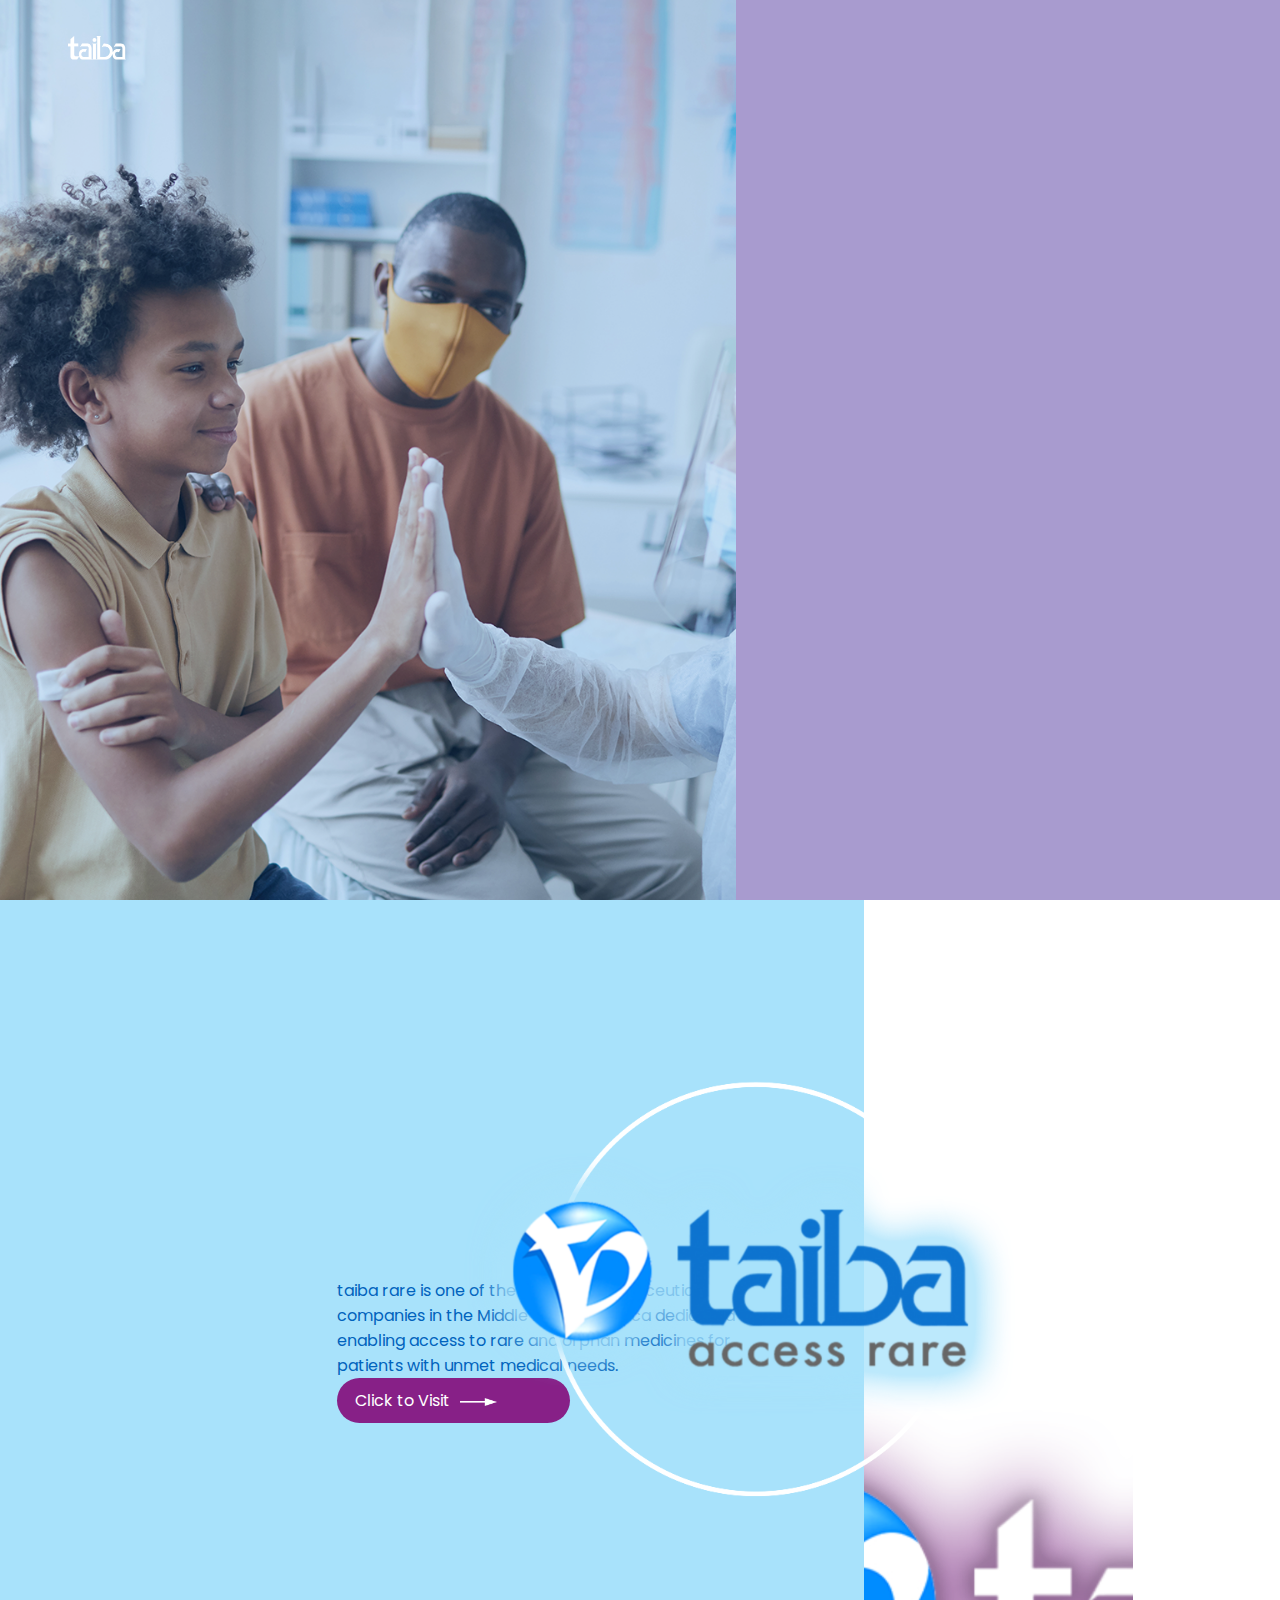
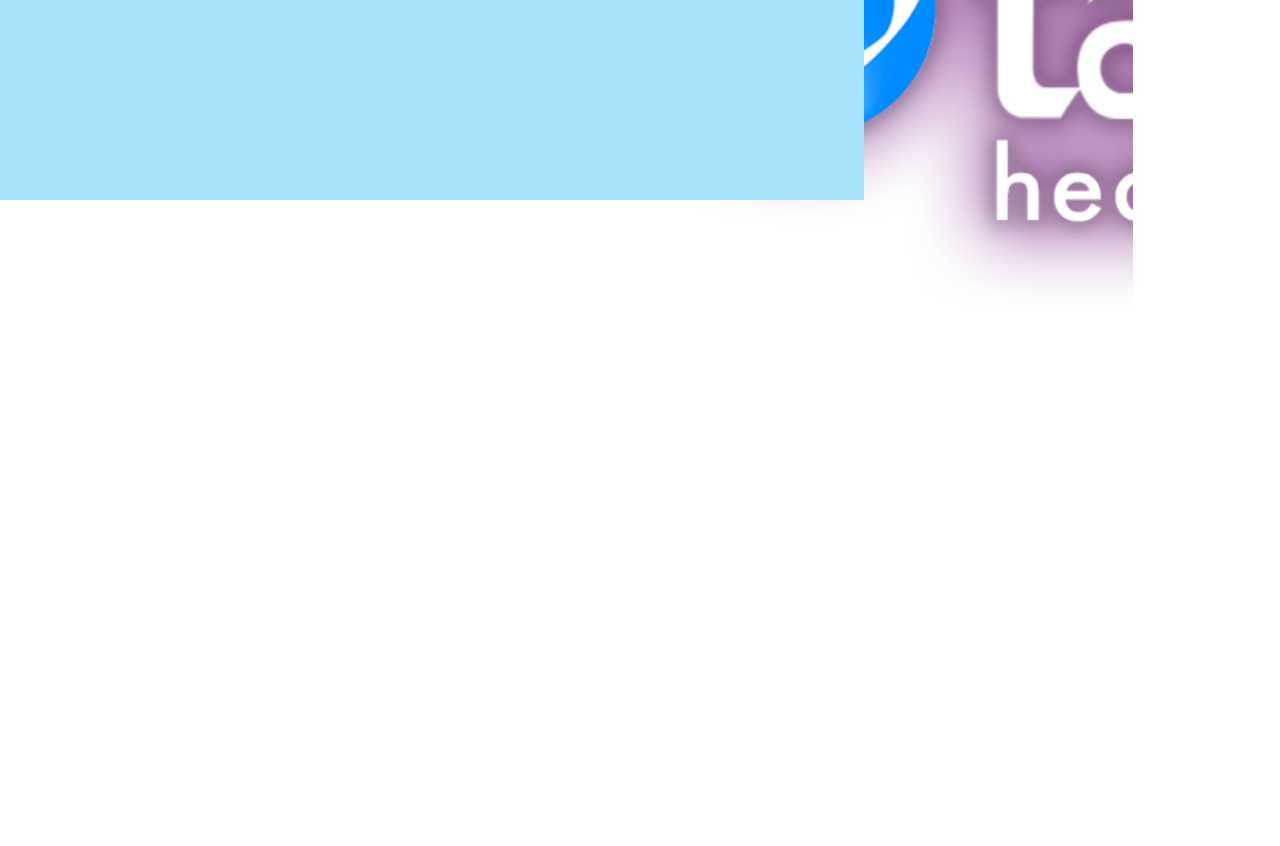
<file: index.html>
<!-- <!DOCTYPE html>
<html lang="en">
<head>
    <meta charset="utf-8">
    <meta name="viewport" content="width=device-width, initial-scale=1.0">
    <title>TAIBA | HOME</title> -->

    <!-- bootstrap cdn links -->
<!-- 
    <link
      rel="stylesheet"
      href="https://use.fontawesome.com/releases/v5.7.2/css/all.css"
      integrity="sha384-fnmOCqbTlWIlj8LyTjo7mOUStjsKC4pOpQbqyi7RrhN7udi9RwhKkMHpvLbHG9Sr"
      crossorigin="anonymous" -->
    <!-- /> -->
    <!-- CSS only -->
    <!-- <link href="https://cdn.jsdelivr.net/npm/bootstrap@5.0.1/dist/css/bootstrap.min.css" rel="stylesheet" integrity="sha384-+0n0xVW2eSR5OomGNYDnhzAbDsOXxcvSN1TPprVMTNDbiYZCxYbOOl7+AMvyTG2x" crossorigin="anonymous"> -->

    <!-- custom css stylesheet -->
    <!-- <link rel="stylesheet" href="assets/css/style.css">

    
</head>
<body> -->

    <!-- taiba access rare landing page -->
    <!-- <section class="taiba-access-rare"  style="display: none;">
        <div class="container-fluid">
            <div class="main-image">
                <div class="main-logo">
                  <a href="#"><img src="assets/img/png/TAIBA LOGO SIDE_.png"></a>
                </div>
                <div class="float-start left"> -->
                  <!-- overlay image -->
                  <!-- <img src="assets/img/OVERLAY1_.svg" alt="" class="overlay-one">
                </div>
                <div class="pattern">

                </div>
                <div class="circle">
                </div>
                <div class="float-end right">
                  <p class="main-text">taiba rare is one of the leading pharmaceutical companies in the Middle East and Africa
                    dedicated to enabling access to rare and orphan medicines for patients with unmet medical needs.</p>
                </div>
                  <a href="home.html" class="button" style="z-index: 99;">Click to Visit<img src="assets/img/png/ARROW_.png"> </a>
            </div>
        </div>
    </section> -->

    <!-- taiba healthcare landing page -->
    <!-- <section class="taiba-healthcare">
      <div class="container-fluid">
        <div class="healthcare-image">
          <div class="main-logo">
            <a href="#"><img src="assets/img/png/TAIBA LOGO SIDE_.png"></a>
          </div>
          <div class="float-start left"> -->
            <!-- overlay image -->
            <!-- <img src="assets/img/1x/OVERLAY_.svg" alt="" class="overlay-one">
          </div>
          <div class="circle">
          </div>
          <div class="float-end right">
            <p class="main-text">integrated healthcare companies founded in 1980 in Muscat, Sultanate of Oman</p> -->
          <!-- </div> -->

          <!-- <a href="home.html" class="button">Click to Visit<img src="assets/img/healthcare/ARROW_.png"> </a> -->
        <!-- </div>
      </div>
    </section> -->

    <!-- bootstrap js cdn link-->
    <!-- <script src="https://cdn.jsdelivr.net/npm/bootstrap@5.0.1/dist/js/bootstrap.bundle.min.js" integrity="sha384-gtEjrD/SeCtmISkJkNUaaKMoLD0//ElJ19smozuHV6z3Iehds+3Ulb9Bn9Plx0x4" crossorigin="anonymous"></script> -->

    <!-- jquery cdn link -->
    <!-- <script src="https://code.jquery.com/jquery-3.6.0.slim.min.js" integrity="sha256-u7e5khyithlIdTpu22PHhENmPcRdFiHRjhAuHcs05RI=" crossorigin="anonymous"></script> -->

      <!-- custom js link -->
      <!-- <script src="assets/js/script.js"></script>
</body>
</html> -->


<!DOCTYPE html>
<html lang="en">

<head>
  <meta charset="utf-8">
  <meta name="viewport" content="width=device-width, initial-scale=1.0">
  <title>TAIBA | HOME</title>

  <!-- bootstrap cdn links -->

  <link rel="stylesheet" href="https://use.fontawesome.com/releases/v5.7.2/css/all.css"
    integrity="sha384-fnmOCqbTlWIlj8LyTjo7mOUStjsKC4pOpQbqyi7RrhN7udi9RwhKkMHpvLbHG9Sr" crossorigin="anonymous" />
  <!-- CSS only -->
  <link href="https://cdn.jsdelivr.net/npm/bootstrap@5.0.1/dist/css/bootstrap.min.css" rel="stylesheet"
    integrity="sha384-+0n0xVW2eSR5OomGNYDnhzAbDsOXxcvSN1TPprVMTNDbiYZCxYbOOl7+AMvyTG2x" crossorigin="anonymous">

  <!-- custom css stylesheet -->
  <link rel="stylesheet" href="assets/css/style.css">


</head>

<body>

  <!-- taiba access rare landing page -->
  <section class="taiba-access-rare z-index-top desktop">
    <div class="container-fluid">
      <div class="main-image">
        <div class="main-logo">
          <a href="#"><img src="assets/img/png/TAIBA LOGO SIDE_.png"></a>
        </div>
        <div class="float-start left">
          
          <img src="assets/img/OVERLAY1_.svg" alt="" class="overlay-one">
        </div>
        <div class="circle">
        </div>
        <div class="float-end right">
          <p class="main-text">taiba rare is one of the leading pharmaceutical companies in the Middle East and Africa
            dedicated to enabling access to rare and orphan medicines for patients with unmet medical needs.</p>
          <a href="home.html" class="button">Click to Visit<img src="assets/img/png/ARROW_.png"> </a>
        </div>
      </div>
    </div>
  </section>

  <!-- taiba healthcare landing page -->
  <section class="taiba-healthcare z-index-below desktop">
    <div class="container-fluid">
      <div class="healthcare-image">
        <div class="main-logo">
          <a href="#"><img src="assets/img/png/TAIBA LOGO SIDE_.png"></a>
        </div>
        <div class="float-start left">
          
          <img src="assets/img/1x/OVERLAY_.svg" alt="" class="overlay-one">
        </div>
        <div class="circle">
        </div>
        <div class="float-end right">
          <p class="main-text">integrated healthcare companies founded in 1980 in Muscat, Sultanate of Oman</p>
          <a href="#" class="button">Click to Visit<img src="assets/img/healthcare/ARROW_.png"> </a>
        </div>
      </div>
    </div>
  </section>
  
  <section class="taiba-access-rare mobile">
    <div class="row kid-doctor" style="background-image: url('assets/img/png/IMAGE_.png');">
      <div class="taiba-logo">
        <a href="#"><img src="assets/img/png/TAIBA LOGO SIDE_.png"></a>
      </div>
      <img src="assets/img/png/OVERLAY_.png" alt="" class="main-image">
      <img src="assets/img/png/taiba acess rare.png" class="main-logo">
      <p class="main-text">integrated healthcare companies founded in 1980 in Muscat, Sultanate of Oman</p>
      <a href="home.html" class="button">Click to Visit<img src="assets/img/png/ARROW_.png"> </a>
    </div>
  </section>  
  <br><br>
  <section class="taiba-healthcare mobile">
    <div class="family-image" style="background-image: url('assets/img/healthcare/shutterstock_792334951.png');">
      
      <img src="assets/img/1x/OVERLAY_.svg" alt="" class="main-pink-image">
      <div class="taiba-logo">
        <a href="#"><img src="assets/img/png/TAIBA LOGO SIDE_.png"></a>
      </div>
      <img src="assets/img/healthcare/taiba health care.png" class="main-logo">
      <p class="main-text">integrated healthcare companies founded in 1980 in Muscat, Sultanate of Oman</p>
      <a href="#" class="button">Click to Visit<img src="assets/img/healthcare/ARROW_.png"> </a>
    </div>
  </section>  

  <!-- bootstrap js cdn link-->
  <script src="https://cdn.jsdelivr.net/npm/bootstrap@5.0.1/dist/js/bootstrap.bundle.min.js"
    integrity="sha384-gtEjrD/SeCtmISkJkNUaaKMoLD0//ElJ19smozuHV6z3Iehds+3Ulb9Bn9Plx0x4"
    crossorigin="anonymous"></script>

  <!-- jquery cdn link -->
  <script src="https://code.jquery.com/jquery-3.6.0.slim.min.js"
    integrity="sha256-u7e5khyithlIdTpu22PHhENmPcRdFiHRjhAuHcs05RI=" crossorigin="anonymous"></script>

  <!-- custom js link -->
  <script src="assets/js/script.js"></script>
</body>

</html>
</file>
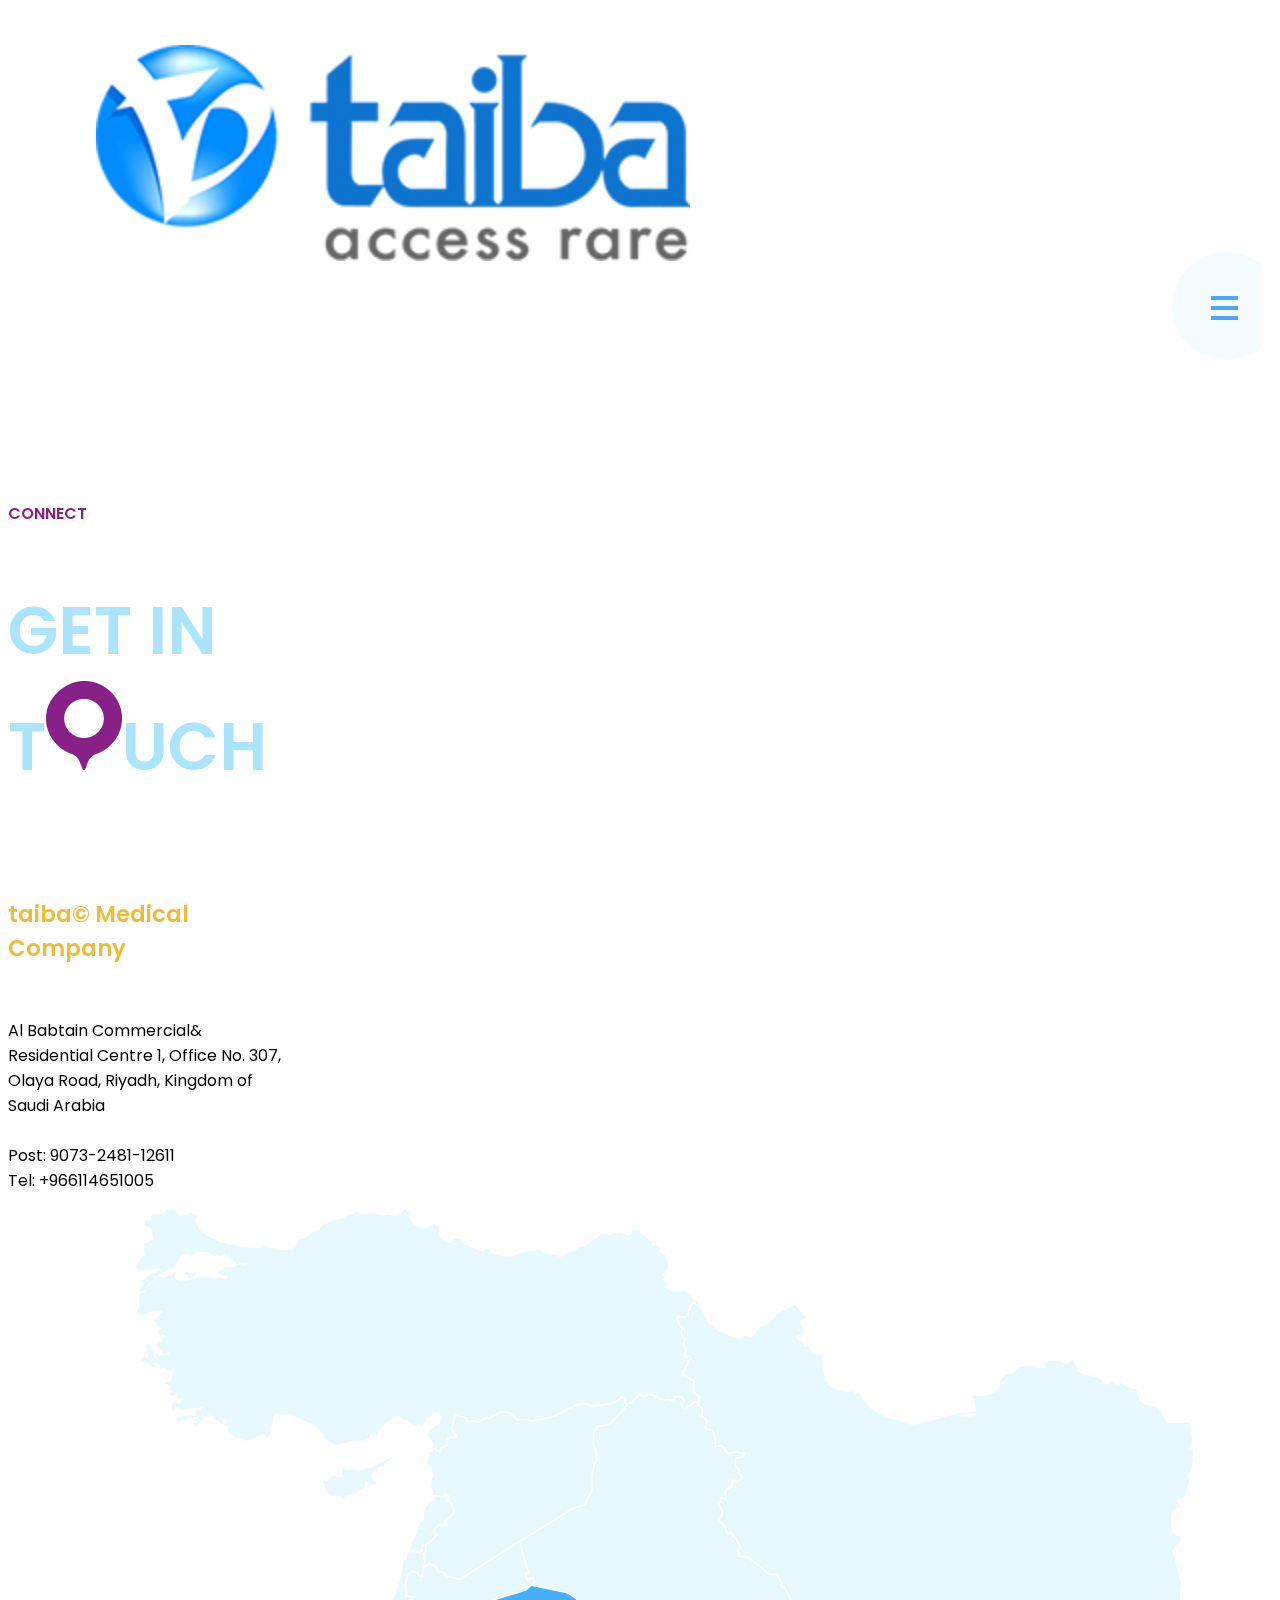
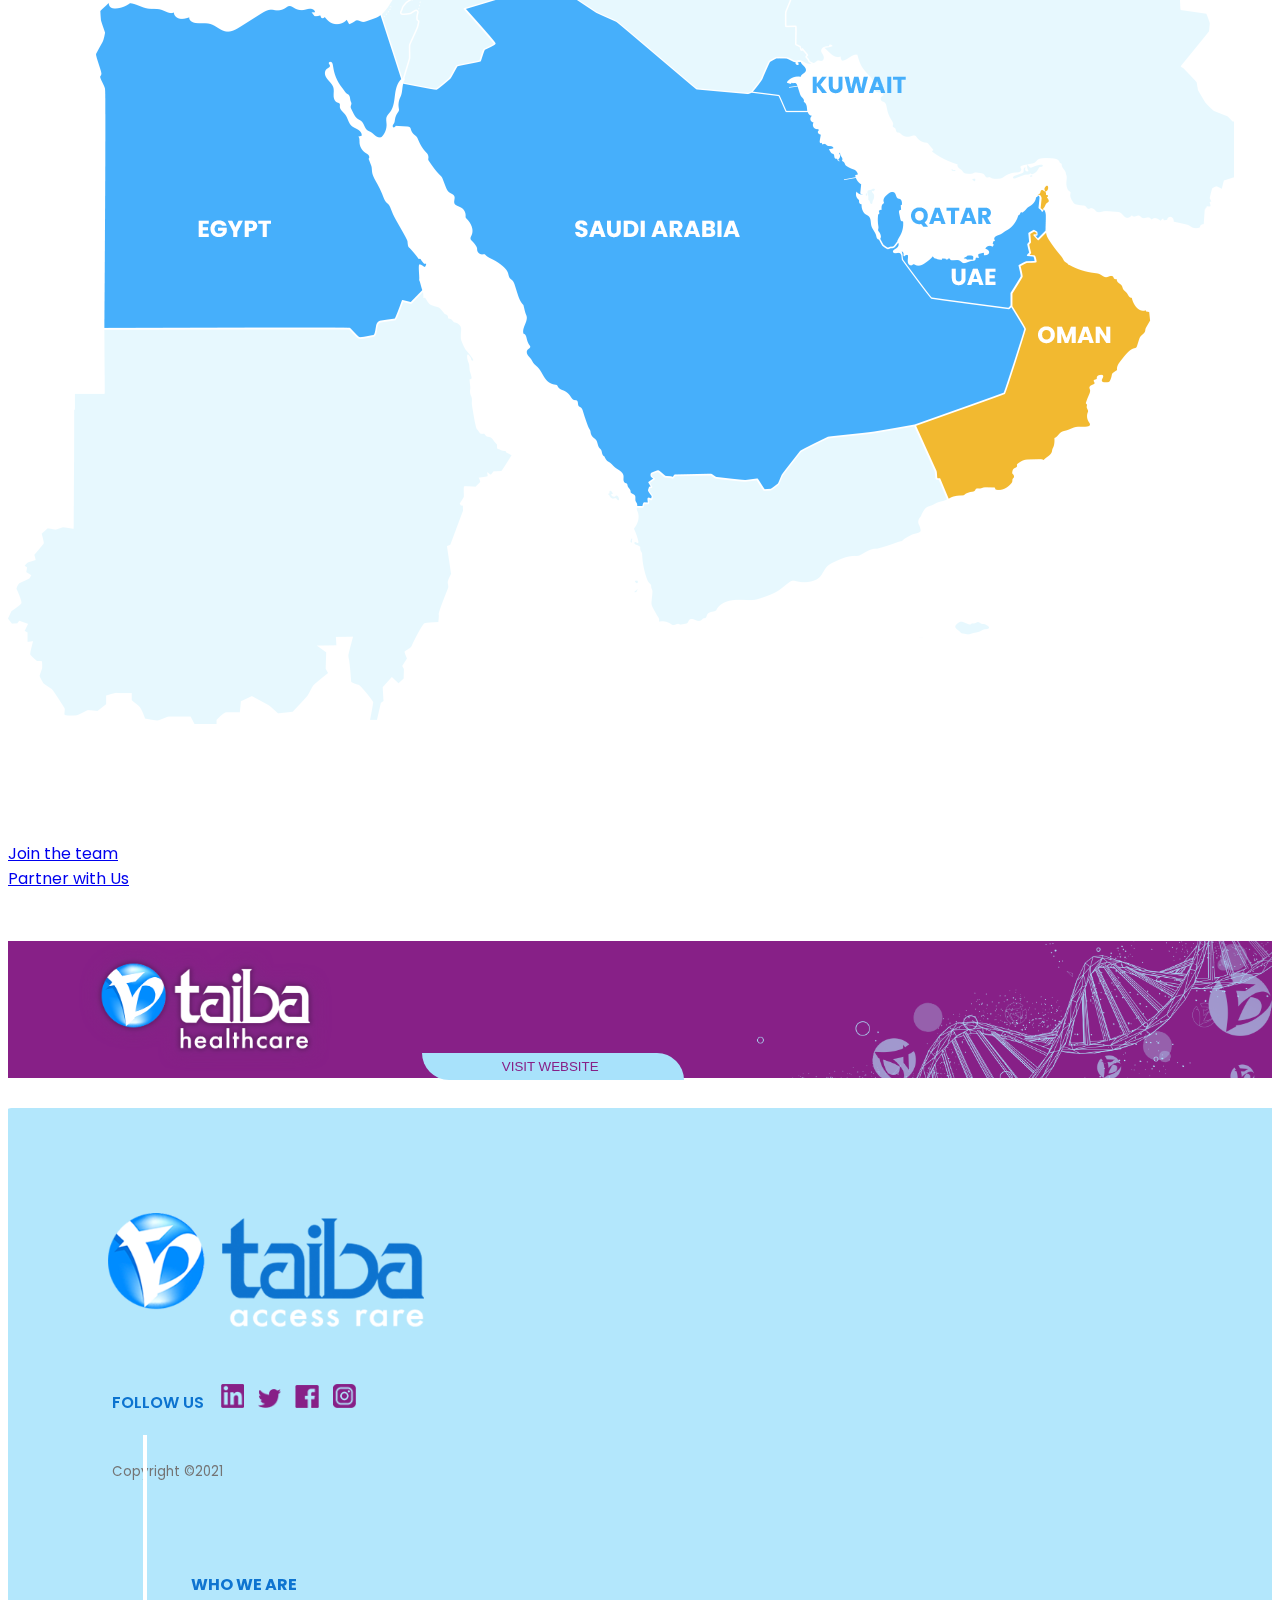
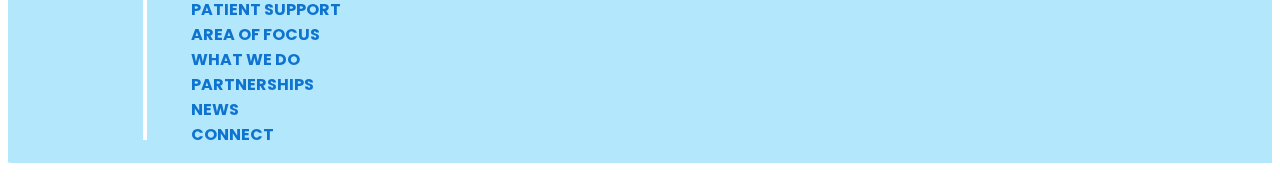
<file: connect.html>
<!DOCTYPE html>
<html lang="en">

<head>
  <meta charset="utf-8">
  <meta name="viewport" content="width=device-width, initial-scale=1.0">
  <title>TAIBA | HOME</title>

  <!-- bootstrap cdn links -->

    <!--poppins extrabold  -->
  <link rel="preconnect" href="https://fonts.gstatic.com">
<!-- <link href="https://fonts.googleapis.com/css2?family=Poppins:wght@100&display=swap" rel="stylesheet">  -->
  <link href="https://fonts.googleapis.com/css2?family=Poppins:wght@800&display=swap" rel="stylesheet"> 
       <!-- CSS only -->
       <link href="https://cdn.jsdelivr.net/npm/bootstrap@5.0.1/dist/css/bootstrap.min.css" rel="stylesheet" integrity="sha384-+0n0xVW2eSR5OomGNYDnhzAbDsOXxcvSN1TPprVMTNDbiYZCxYbOOl7+AMvyTG2x" crossorigin="anonymous">
  
       <!-- custom css stylesheet -->
       <link rel="stylesheet" href="assets/css/connect.css">
      <!-- aos library cdn link -->
      <link rel="stylesheet" href="https://unpkg.com/aos@next/dist/aos.css" />

</head>

<body>
    <section class="navigation">
    <nav class="navbar navbar-light" id="main-nav">
      <div class="container-fluid px-0">
        <a class="navbar-brand main-logo" href="#"><img src="assets/img/home/Menu/LOGO_.png"></a>
        <input type="checkbox" id="menustate" class="menu-checkbox">
          <div class="hamburger-menu">
            <label class="hamburger-menu__ctrl" for="menustate" id="menulabel">
              <div class="hamburger-menu__ctrl--button">
                <span></span>
                <span></span>
                <span></span>
              </div>
            </label>
          </div>
        <div class="menu_content no-scrollbar">
          <div class="menu_content__items">
            <div class="row ">
              <div class="col mx-5">
                <p style="margin-top: 50px;" class="social">FOLLOW US&nbsp;&nbsp;
                    <a href="#"><img src="assets/img/home/footer/LINKEDIN.png" alt="" class="social-icons"></a>
                    <a href="#"><img src="assets/img/home/footer/TWITTER_.png" alt="" class="social-icons"></a>
                    <a href="#"><img src="assets/img/home/footer/FB_.png" alt="" class="social-icons"></a>
                    <a href="#"><img src="assets/img/home/footer/IG_.png" alt="" class="social-icons"></a>
                  </p>
                <ul class="first-section">
                  <li>
                    <h6><a href="#">WHO WE ARE</a></h6>
                          <a href="#" class="sub-text">Our Story</a>
                       
                          <a href="#" class="sub-text">Letter from Our CEO</a>
                        
                          <a href="#" class="sub-text">Our People</a>
                        
                  </li>
                  <li>
                    <h6><a href="#">WHAT WE DO</a></h6>
                  </li>
                  <li>
                    <h6><a href="#">PATIENT SUPPORT</a></h6>
                  </li>
                  <li>
                    <h6><a href="#">AREA OF FOCUS</a></h6>
                    <a href="#" class="sub-text">Our People</a>
                  </li>
                </ul>
              </div>
              <div class="col mx-3">
                <ul>
                  <li>
                    <h6><a href="#">PARTNERSHIPS</a></h6>
                    <a href="#" class="sub-text">Partnering with Taiba</a>
                    <a href="#" class="sub-text">Our Areas of Interest</a>
                    <a href="#" class="sub-text">Partnership forms</a>
                    <a href="#" class="sub-text">Why Partner with Taiba?</a>
                  </li>
                  <li>
                    <h6><a href="#">NEWS</a></h6>
                    <a href="#" class="sub-text">Events & Announcements</a>
                  </li>
                  <li>
                    <h6><a href="#">CONNECT</a></h6>
                    
                  </li> 
                </ul>    
              </div>
              <div class="col mx-3">
                <a class="navbar-brand main-logo pt-3" href="#"><img src="assets/img/accessrare.png"></a>
                <img src="assets/img/PATTERN_.png" alt="" class="menu-pattern">
                <a href="#" class="menu-btn">Visit Taiba HealthCare<img src="assets/img/png/ARROW_.png">  </a>
              </div>
            </div>
          </div>
        </div>
      </div>
    </nav>
   </section>

   <section class="map">
     <div class="container">
       <div class="row">
         <div class="col-lg-4 address-pane">
            <h4 class="connect-text">CONNECT</h4>
            <h2 class="big-text">GET IN<br>T<img src="assets/img/connect/pin.png" class="pin-o">UCH</h2>
            <div class="address">
              <h6 class="taiba">taiba&copy; Medical <br> Company</h6>
              <p class="para">Al Babtain Commercial& <br>Residential Centre 1,
                
                Office No. 307, <br>
                
                Olaya Road, Riyadh, Kingdom of<br> Saudi Arabia<br><br>

                Post: 9073-2481-12611<br>
                
                Tel: +966114651005
                
                </p>
            </div>
         </div>
         <div class="col-lg-8">
          	<img src="assets/img/connect/map_one.png" alt="" class="map">
         </div>
       </div>
       <div class="row buttons">
         <div class="col-lg-6"><a href="#" class="btn one">Join the team</a></div>
         <div class="col-lg-6"><a href="#" class="btn two">Partner with Us</a></div>
       </div>
     </div>
   </section>

   <section class="footer">
    <div class="container-fluid">
      <div class="row bg-image">
        <div class="row">
          <img src="assets/img/healthcarenewlogo.png" alt="" class="healthcarefooter">
           <!-- <p style="color:#fff;" class="tag-line">integrated healthcare companies<br>founded in 1980 in Muscat,<br>Sultanance of Oman</p> -->
           <button class="outbtn"><a href="#" class="footer-btn">VISIT WEBSITE</a></button>
        </div>
      </div>
      <div class="row bg-second" style="background-image: url('assets/img/home/footer/SOLID\ BG_.png');">
         <div class="col-lg-8">
           <img src="assets/img/home/footer/TAIBA ACCESS RARE FOOTER LOGO_.png" alt="" class="accessrare">
           <p style="margin-top: 50px;" class="social">FOLLOW US&nbsp;&nbsp;
             <a href="#"><img src="assets/img/home/footer/LINKEDIN.png" alt="" class="social-icons"></a>
             <a href="#"><img src="assets/img/home/footer/TWITTER_.png" alt="" class="social-icons"></a>
             <a href="#"><img src="assets/img/home/footer/FB_.png" alt="" class="social-icons"></a>
             <a href="#"><img src="assets/img/home/footer/IG_.png" alt="" class="social-icons"></a>
           </p>
           <p class="copyright sheik-desktop">Copyright &copy;2021</p>
           </ul>
         </div>
         <div class="col-lg-4">
             <img src="assets/img/home/footer/LINE_.png" alt="" class="footer-line">
             <ul class="footer-links">
               <li>WHO WE ARE</li>
               <li>PATIENT SUPPORT</li>
               <li>AREA OF FOCUS</li>
               <li>WHAT WE DO</li>
               <li>PARTNERSHIPS</li>
               <li>NEWS</li>
               <li>CONNECT</li>
             </ul>
             
             <p class="copyright sheik-mobile">Copyright &copy;2021</p>
         </div>
      </div>
    </div>
  </section>
   <script> 
    var vid = document.getElementById("myVideo"); 
    var flag = 0;
    window.onload = playVid();
    
    
    function playVid() { 
      console.log("coming here");
      var ele = document.querySelector(".hamburger-menu__ctrl--button");
      
      var flag = 0;
      ele.onclick = function() {
        
        var x = document.getElementById("main-nav");
        x.classList.add('fixed-top');
        if(flag===0){
          console.log('menu');
          flag = 1;
        }
        else {
          x.classList.remove('fixed-top');
          flag = 0;
          console.log('no-menu')
        }
      };
    }; 

    function myFunction() {
      var dots = document.getElementById("dots");
      var moreText = document.getElementById("more");
      var btnText = document.getElementById("myBtn");

      if (dots.style.display === "none") {
        dots.style.display = "inline";
        btnText.innerHTML = "READ MORE"; 
        moreText.style.display = "none";
      } else {
        dots.style.display = "none";
        btnText.innerHTML = "READ LESS"; 
        moreText.style.display = "inline";
      }
    };
    </script> 
   <!-- bootstrap js cdn link-->
   <script src="https://cdn.jsdelivr.net/npm/bootstrap@5.0.1/dist/js/bootstrap.bundle.min.js" integrity="sha384-gtEjrD/SeCtmISkJkNUaaKMoLD0//ElJ19smozuHV6z3Iehds+3Ulb9Bn9Plx0x4" crossorigin="anonymous"></script>

   <!-- jquery cdn link -->
   <script src="https://code.jquery.com/jquery-3.6.0.slim.min.js" integrity="sha256-u7e5khyithlIdTpu22PHhENmPcRdFiHRjhAuHcs05RI=" crossorigin="anonymous"></script>

   <!-- aos library js cdn link -->
   <script src="https://unpkg.com/aos@next/dist/aos.js"></script>
   <script>
     AOS.init();
   </script>
</html>
</file>
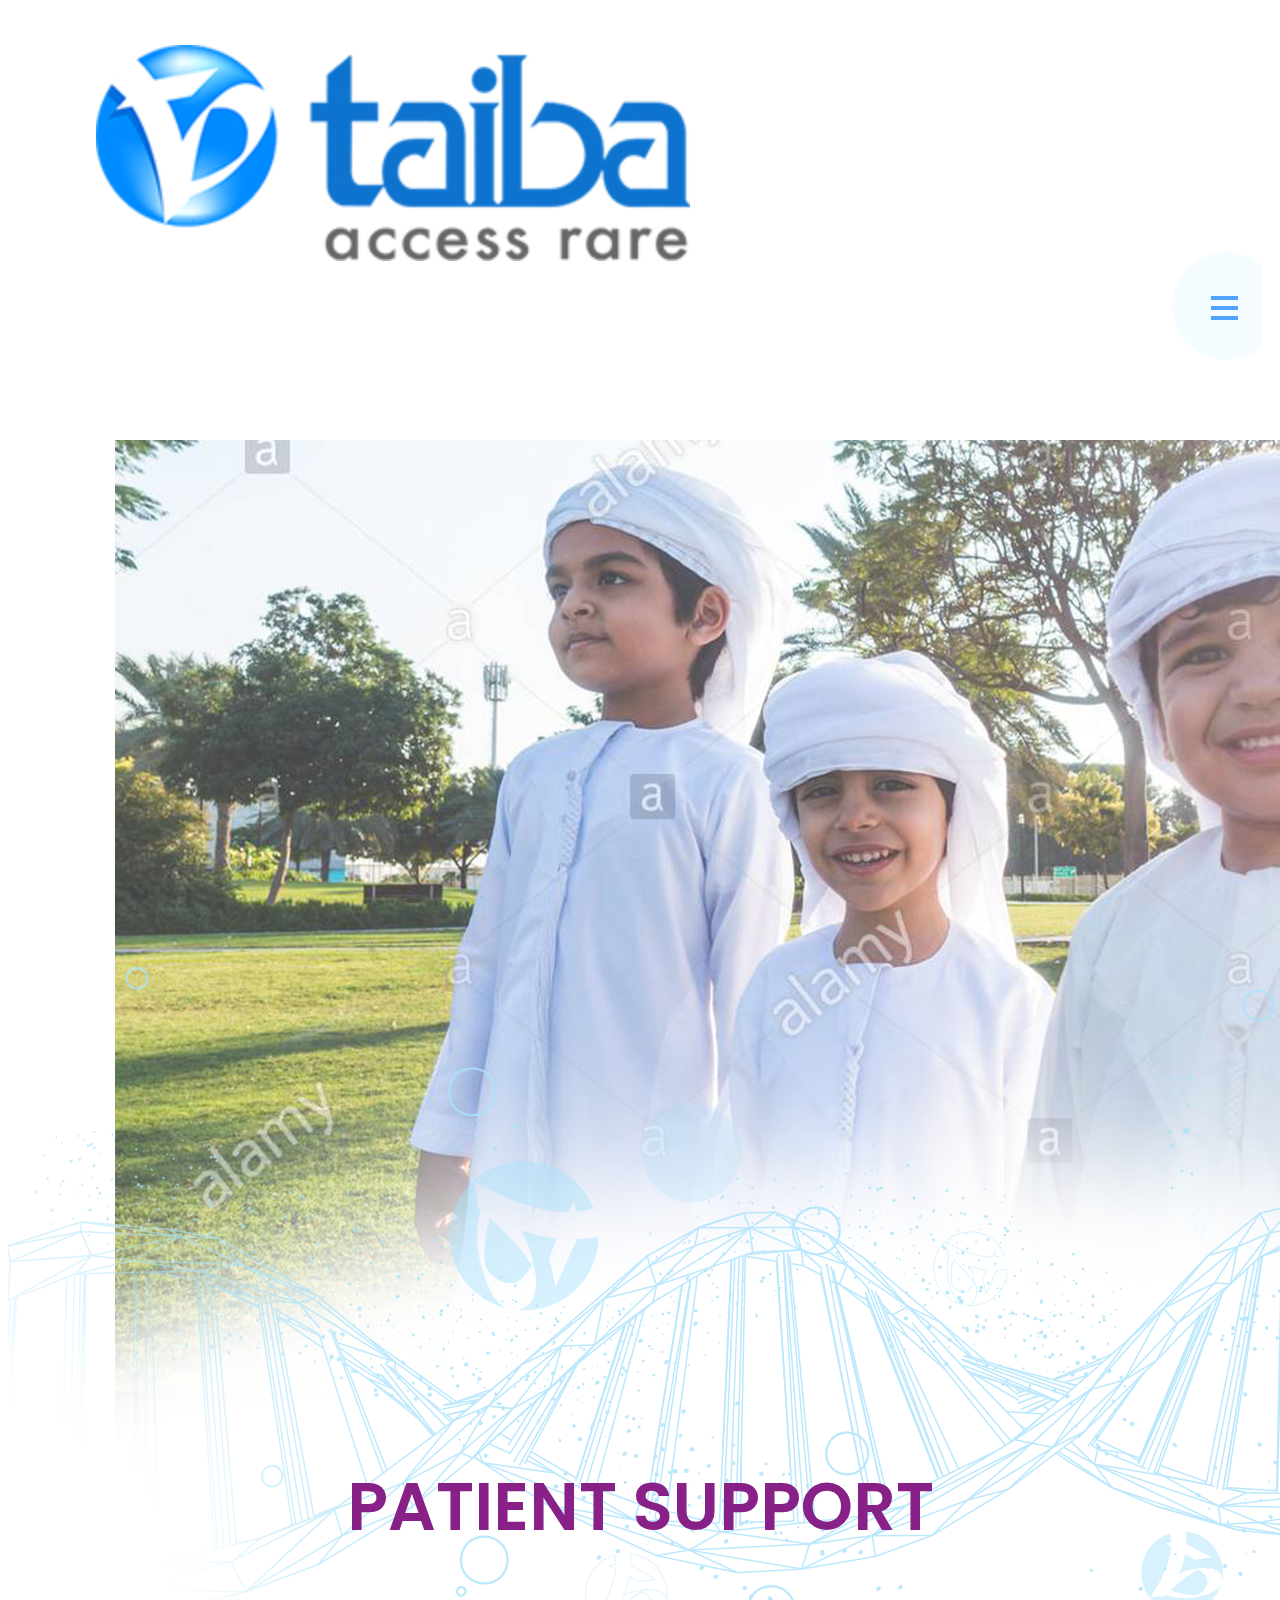
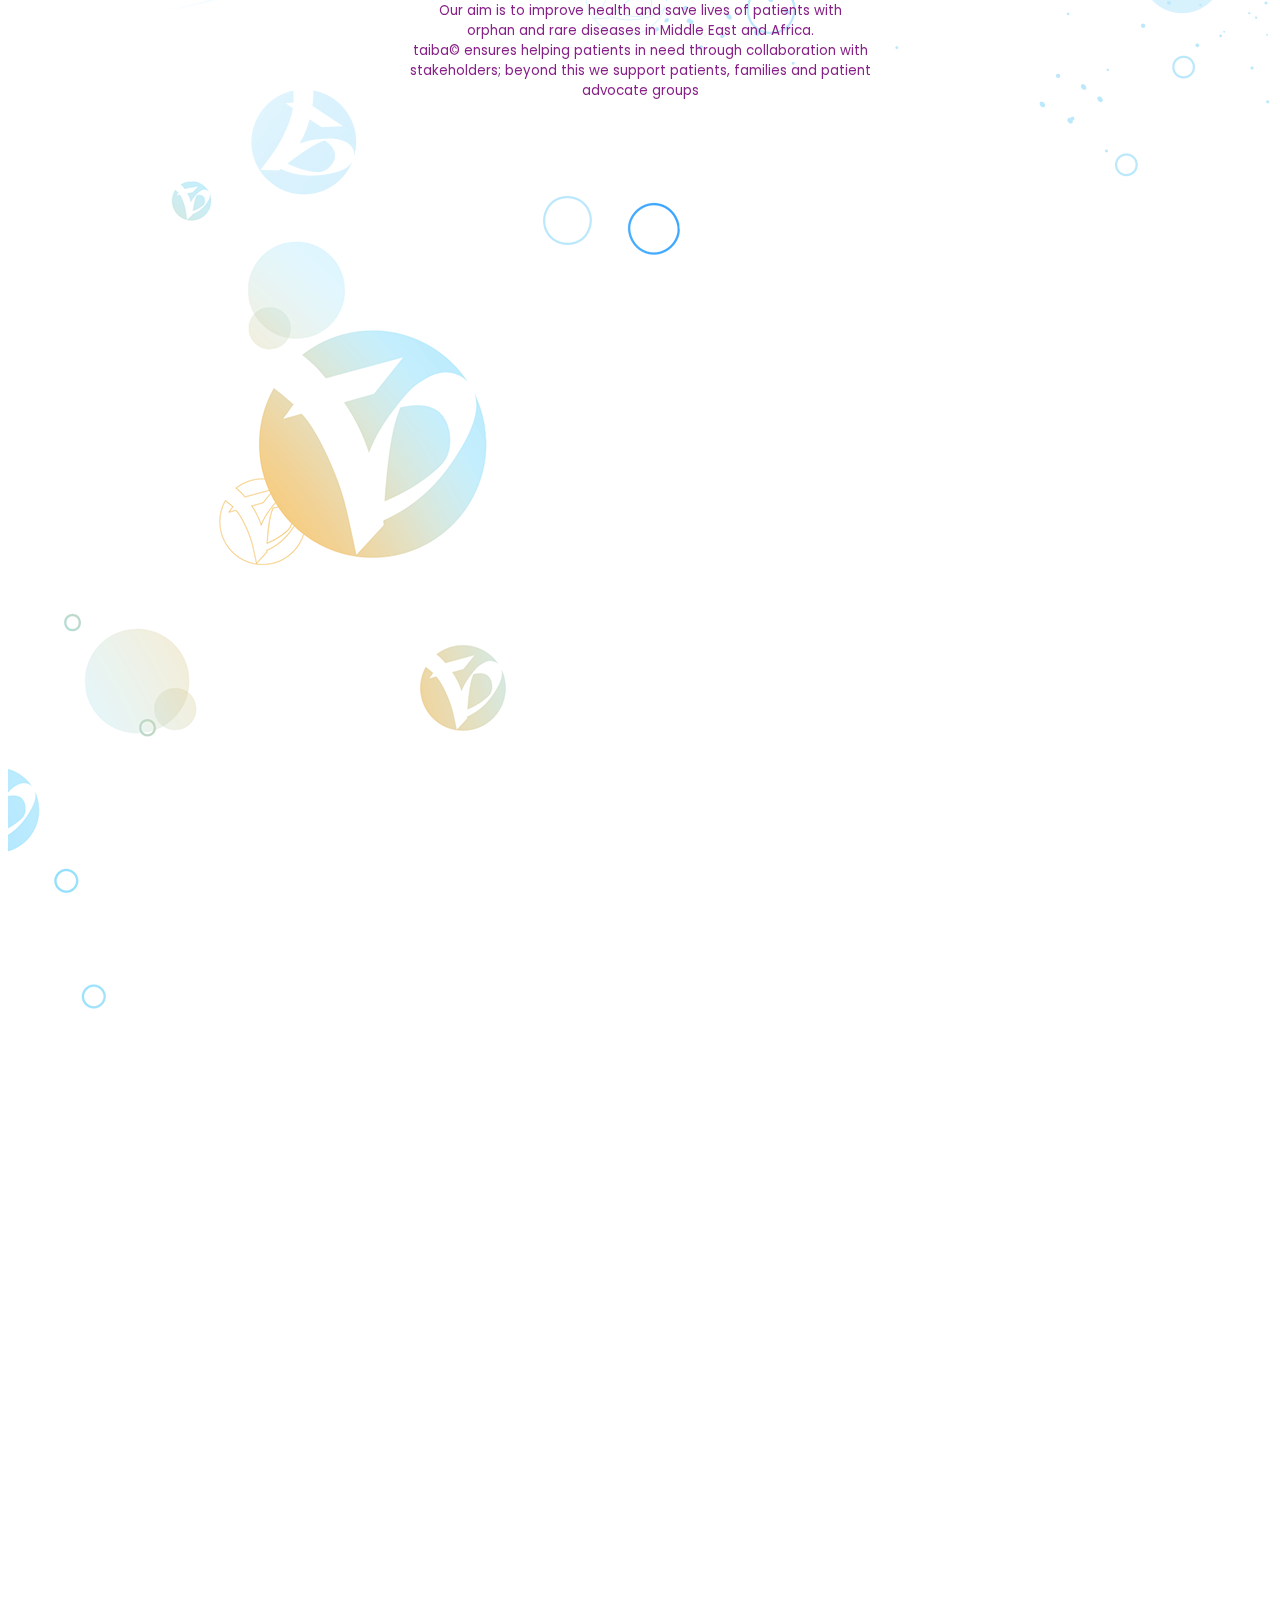
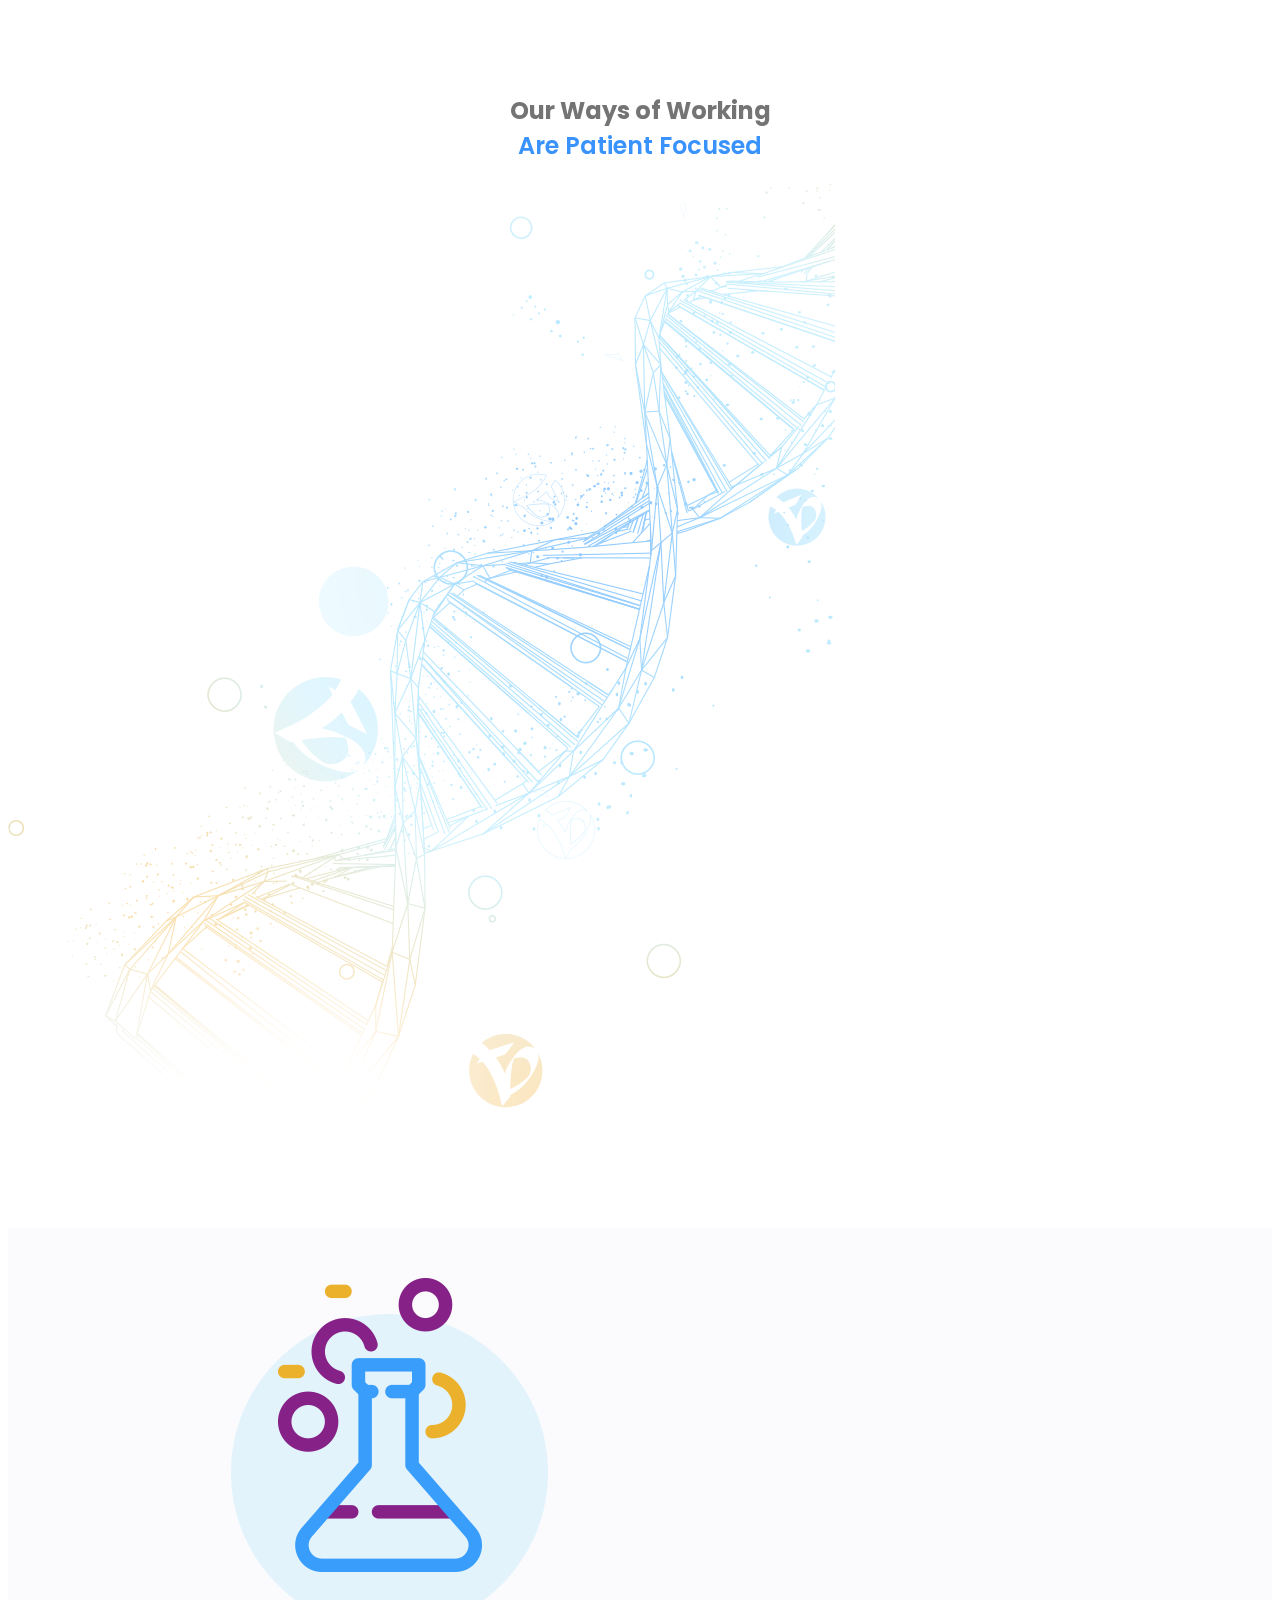
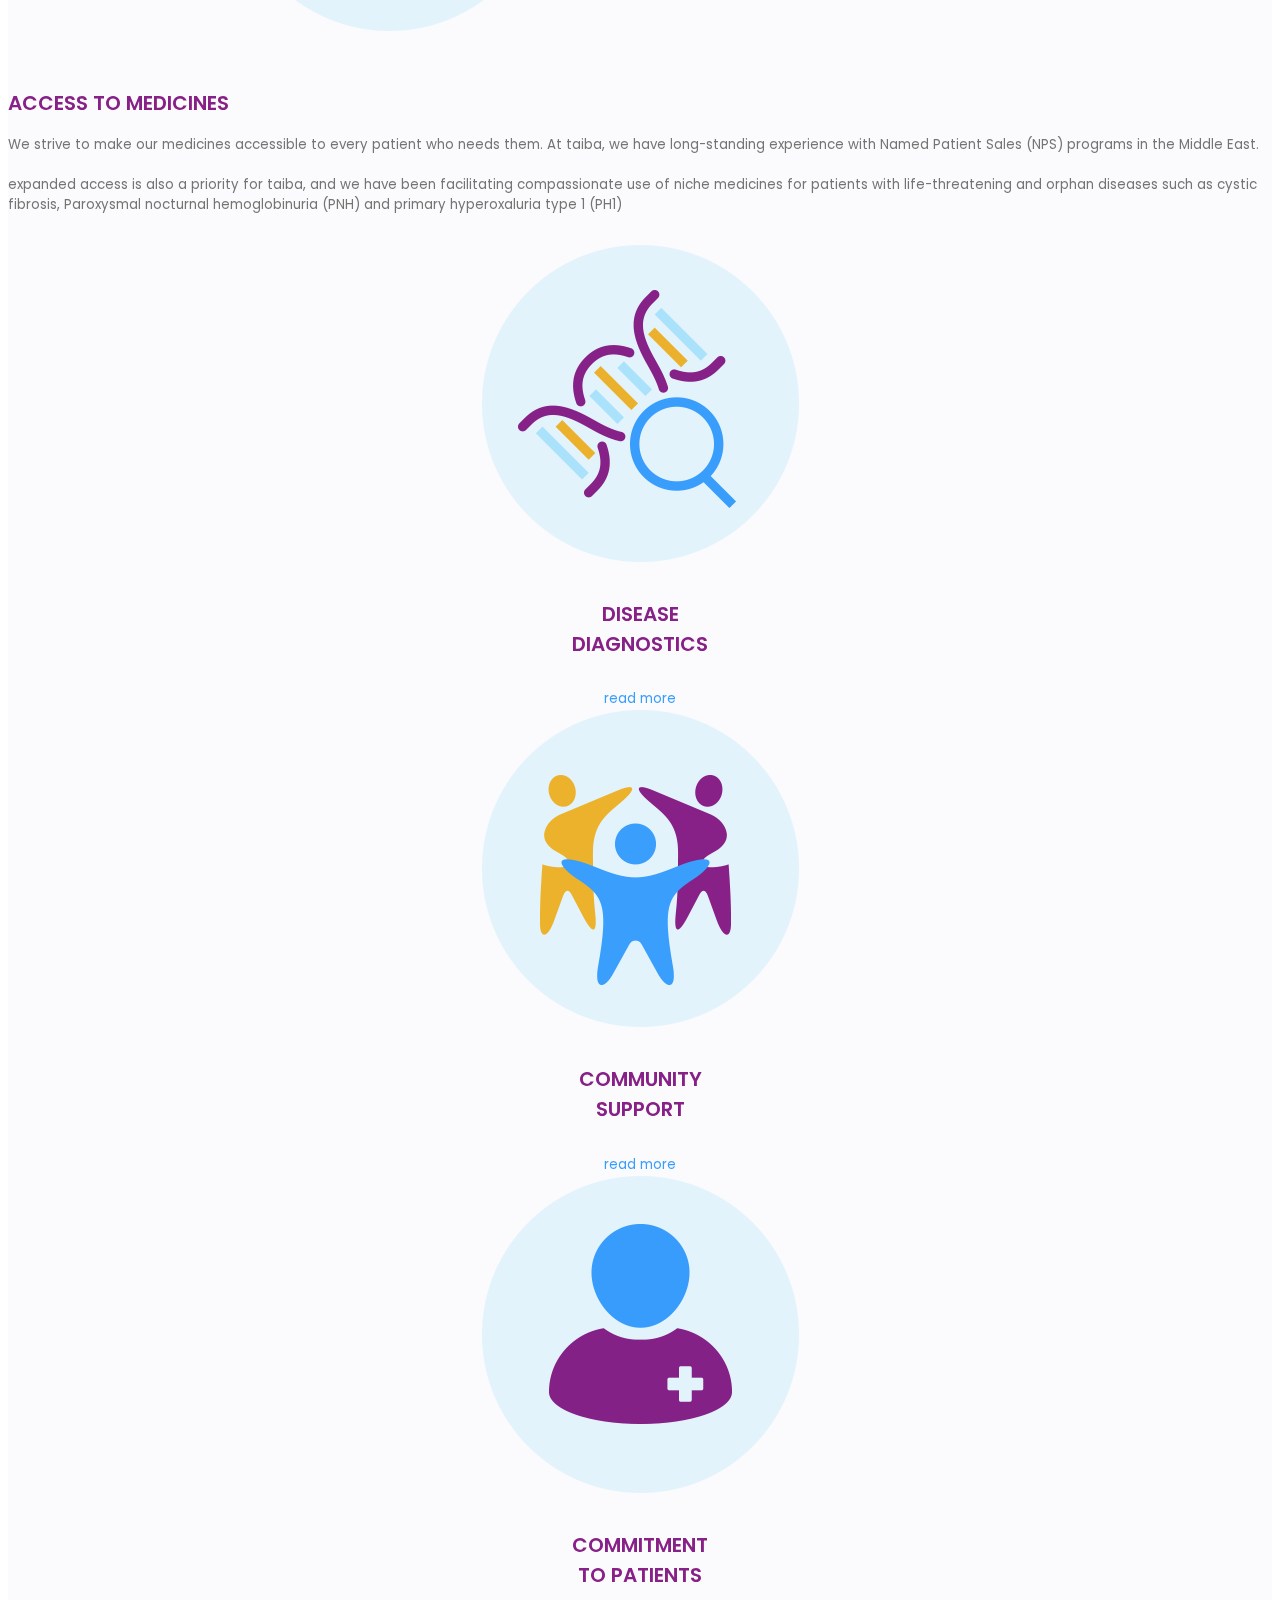
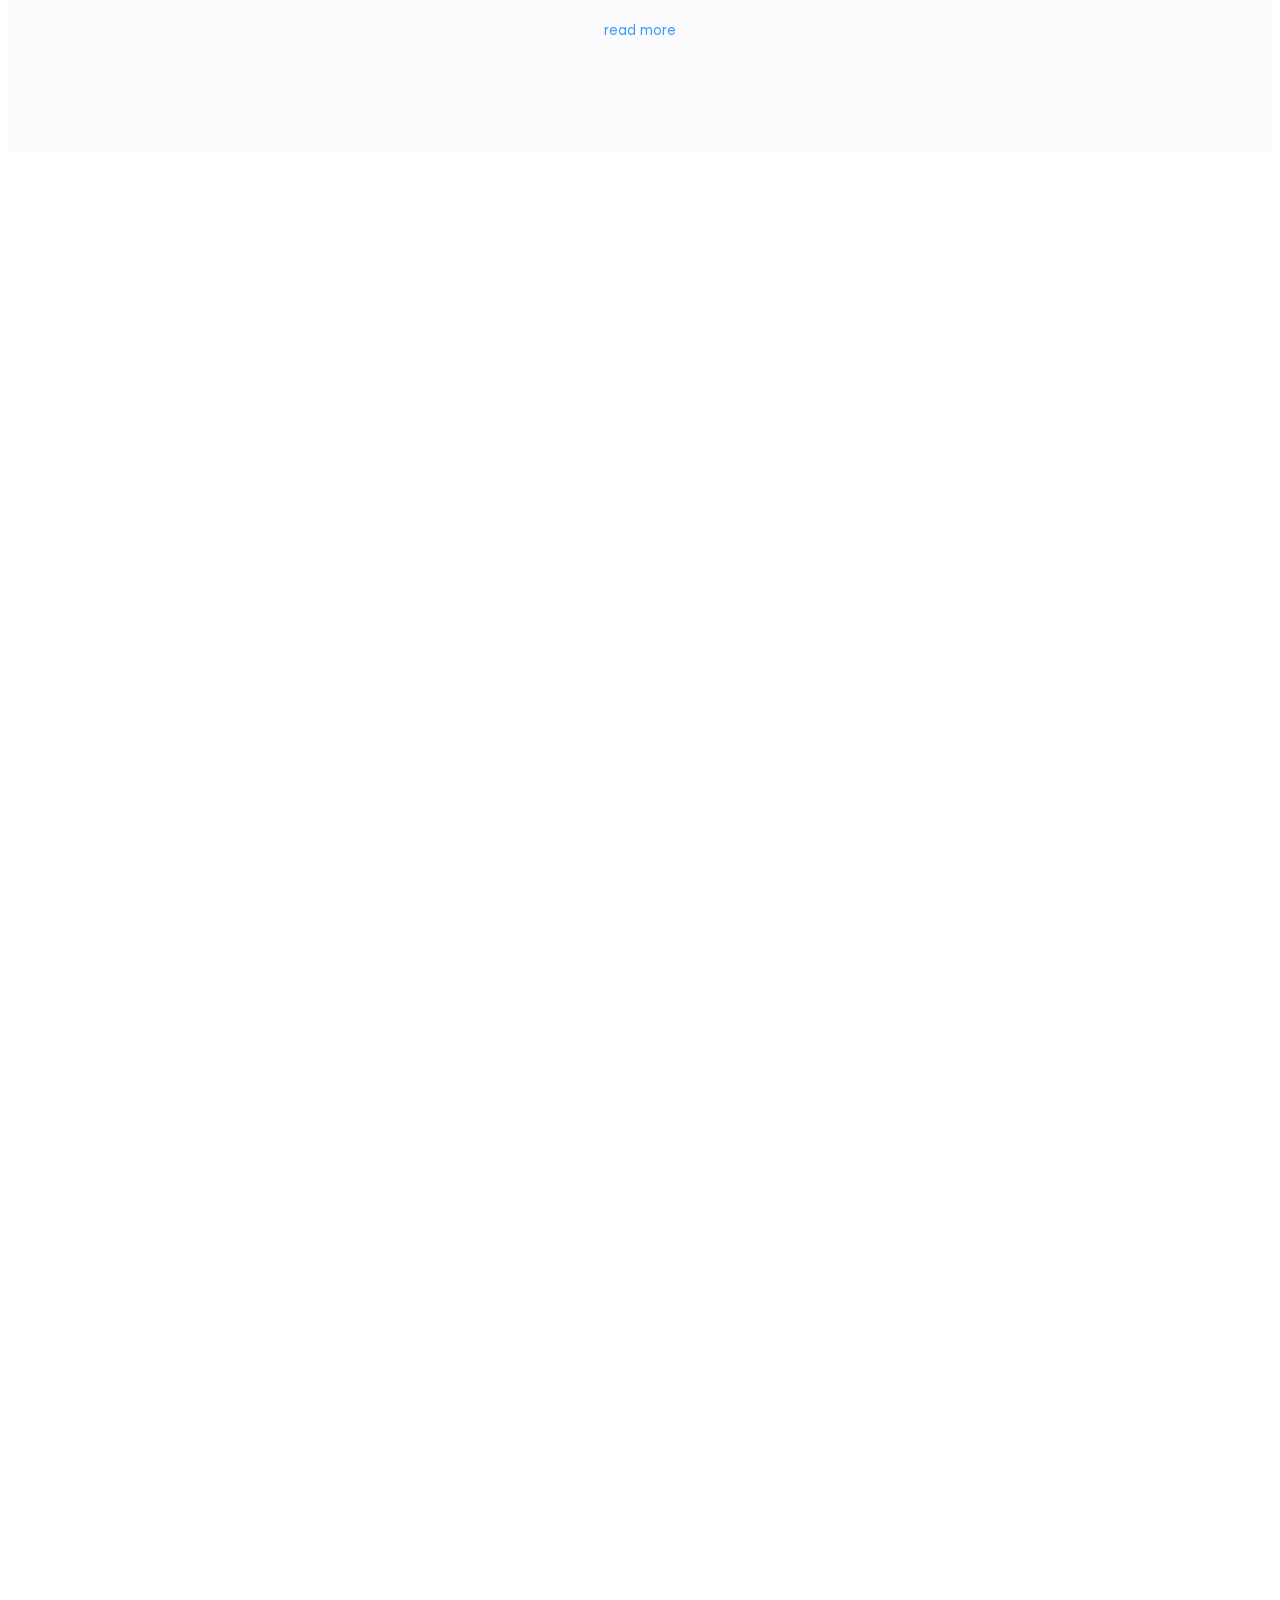
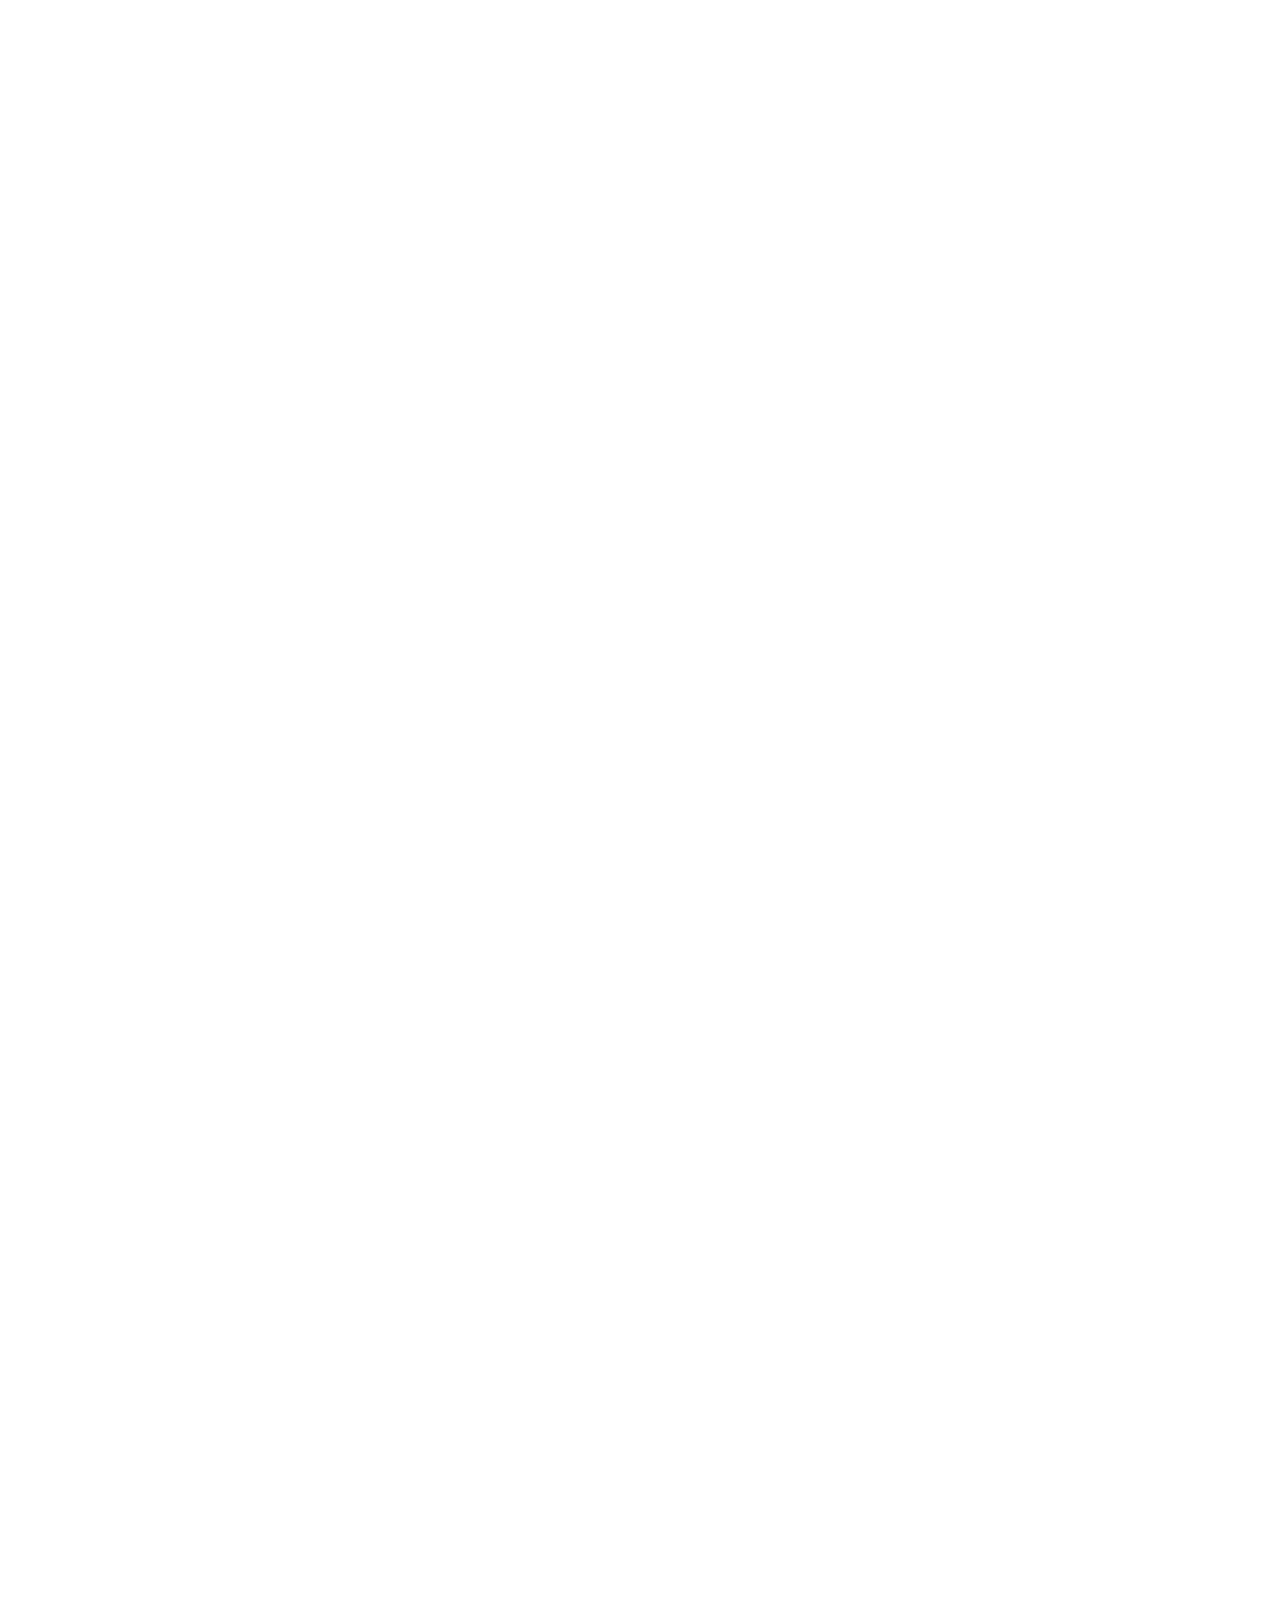
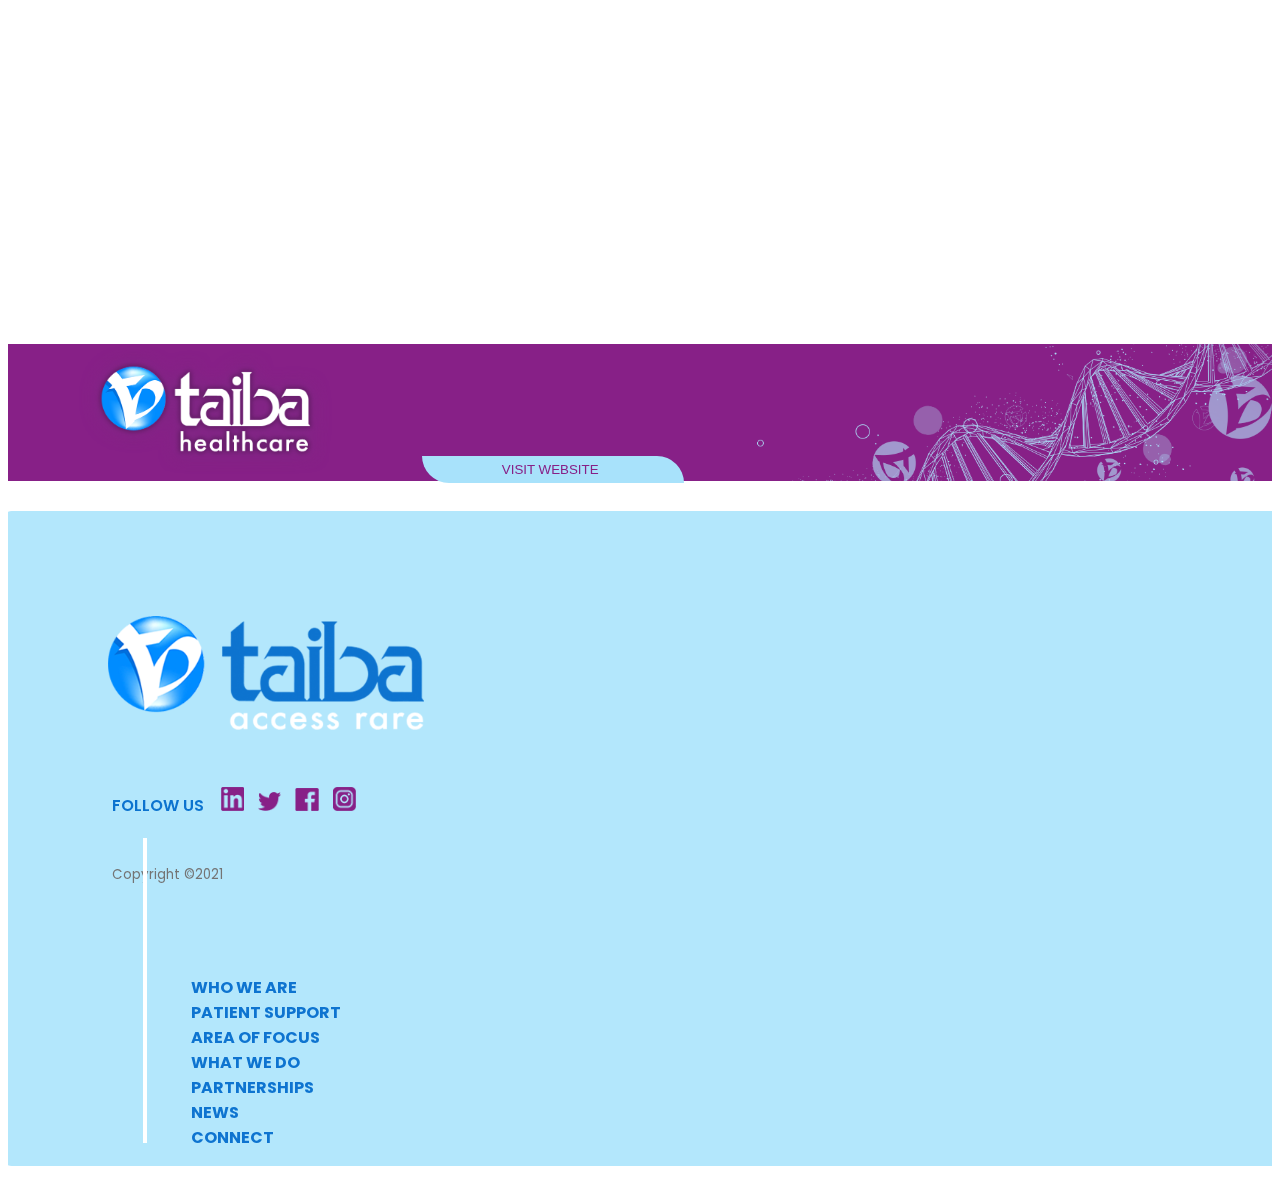
<file: patient-support.html>
<!DOCTYPE html>
<html lang="en">

<head>
  <meta charset="utf-8">
  <meta name="viewport" content="width=device-width, initial-scale=1.0">
  <title>TAIBA | HOME</title>

  <!-- bootstrap cdn links -->

    <!--poppins extrabold  -->
  <link rel="preconnect" href="https://fonts.gstatic.com">
<!-- <link href="https://fonts.googleapis.com/css2?family=Poppins:wght@100&display=swap" rel="stylesheet">  -->
  <link href="https://fonts.googleapis.com/css2?family=Poppins:wght@800&display=swap" rel="stylesheet"> 
       <!-- CSS only -->
       <link href="https://cdn.jsdelivr.net/npm/bootstrap@5.0.1/dist/css/bootstrap.min.css" rel="stylesheet" integrity="sha384-+0n0xVW2eSR5OomGNYDnhzAbDsOXxcvSN1TPprVMTNDbiYZCxYbOOl7+AMvyTG2x" crossorigin="anonymous">
  
       <!-- custom css stylesheet -->
       <link rel="stylesheet" href="assets/css/patsup.css">
      <!-- aos library cdn link -->
      <link rel="stylesheet" href="https://unpkg.com/aos@next/dist/aos.css" />

</head>

<body>
    <section class="navigation">
    <nav class="navbar navbar-light" id="main-nav">
      <div class="container-fluid px-0">
        <a class="navbar-brand main-logo" href="#"><img src="assets/img/home/Menu/LOGO_.png"></a>
        <input type="checkbox" id="menustate" class="menu-checkbox">
          <div class="hamburger-menu">
            <label class="hamburger-menu__ctrl" for="menustate" id="menulabel">
              <div class="hamburger-menu__ctrl--button">
                <span></span>
                <span></span>
                <span></span>
              </div>
            </label>
          </div>
        <div class="menu_content no-scrollbar">
          <div class="menu_content__items">
            <div class="row ">
              <div class="col mx-5">
                <p style="margin-top: 50px;" class="social">FOLLOW US&nbsp;&nbsp;
                    <a href="#"><img src="assets/img/home/footer/LINKEDIN.png" alt="" class="social-icons"></a>
                    <a href="#"><img src="assets/img/home/footer/TWITTER_.png" alt="" class="social-icons"></a>
                    <a href="#"><img src="assets/img/home/footer/FB_.png" alt="" class="social-icons"></a>
                    <a href="#"><img src="assets/img/home/footer/IG_.png" alt="" class="social-icons"></a>
                  </p>
                <ul class="first-section">
                  <li>
                    <h6><a href="#">WHO WE ARE</a></h6>
                          <a href="#" class="sub-text">Our Story</a>
                       
                          <a href="#" class="sub-text">Letter from Our CEO</a>
                        
                          <a href="#" class="sub-text">Our People</a>
                        
                  </li>
                  <li>
                    <h6><a href="#">WHAT WE DO</a></h6>
                  </li>
                  <li>
                    <h6><a href="#">PATIENT SUPPORT</a></h6>
                  </li>
                  <li>
                    <h6><a href="#">AREA OF FOCUS</a></h6>
                    <a href="#" class="sub-text">Our People</a>
                  </li>
                </ul>
              </div>
              <div class="col mx-3">
                <ul>
                  <li>
                    <h6><a href="#">PARTNERSHIPS</a></h6>
                    <a href="#" class="sub-text">Partnering with Taiba</a>
                    <a href="#" class="sub-text">Our Areas of Interest</a>
                    <a href="#" class="sub-text">Partnership forms</a>
                    <a href="#" class="sub-text">Why Partner with Taiba?</a>
                  </li>
                  <li>
                    <h6><a href="#">NEWS</a></h6>
                    <a href="#" class="sub-text">Events & Announcements</a>
                  </li>
                  <li>
                    <h6><a href="#">CONNECT</a></h6>
                    
                  </li> 
                </ul>    
              </div>
              <div class="col mx-3">
                <a class="navbar-brand main-logo pt-3" href="#"><img src="assets/img/accessrare.png"></a>
                <img src="assets/img/PATTERN_.png" alt="" class="menu-pattern">
                <a href="#" class="menu-btn">Visit Taiba HealthCare<img src="assets/img/png/ARROW_.png">  </a>
              </div>
            </div>
          </div>
        </div>
      </div>
    </nav>
   </section>

   <section class="op-header">
       <div class="container-fluid">
           <div class="row">
               <img src="assets/img/Patient support/Header menu/header-dna.png" alt="" class="main-img">
               <div class="content">
                <h1 class="overlay-text">PATIENT SUPPORT</h1>
                <p class="overlay-para">Our aim is to improve health and save lives of patients with<br>
                 orphan and rare diseases in Middle East and Africa.<br>
                 taiba&copy; ensures helping patients in need through collaboration with<br>
                 stakeholders; beyond this we support patients, families and patient<br>
                 advocate groups</p>
                 <!-- <img src="assets/img/Patient support/Header menu/dna.png" alt="" class="dna"> -->
               </div>
           </div>
       </div>
   </section>

   <section class="center-header">
     <div class="container-fluid">
       <div class="row">
         <div class="col-lg-4">
            <img src="assets/img/Patient support/bubcrop.png" alt="" class="bub-left">
         </div>
         <div class="col-lg-4">
              <h2>Our Ways of Working<br><span class="big-bold">Are Patient Focused</span></h2>
         </div>
         <div class="col-lg-4">
            <img src="assets/img/Patient support/Are Patient Focused/dnaright.png" alt="" class="dna-right">
         </div>
       </div>
     </div>
   </section>

   <section class="access">
       <div class="container">
           <div class="row first">
               <div class="col-lg-4">
                   <img src="assets/img/Patient support/Access to medicines/Access to medicines icon.png" alt="" class="tube-icon">
               </div>
               <div class="col-lg-7 access-text">
                   <h2>ACCESS TO MEDICINES</h2>
                   <p>We strive to make our medicines accessible to every patient who needs them. At taiba, we have long-standing experience with Named Patient Sales (NPS) programs in the Middle East.<br><br>
                        expanded access is also a priority for taiba, and we have been facilitating compassionate use of niche medicines for patients with life-threatening and orphan diseases such as 
                        cystic fibrosis, Paroxysmal nocturnal hemoglobinuria (PNH) and primary hyperoxaluria type 1 (PH1)
                    </p>
               </div>
           </div>
           <div class="row second">
               <div class="col-lg-4">
                    <img src="assets/img/Patient support/Access to medicines/diseasenew.png" alt="" class="disease">
                    <h4>DISEASE<br>DIAGNOSTICS</h4>
                    <a href="#" class="read-more">read more</a>
               </div>
               <div class="col-lg-4">
                   <img src="assets/img/Patient support/Community support/Community  support  icon .png" alt="" class="comm">
                   <h4>COMMUNITY<br>SUPPORT</h4>
                   <a href="#" class="read-more">read more</a>
               </div>
               <div class="col-lg-4">
                <img src="assets/img/Patient support/Access to medicines/customer.png" alt="" class="cust">
                <h4>COMMITMENT<br>TO PATIENTS</h4>
                <a href="#" class="read-more">read more</a>
               </div>
           </div>
       </div>
   </section>

   <section class="first-banner">
      <div class="container fban">
        <div class="row">
          <div class="col-lg-4" data-aos="fade-right">
            <h2>We <span class="ban-text">address<br>barriers to access</span></h2>
          </div>
          <div class="col-lg-8" data-aos="fade-left">
            <img src="assets/img/Patient support/banner1/banone.png" alt="" class="first-ban">
          </div>
        </div>
      </div>
   </section>

   <section class="second-banner">
    <div class="container fban">
      <div class="row">
        <div class="col-lg-7" data-aos="fade-right">
          <img src="assets/img/Patient support/banner2/bantwo.png" alt="" class="second-ban">
        </div>
        <div class="col-lg-4" data-aos="fade-left">
          <h2>&nbsp;&nbsp;&nbsp;We have long standing<br><span class="ban-text">commitment to patients</span></h2>
        </div>
      </div>
    </div>
 </section>

  <section class="third-banner">
      <div class="container fban">
        <div class="row">
          <div class="col-lg-4" data-aos="fade-right">
            <h2>We are inspired <br><span class="ban-text">by patients</span></h2>
          </div>
          <div class="col-lg-8" data-aos="fade-left">
            <img src="assets/img/Patient support/banner3/banthree.png" alt="" class="first-ban">
          </div>
        </div>
      </div>
   </section>


   <section class="footer">
    <div class="container-fluid">
      <div class="row bg-image">
        <div class="row">
          <img src="assets/img/healthcarenewlogo.png" alt="" class="healthcarefooter">
           <!-- <p style="color:#fff;" class="tag-line">integrated healthcare companies<br>founded in 1980 in Muscat,<br>Sultanance of Oman</p> -->
           <button class="outbtn"><a href="#" class="footer-btn">VISIT WEBSITE</a></button>
        </div>
      </div>
      <div class="row bg-second" style="background-image: url('assets/img/home/footer/SOLID\ BG_.png');">
         <div class="col-lg-8">
           <img src="assets/img/home/footer/TAIBA ACCESS RARE FOOTER LOGO_.png" alt="" class="accessrare">
           <p style="margin-top: 50px;" class="social">FOLLOW US&nbsp;&nbsp;
             <a href="#"><img src="assets/img/home/footer/LINKEDIN.png" alt="" class="social-icons"></a>
             <a href="#"><img src="assets/img/home/footer/TWITTER_.png" alt="" class="social-icons"></a>
             <a href="#"><img src="assets/img/home/footer/FB_.png" alt="" class="social-icons"></a>
             <a href="#"><img src="assets/img/home/footer/IG_.png" alt="" class="social-icons"></a>
           </p>
           <p class="copyright sheik-desktop">Copyright &copy;2021</p>
           </ul>
         </div>
         <div class="col-lg-4">
             <img src="assets/img/home/footer/LINE_.png" alt="" class="footer-line">
             <ul class="footer-links">
               <li>WHO WE ARE</li>
               <li>PATIENT SUPPORT</li>
               <li>AREA OF FOCUS</li>
               <li>WHAT WE DO</li>
               <li>PARTNERSHIPS</li>
               <li>NEWS</li>
               <li>CONNECT</li>
             </ul>
             
             <p class="copyright sheik-mobile">Copyright &copy;2021</p>
         </div>
      </div>
    </div>
  </section>
</body>

<script> 
    var vid = document.getElementById("myVideo"); 
    var flag = 0;
    window.onload = playVid();
    
    
    function playVid() { 
      console.log("coming here");
      var ele = document.querySelector(".hamburger-menu__ctrl--button");
      
      var flag = 0;
      ele.onclick = function() {
        
        var x = document.getElementById("main-nav");
        x.classList.add('fixed-top');
        if(flag===0){
          console.log('menu');
          flag = 1;
        }
        else {
          x.classList.remove('fixed-top');
          flag = 0;
          console.log('no-menu')
        }
      };
    }; 

    function myFunction() {
      var dots = document.getElementById("dots");
      var moreText = document.getElementById("more");
      var btnText = document.getElementById("myBtn");

      if (dots.style.display === "none") {
        dots.style.display = "inline";
        btnText.innerHTML = "READ MORE"; 
        moreText.style.display = "none";
      } else {
        dots.style.display = "none";
        btnText.innerHTML = "READ LESS"; 
        moreText.style.display = "inline";
      }
    };
    </script> 
   <!-- bootstrap js cdn link-->
   <script src="https://cdn.jsdelivr.net/npm/bootstrap@5.0.1/dist/js/bootstrap.bundle.min.js" integrity="sha384-gtEjrD/SeCtmISkJkNUaaKMoLD0//ElJ19smozuHV6z3Iehds+3Ulb9Bn9Plx0x4" crossorigin="anonymous"></script>

   <!-- jquery cdn link -->
   <script src="https://code.jquery.com/jquery-3.6.0.slim.min.js" integrity="sha256-u7e5khyithlIdTpu22PHhENmPcRdFiHRjhAuHcs05RI=" crossorigin="anonymous"></script>

   <!-- aos library js cdn link -->
   <script src="https://unpkg.com/aos@next/dist/aos.js"></script>
   <script>
     AOS.init();
   </script>
</html>
</file>
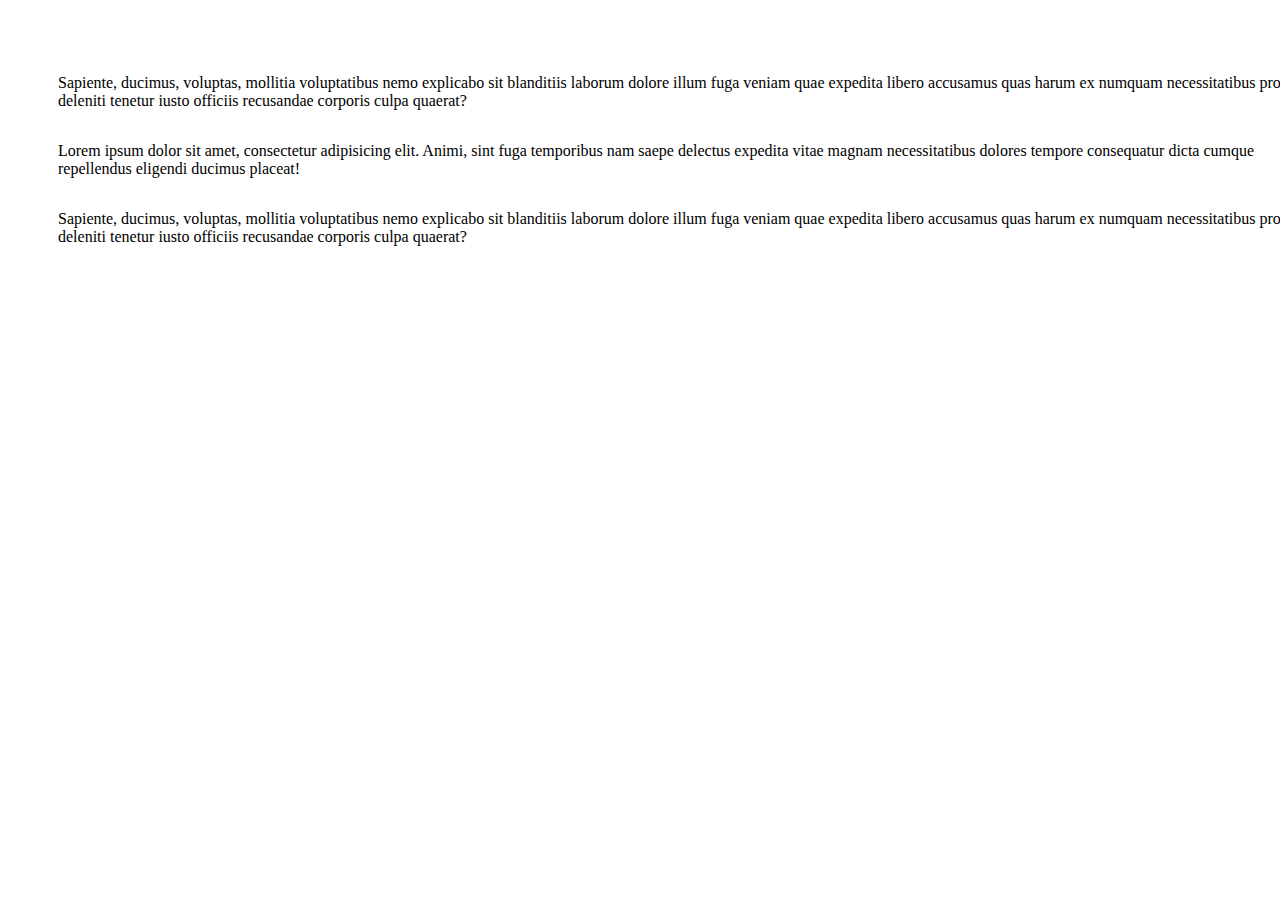
<file: test.html>
<!DOCTYPE html>
<html lang="en">
<head>
    <meta charset="UTF-8">
    <meta http-equiv="X-UA-Compatible" content="IE=edge">
    <meta name="viewport" content="width=device-width, initial-scale=1.0">
    <title>HOME | TAIBA ACCESS RARE</title>

    <!-- bootstrap css cdn link -->
     <!-- CSS only -->
     <link href="https://cdn.jsdelivr.net/npm/bootstrap@5.0.1/dist/css/bootstrap.min.css" rel="stylesheet" integrity="sha384-+0n0xVW2eSR5OomGNYDnhzAbDsOXxcvSN1TPprVMTNDbiYZCxYbOOl7+AMvyTG2x" crossorigin="anonymous">

     <!-- custom css stylesheet -->
     <!-- <link rel="stylesheet" href="assets/css/homestyle.css"> -->
    <!-- aos library cdn link -->
    <link rel="stylesheet" href="https://unpkg.com/aos@next/dist/aos.css" />

    <style>
      .body {
  background-color: #333333;
}

.carousel-content {
    color:black;
    display:flex;
    align-items:center;
}

#text-carousel {
  width: 100%;
  height: auto;
  padding: 50px;
}

    </style>
</head>
<body>

      <section class="carousel">
        <div id="text-carousel" class="carousel slide" data-ride="carousel">
          <!-- Wrapper for slides -->
          <div class="row">
              <div class="col-xs-offset-3 col-xs-6">
                  <div class="carousel-inner">
                      <div class="item active">
                          <div class="carousel-content">
                              <div>
                                  <p>Sapiente, ducimus, voluptas, mollitia voluptatibus nemo explicabo sit blanditiis laborum dolore illum fuga veniam quae expedita libero accusamus quas harum ex numquam necessitatibus provident deleniti tenetur iusto officiis recusandae corporis culpa quaerat?</p>
                              </div>
                          </div>
                      </div>
                      <div class="item">
                          <div class="carousel-content">
                              <div>
                                  <p>Lorem ipsum dolor sit amet, consectetur adipisicing elit. Animi, sint fuga temporibus nam saepe delectus expedita vitae magnam necessitatibus dolores tempore consequatur dicta cumque repellendus eligendi ducimus placeat! </p>
                              </div>
                          </div>
                      </div>
                      <div class="item">
                          <div class="carousel-content">
                              <div>                          
                                  <p>Sapiente, ducimus, voluptas, mollitia voluptatibus nemo explicabo sit blanditiis laborum dolore illum fuga veniam quae expedita libero accusamus quas harum ex numquam necessitatibus provident deleniti tenetur iusto officiis recusandae corporis culpa quaerat?</p>
                              </div>
                          </div>
                      </div>
                      
                  </div>
              </div>
          </div>
          <!-- Controls --> <a class="left carousel-control" href="#text-carousel" data-slide="prev">
          <span class="glyphicon glyphicon-chevron-left"></span>
        </a>
       <a class="right carousel-control" href="#text-carousel" data-slide="next">
          <span class="glyphicon glyphicon-chevron-right"></span>
        </a>
      
      </div>
      </section>

    <!-- bootstrap js cdn link-->
    <script src="https://cdn.jsdelivr.net/npm/bootstrap@5.0.1/dist/js/bootstrap.bundle.min.js" integrity="sha384-gtEjrD/SeCtmISkJkNUaaKMoLD0//ElJ19smozuHV6z3Iehds+3Ulb9Bn9Plx0x4" crossorigin="anonymous"></script>

    <!-- jquery cdn link -->
    <script src="https://code.jquery.com/jquery-3.6.0.slim.min.js" integrity="sha256-u7e5khyithlIdTpu22PHhENmPcRdFiHRjhAuHcs05RI=" crossorigin="anonymous"></script>

    <!-- aos library js cdn link -->
    <script src="https://unpkg.com/aos@next/dist/aos.js"></script>
    <script>
      AOS.init();
    </script>
  
</body>
</html>
</file>
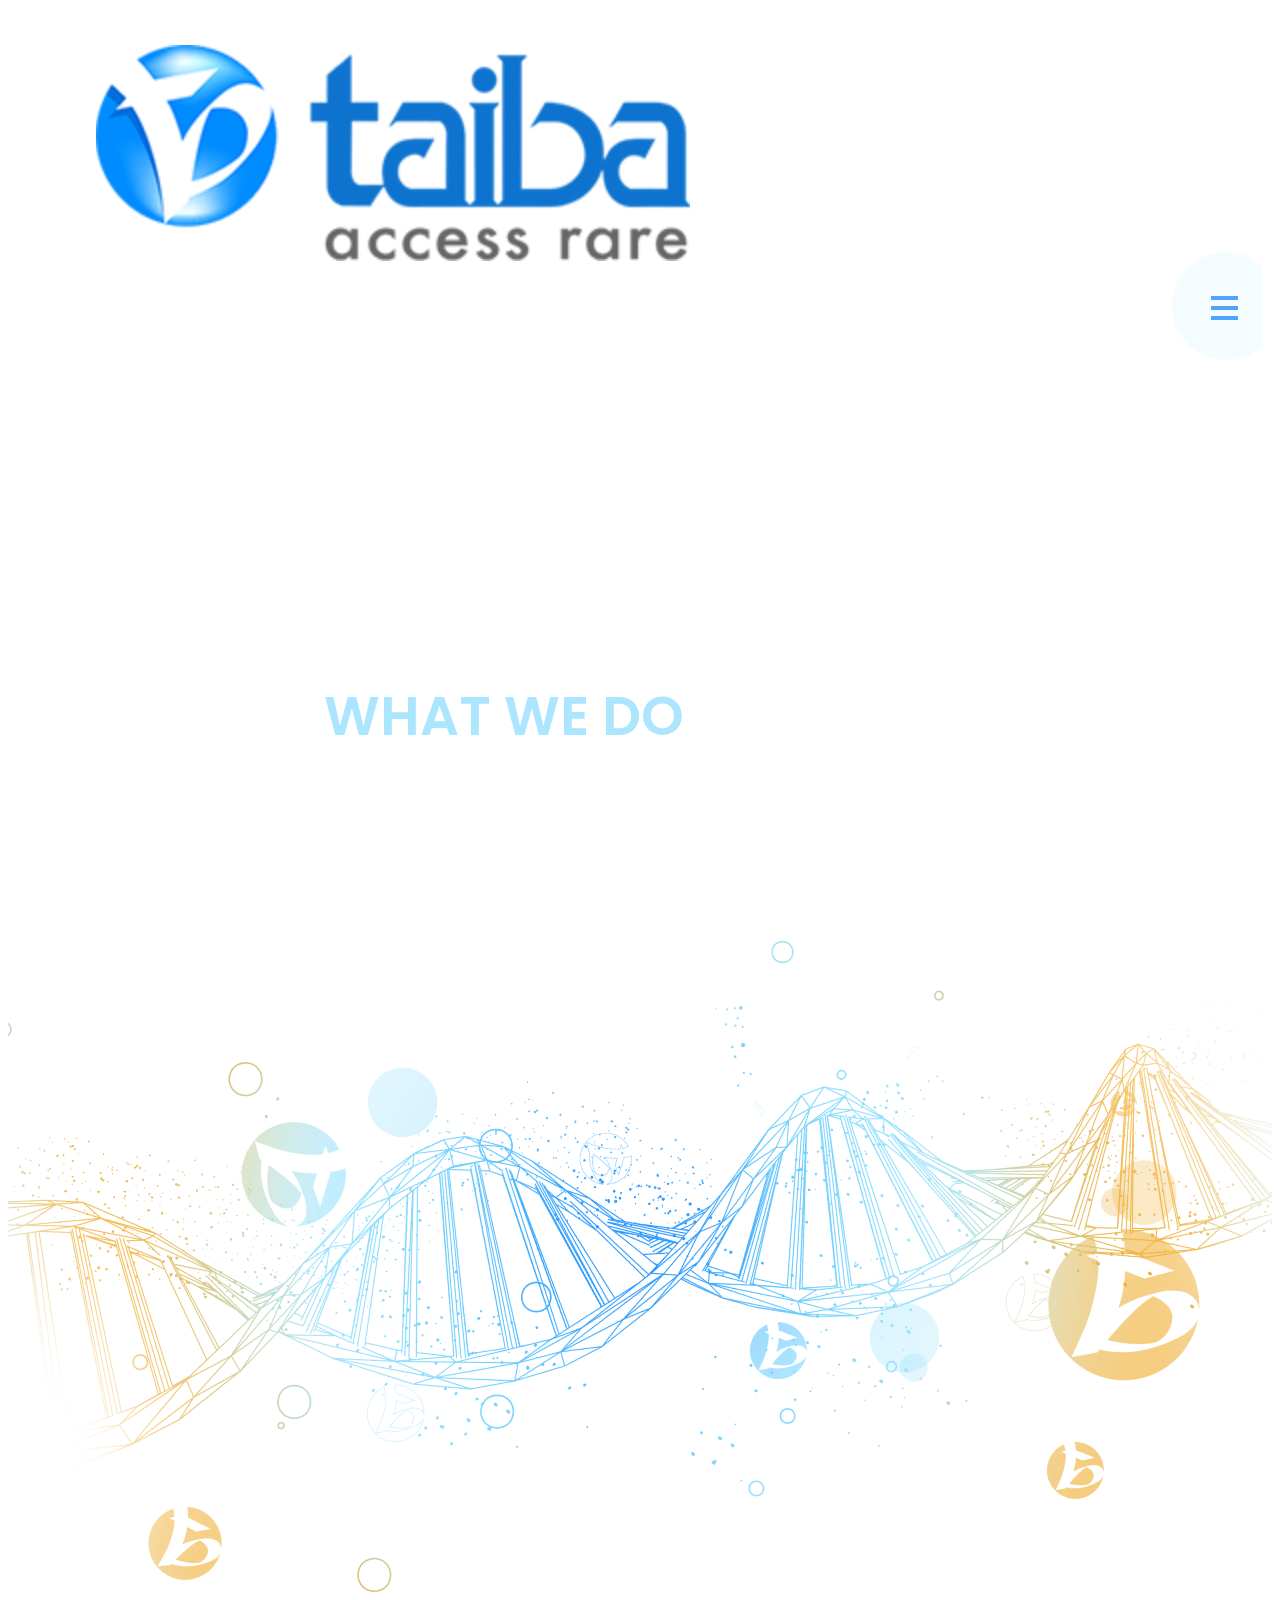
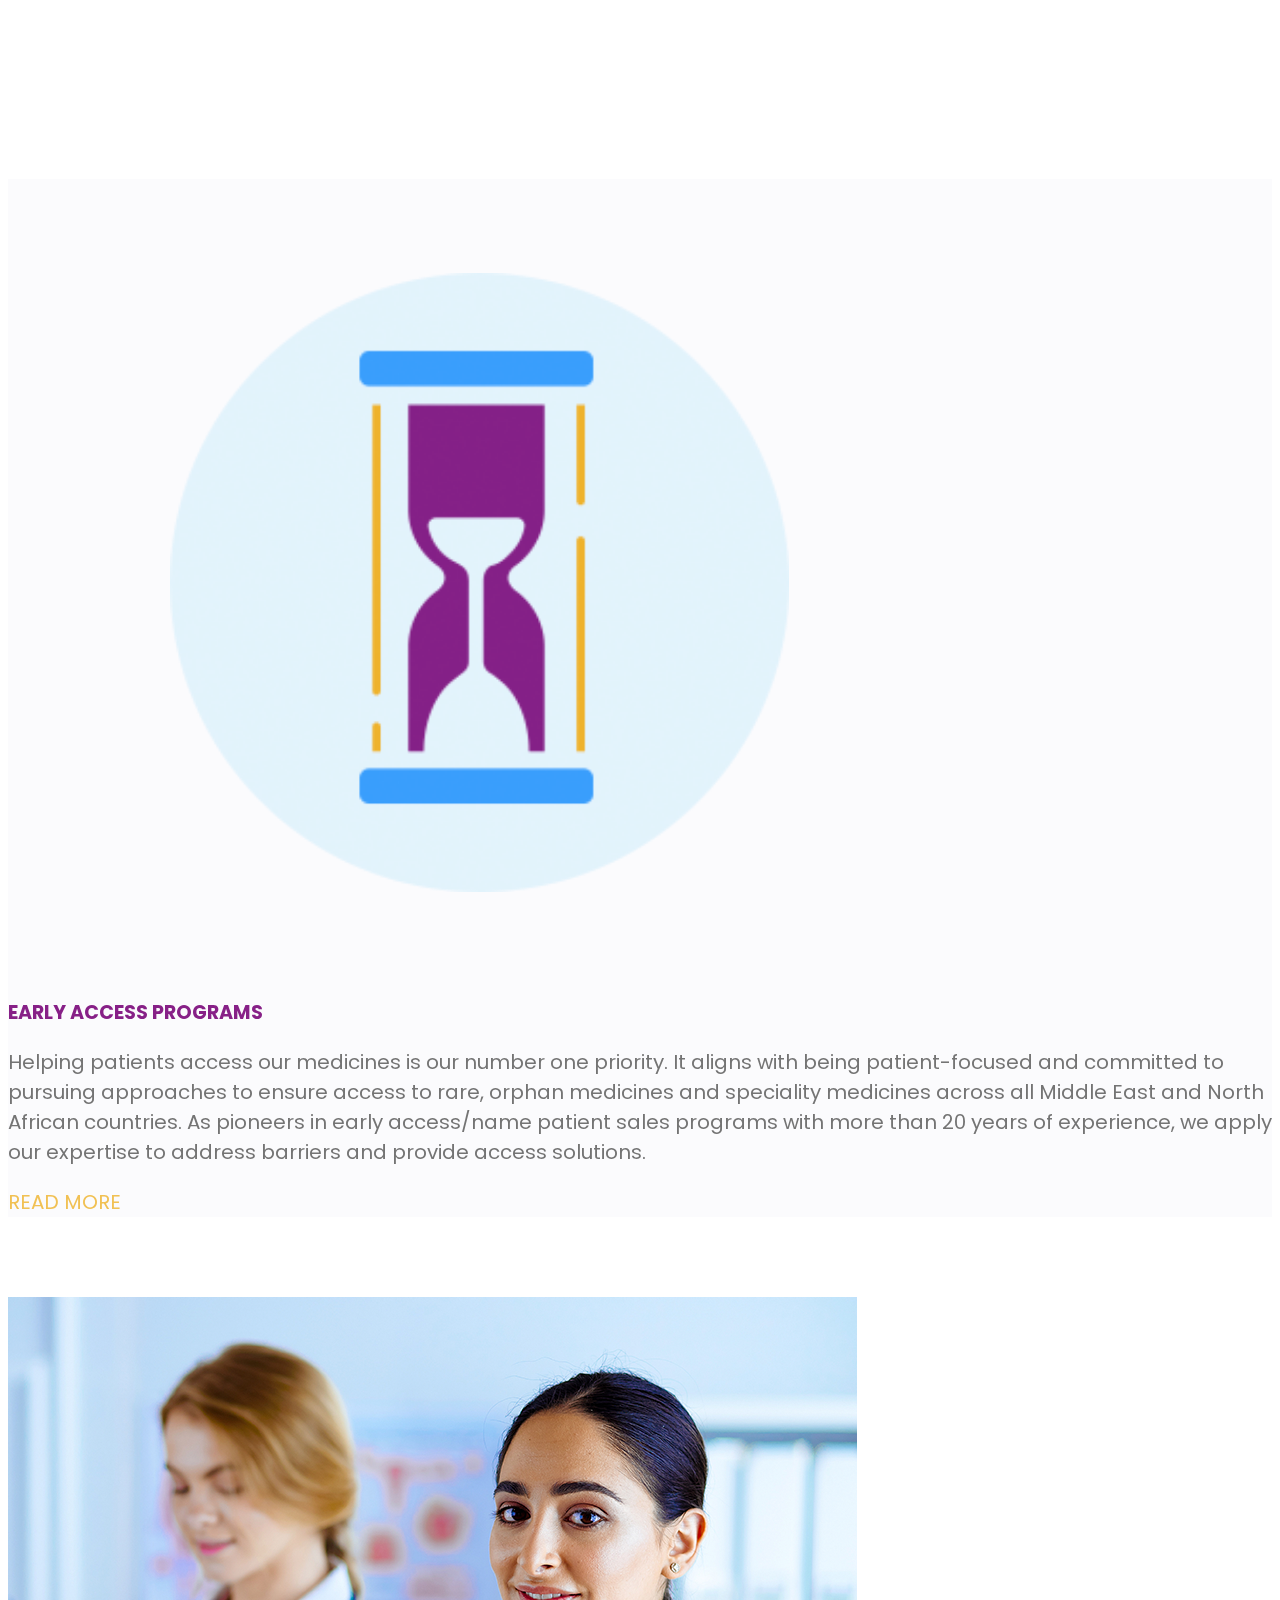
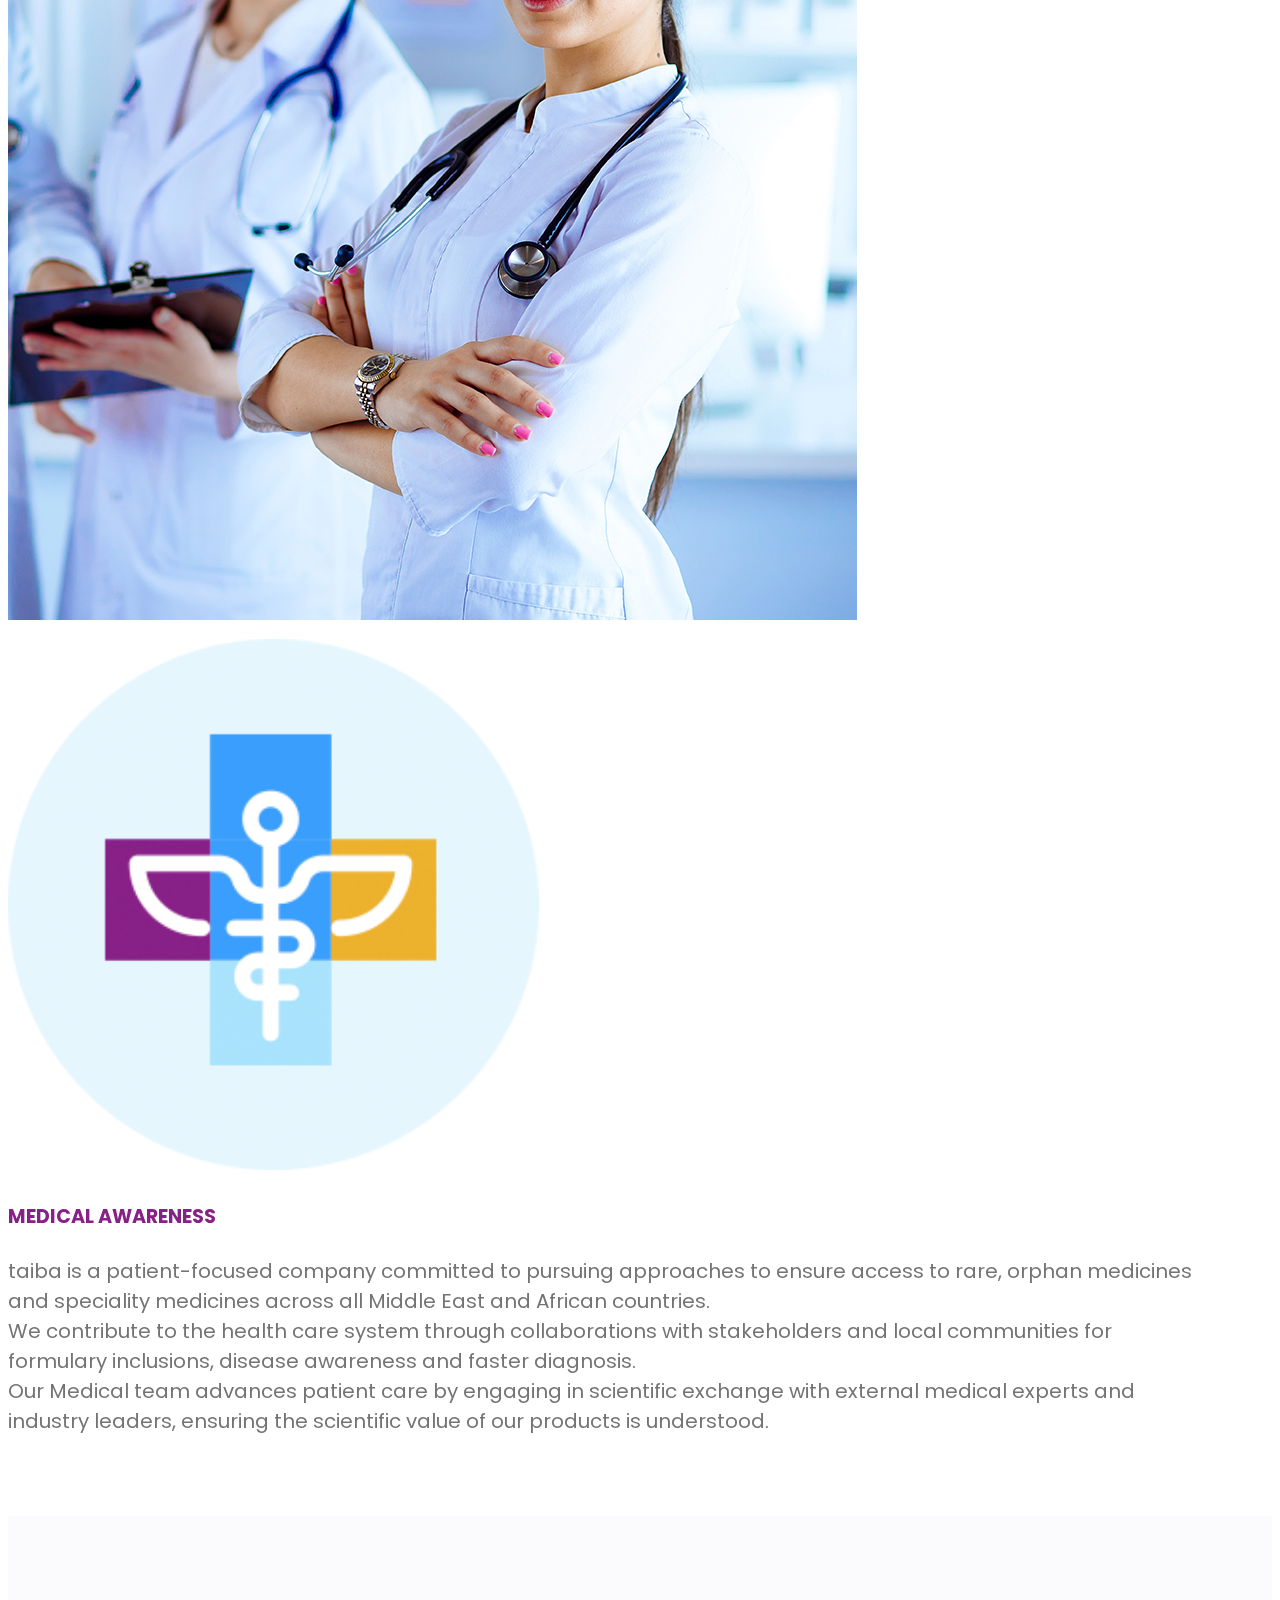
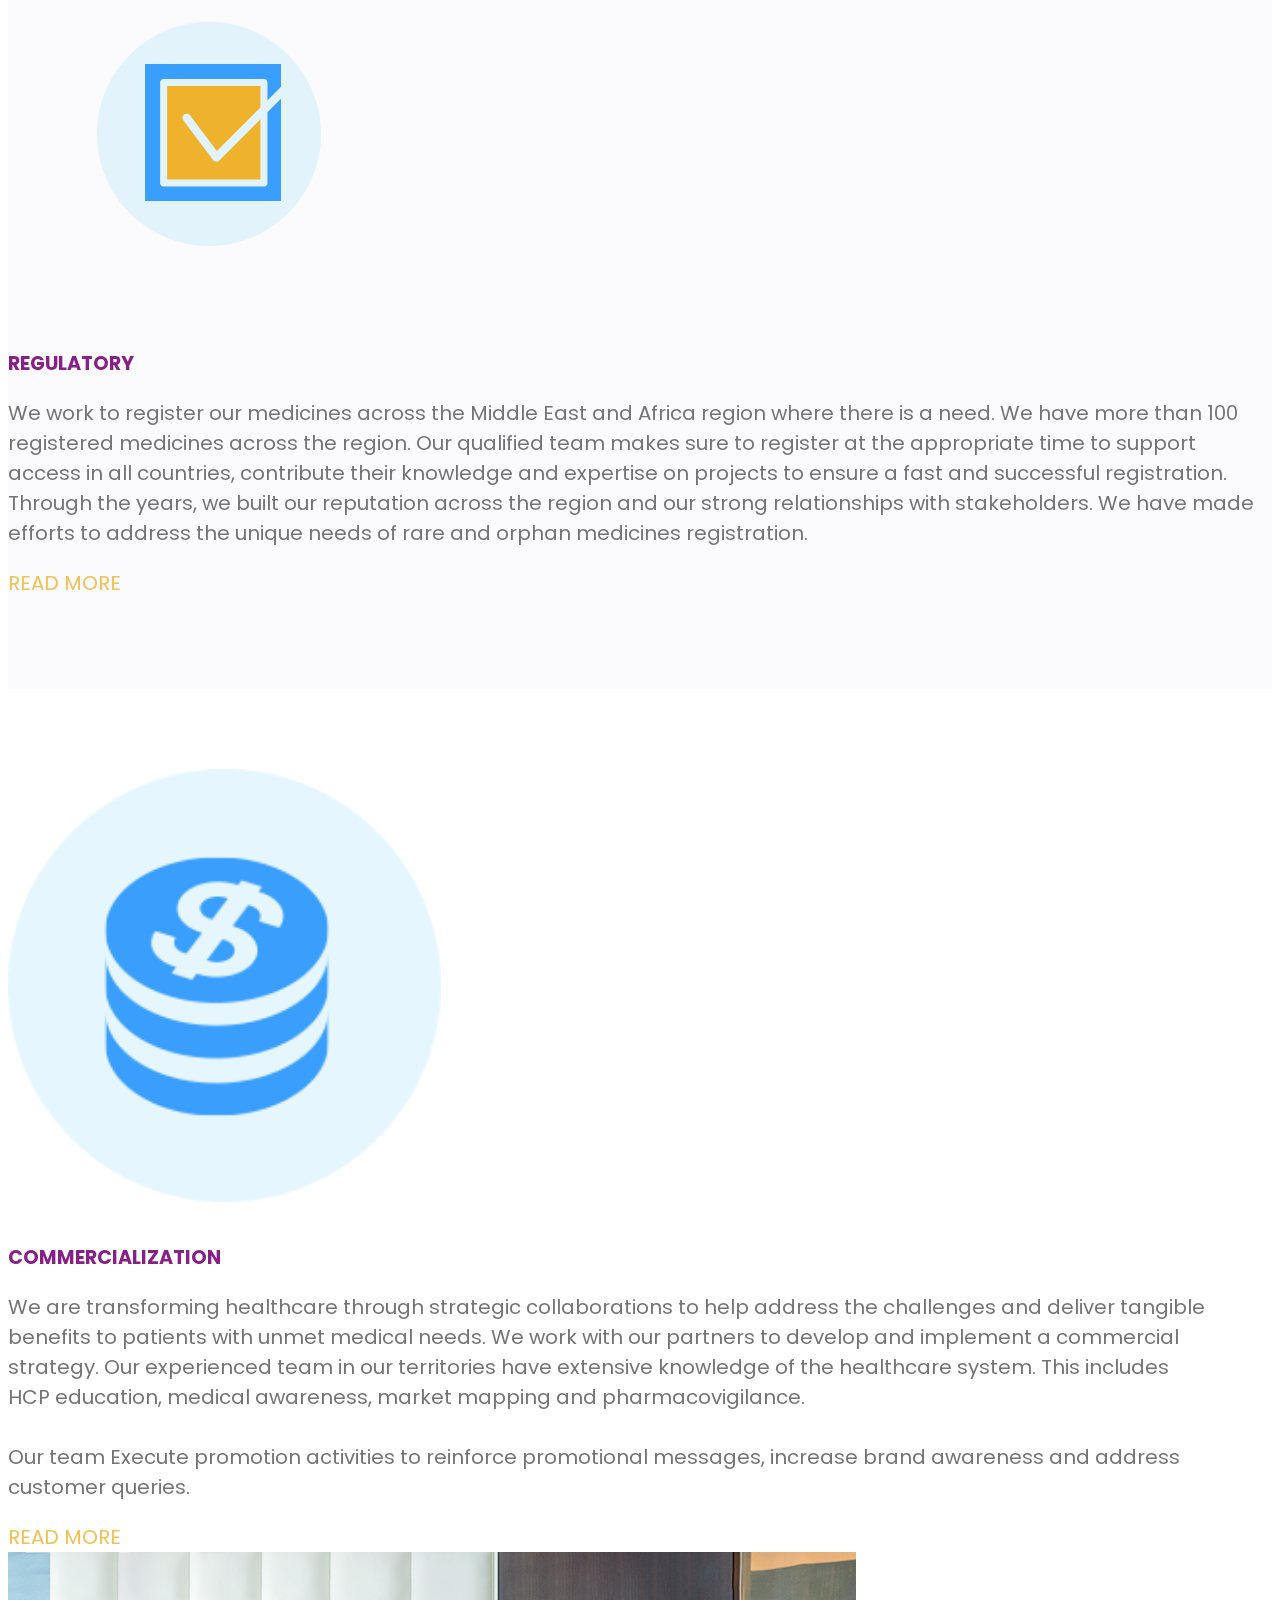
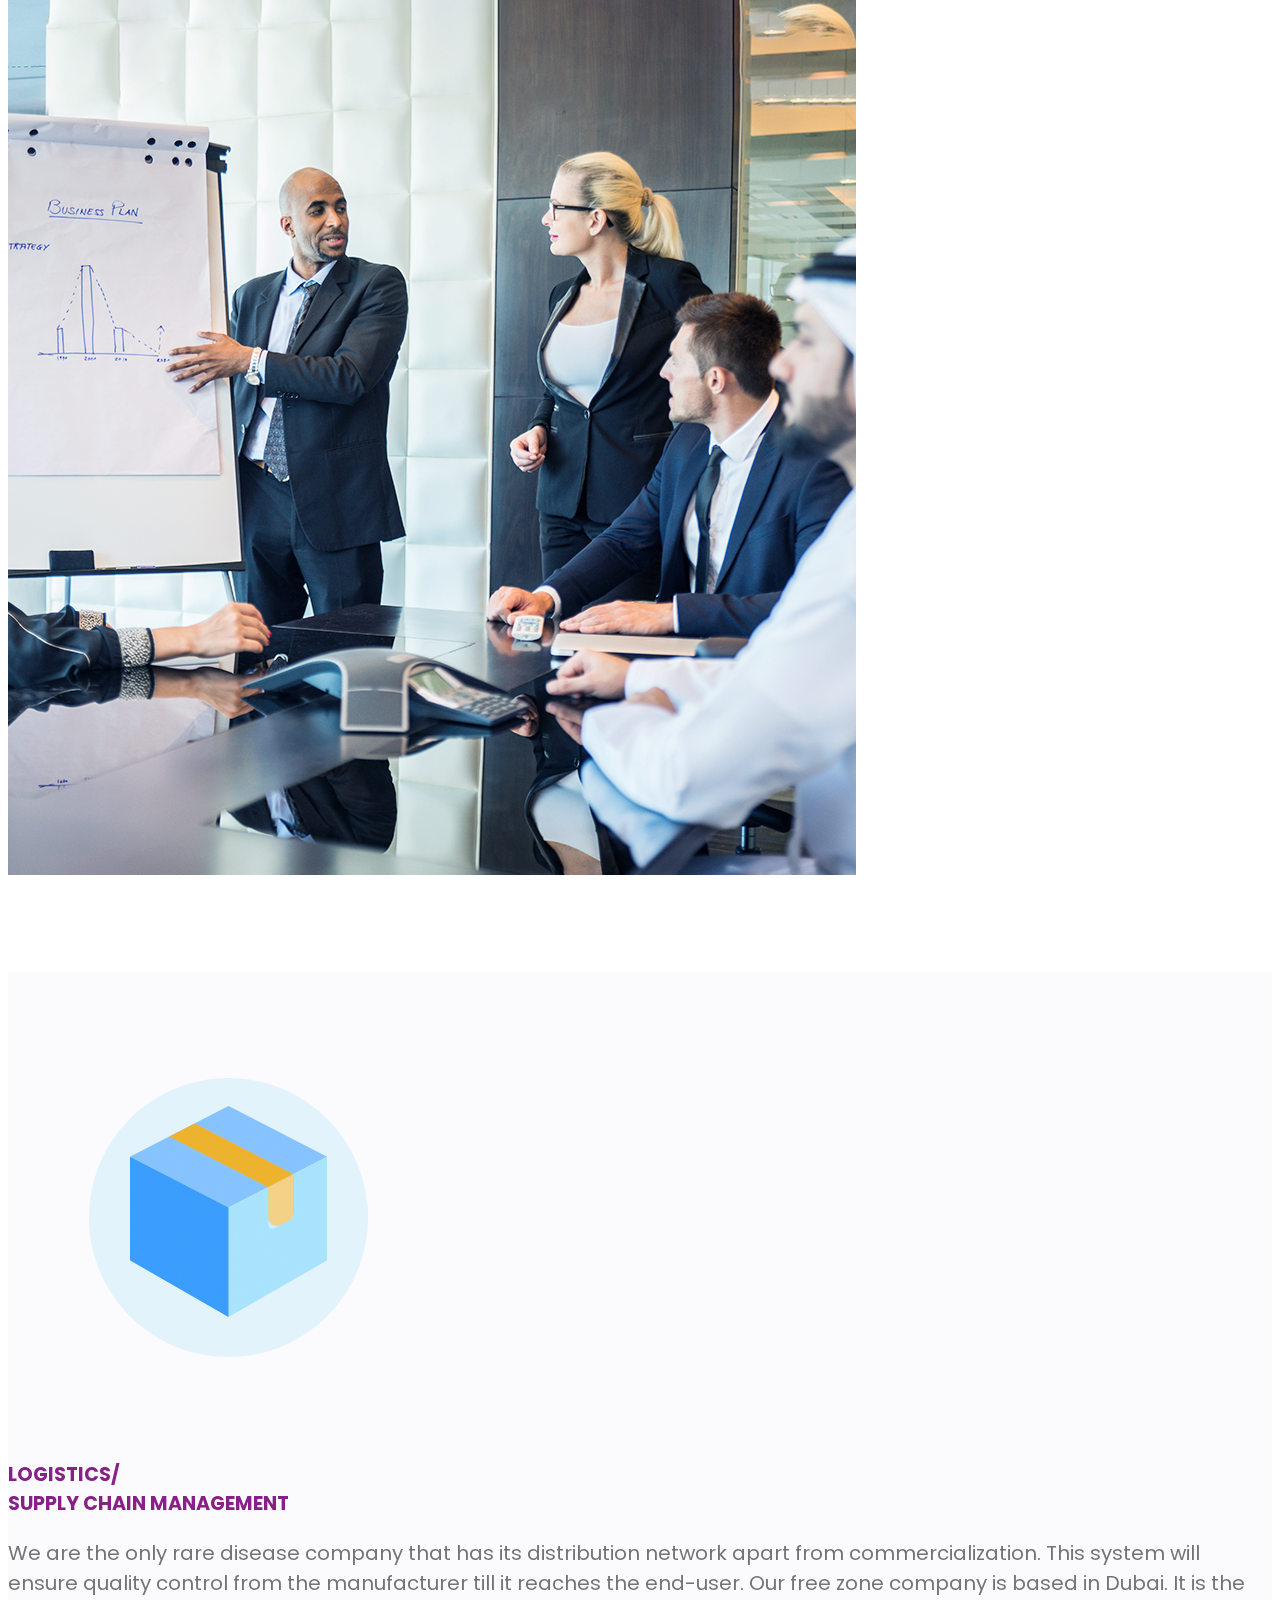
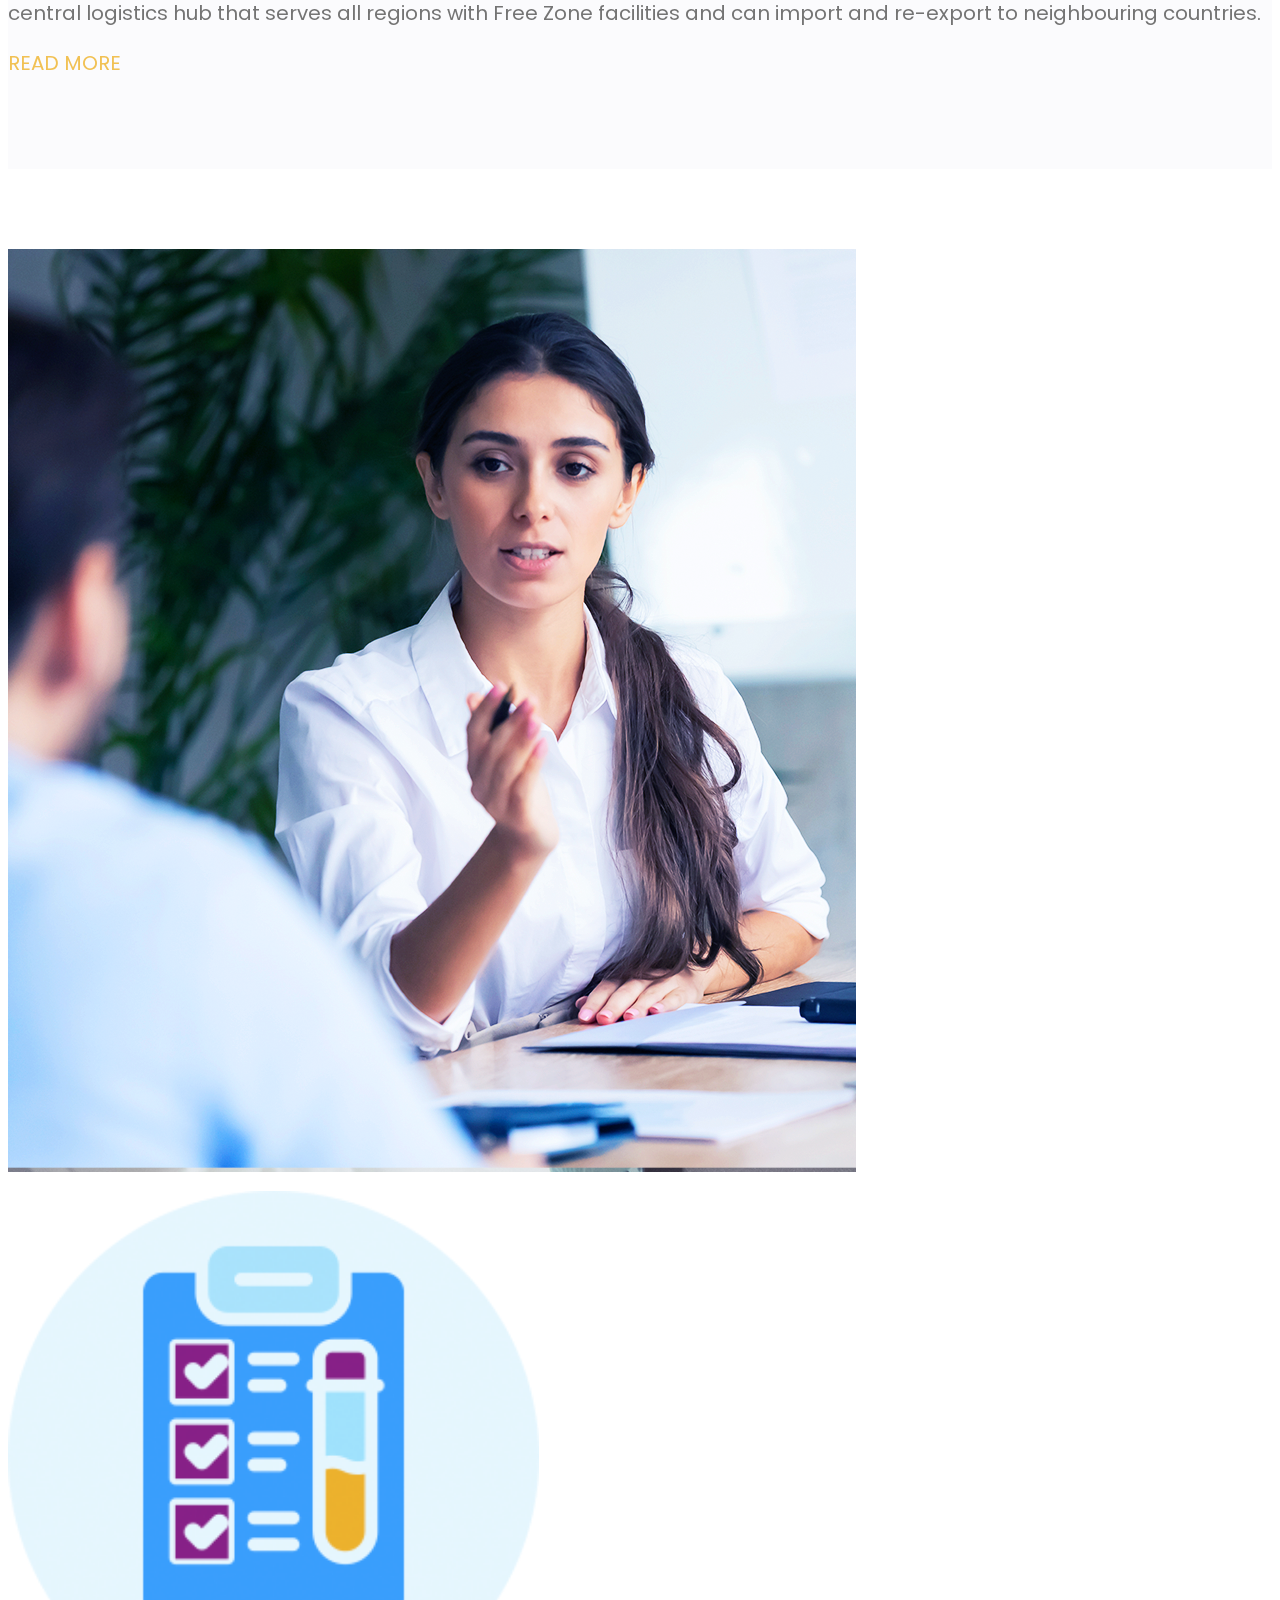
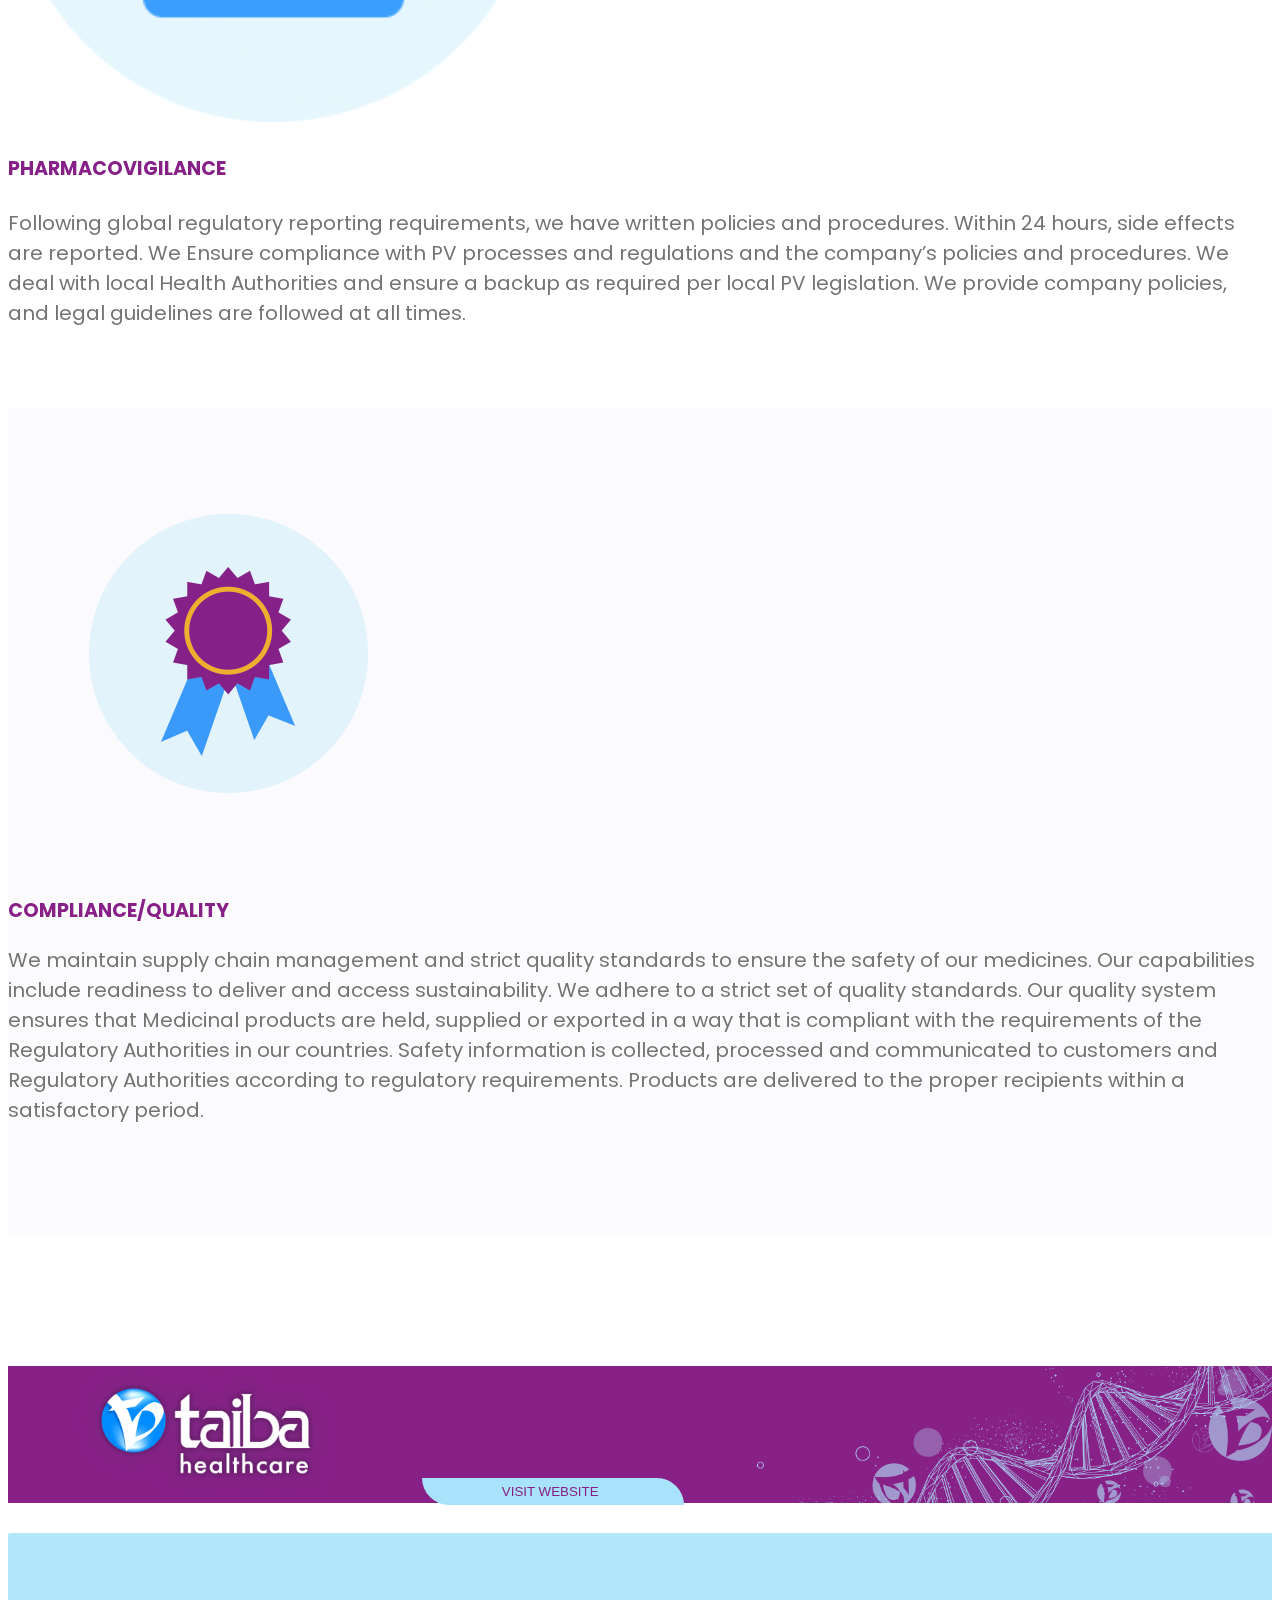
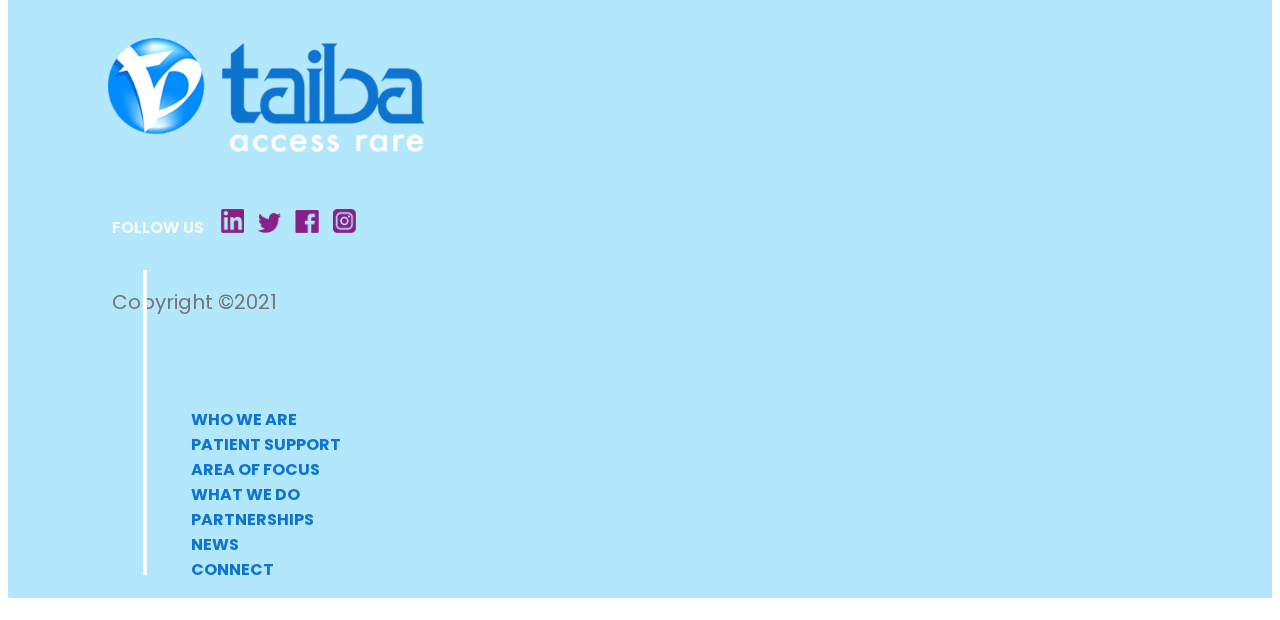
<file: whatwedo.html>
<!DOCTYPE html>
<html lang="en">

<head>
  <meta charset="utf-8">
  <meta name="viewport" content="width=device-width, initial-scale=1.0">
  <title>TAIBA | HOME</title>

  <!-- bootstrap cdn links -->

    <!--poppins extrabold  -->
  <link rel="preconnect" href="https://fonts.gstatic.com">
<!-- <link href="https://fonts.googleapis.com/css2?family=Poppins:wght@100&display=swap" rel="stylesheet">  -->
  <link href="https://fonts.googleapis.com/css2?family=Poppins:wght@800&display=swap" rel="stylesheet"> 
       <!-- CSS only -->
       <link href="https://cdn.jsdelivr.net/npm/bootstrap@5.0.1/dist/css/bootstrap.min.css" rel="stylesheet" integrity="sha384-+0n0xVW2eSR5OomGNYDnhzAbDsOXxcvSN1TPprVMTNDbiYZCxYbOOl7+AMvyTG2x" crossorigin="anonymous">
  
       <!-- custom css stylesheet -->
       <link rel="stylesheet" href="assets/css/whatwedo.css">
      <!-- aos library cdn link -->
      <link rel="stylesheet" href="https://unpkg.com/aos@next/dist/aos.css" />

</head>

<body>
    <section class="navigation">
    <nav class="navbar navbar-light" id="main-nav">
      <div class="container-fluid px-0">
        <a class="navbar-brand main-logo" href="#"><img src="assets/img/home/Menu/LOGO_.png"></a>
        <input type="checkbox" id="menustate" class="menu-checkbox">
          <div class="hamburger-menu">
            <label class="hamburger-menu__ctrl" for="menustate" id="menulabel">
              <div class="hamburger-menu__ctrl--button">
                <span></span>
                <span></span>
                <span></span>
              </div>
            </label>
          </div>
        <div class="menu_content no-scrollbar">
          <div class="menu_content__items">
            <div class="row ">
              <div class="col mx-5">
                <p style="margin-top: 50px;" class="social">FOLLOW US&nbsp;&nbsp;
                    <a href="#"><img src="assets/img/home/footer/LINKEDIN.png" alt="" class="social-icons"></a>
                    <a href="#"><img src="assets/img/home/footer/TWITTER_.png" alt="" class="social-icons"></a>
                    <a href="#"><img src="assets/img/home/footer/FB_.png" alt="" class="social-icons"></a>
                    <a href="#"><img src="assets/img/home/footer/IG_.png" alt="" class="social-icons"></a>
                  </p>
                <ul class="first-section">
                  <li>
                    <h6><a href="#">WHO WE ARE</a></h6>
                          <a href="#" class="sub-text">Our Story</a>
                       
                          <a href="#" class="sub-text">Letter from Our CEO</a>
                        
                          <a href="#" class="sub-text">Our People</a>
                        
                  </li>
                  <li>
                    <h6><a href="#">WHAT WE DO</a></h6>
                  </li>
                  <li>
                    <h6><a href="#">PATIENT SUPPORT</a></h6>
                  </li>
                  <li>
                    <h6><a href="#">AREA OF FOCUS</a></h6>
                    <a href="#" class="sub-text">Our People</a>
                  </li>
                </ul>
              </div>
              <div class="col mx-3">
                <ul>
                  <li>
                    <h6><a href="#">PARTNERSHIPS</a></h6>
                    <a href="#" class="sub-text">Partnering with Taiba</a>
                    <a href="#" class="sub-text">Our Areas of Interest</a>
                    <a href="#" class="sub-text">Partnership forms</a>
                    <a href="#" class="sub-text">Why Partner with Taiba?</a>
                  </li>
                  <li>
                    <h6><a href="#">NEWS</a></h6>
                    <a href="#" class="sub-text">Events & Announcements</a>
                  </li>
                  <li>
                    <h6><a href="#">CONNECT</a></h6>
                    
                  </li> 
                </ul>    
              </div>
              <div class="col mx-3">
                <a class="navbar-brand main-logo pt-3" href="#"><img src="assets/img/accessrare.png"></a>
                <img src="assets/img/PATTERN_.png" alt="" class="menu-pattern">
                <a href="#" class="menu-btn">Visit Taiba HealthCare<img src="assets/img/png/ARROW_.png">  </a>
              </div>
            </div>
          </div>
        </div>
      </div>
    </nav>
   </section>

   <section class="whatwedo">
      <div class="container-fluid">
        <div class="row">
          <div class="col-lg-6">
              <h1 class="main-title" style="color: #ABE5FE;">WHAT WE DO</h1>
          </div>
          <div class="col-lg-6 second" >
              <img src="assets/img/What we do 2/other/patterndna.png" alt="" class="main-pattern">
          </div>
        </div>
      </div>

      <div class="container">
        <div class="row early-access">
            <div class="col-lg-4 text-center">
              <img src="assets/img/What we do 2/Early access/earlyaccessicon.png" alt="" class="ea-icon">
            </div>
            <div class="col-lg-8 align-self-center second">
                <h2>EARLY ACCESS PROGRAMS</h2>
                <p>Helping patients access our medicines is our number one priority. It aligns with being patient-focused and committed to pursuing approaches 
                  to ensure access to rare, orphan medicines and speciality medicines across all Middle East and North African countries. As pioneers in early
                   access/name patient sales programs with more than 20 years of experience, we apply our expertise to address barriers and provide access solutions.
                    <span id="more">We use the NPS program to give early access to patients with unmet medical needs, and we commit to playing our role in this process. <span id="dots">...</span>
                    We work with stakeholders to help people who are eligible to access our medicines. We contribute to the health care system through collaborations with stakeholders 
                    and local communities for formulary inclusions, disease awareness and faster diagnoses. In GCC countries, nationals have free access to healthcare, and our role is 
                    to improve access and overcome the barriers. We deal with each partnership as a unique approach through managing logistics for individual patients or implementing a
                     strategy for hospital patients.</span>
                    </p>
                    <a class="read-more"  id="myBtn">READ MORE</a>
            </div>
        </div>
      </div>
   </section>

   <section class="medical">
     <div class="container">
       <div class="row">
         <div class="col-lg-7">
            <img src="assets/img/What we do 2/Medical awarness/Medical awareness_IMAGE_.png" alt="" class="medical-img">
         </div>
         <div class="col-lg-5 second">
            <img src="assets/img/What we do 2/Medical awarness/Medical awareness_ icon_.png" alt="" class="medical-icon">
            <h2>MEDICAL AWARENESS</h2>
            <p class="medical-text">taiba is a patient-focused company committed to pursuing approaches to ensure access to rare, orphan medicines and speciality medicines across all Middle East and African countries. <br>
              We contribute to the health care system through collaborations with stakeholders and local communities for formulary inclusions, disease awareness and faster diagnosis.<br> Our Medical team advances patient 
              care by engaging in scientific exchange with external medical experts and industry leaders, ensuring the scientific value of our products is understood. <!--We connect, communicate, and train internal employees
              to thoroughly understand the science behind the medicine and review further unmet medical needs to support collaboration to differentiate our medicines further. Our medical team has profound insights on disease,
              therapeutic area, healthcare needs and challenges in our territories. They engage in non-promotional peer to peer exchange of medical info, respond to any medical request, organize advisory boards and provide scientific support.-->
            </p>
          </div>
       </div>
     </div>
   </section>

   <section class="regulatory">
      <div class="container">
        <div class="row">
          <div class="col-lg-3">
            <img src="assets/img/What we do 2/regu.png" alt="" class="reg-img">
          </div>
          <div class="col-lg-8 second">
            <h2>REGULATORY</h2>
            <p>We work to register our medicines across the Middle East and Africa region where there is a need. We have more than 100 registered medicines across the region. 
              Our qualified team makes sure to register at the appropriate time to support access in all countries, contribute their knowledge and expertise on projects to ensure a fast and successful registration.
              Through the years, we built our reputation across the region and our strong relationships with stakeholders. 
              We have made efforts to address the unique needs of rare and orphan medicines registration. 
              <span id="more">With over 20 years of experience in dealing with ministries of health across the middle east, we became the partner of choice for biotech companies seeking a commercial partnership. <span id="dots">...</span></span></p>
              <a class="read-more" onclick="myFunction()" id="myBtn">READ MORE</a>
            </div>
        </div>
      </div>
   </section>

   <section class="commerce">
     <div class="container">
       <div class="row">
         <div class="col-lg-6 first">
            <img src="assets/img/home/what we do/com.png" alt="" class="com-icon">
            <h2>COMMERCIALIZATION</h2>
            <p>We are transforming healthcare through strategic collaborations to help address the challenges and deliver tangible benefits to patients with unmet medical needs. We work with our partners to develop and implement a commercial strategy. 
              Our experienced team in our territories have extensive knowledge of the healthcare system. This includes HCP education, medical awareness, market mapping and pharmacovigilance.<br><br> Our team Execute promotion activities to reinforce promotional messages,
               increase brand awareness and address customer queries.<!--Reaching all segmented stakeholders through our leading experience means that the patient can get the right medicine.<br> We are the partner of choice, with more than 20 years of experience in the commercialization of orphan and speciality medicines.-->
            </p>
            <a href="#" class="read-more" id="myBtn">READ MORE</a>
         </div>
         <div class="col-lg-6 second">
           <img src="assets/img/What we do 2/other/comimg.png" alt="" class="com-img">
         </div>
       </div>
     </div>
   </section>

   <section class="logistics">
     <div class="container">
       <div class="row">
         <div class="col-lg-3">
           <img src="assets/img/What we do 2/other/logistic.png" alt="" class="log-img">
         </div>
         <div class="col-lg-8 second">
           <h2>LOGISTICS/<br>SUPPLY CHAIN MANAGEMENT</h2>
           <p>We are the only rare disease company that has its distribution network apart from commercialization. 
             This system will ensure quality control from the manufacturer till it reaches the end-user. 
             Our free zone company is based in Dubai. It is the central logistics hub that serves all regions
             with Free Zone facilities and can import and re-export to neighbouring countries. 
            <!--Our Logistics team monitors, orders and distributes to maintain sufficient inventory
            levels at the hub and creates immediate supply for urgent requests-->
          </p>
          <a href="#" id="myBtn">READ MORE</a>
         </div>
       </div>
     </div>
   </section>

   <section class="pharma">
     <div class="container">
       <div class="row">
         <div class="col-lg-7">
           <img src="assets/img/What we do 2/other/pharma.png" alt="" class="pharma-img">
         </div>
         <div class="col-lg-5 second">
           <img src="assets/img/What we do 2/other/pharmaicon.png" alt="" class="pharma-icon">
           <h2>PHARMACOVIGILANCE</h2>
           <p class="pharma-text">Following global regulatory reporting requirements, we have written policies and procedures.
              Within 24 hours, side effects are reported. We Ensure compliance with PV processes and regulations
               and the company’s policies and procedures. We deal with local Health Authorities and ensure a backup 
               as required per local PV legislation. We provide company policies, and legal guidelines are followed 
               at all times.</p>
         </div>
       </div>
     </div>
   </section>

   <section class="quality">
     <div class="container">
       <div class="row">
         <div class="col-lg-3">
           <img src="assets/img/What we do 2/other/qualicon.png" alt="" class="qual-icon">
         </div>
         <div class="col-lg-8 second">
           <h2>COMPLIANCE/QUALITY</h2>
           <p>We maintain supply chain management and strict quality standards to ensure the safety of our medicines.
              Our capabilities include readiness to deliver and access sustainability. We adhere to a
               strict set of quality standards. Our quality system ensures that Medicinal products are held,
                supplied or exported in a way that is compliant with the requirements of the Regulatory Authorities 
                in our countries. Safety information is collected, processed and communicated to customers and Regulatory
                Authorities according to regulatory requirements. Products are delivered to the proper recipients within a
                satisfactory period.
          </p>
         </div>
       </div>
     </div>
   </section>

   <section class="footer">
    <div class="container-fluid">
      <div class="row bg-image">
        <div class="row">
          <img src="assets/img/healthcarenewlogo.png" alt="" class="healthcarefooter">
           <!-- <p style="color:#fff;" class="tag-line">integrated healthcare companies<br>founded in 1980 in Muscat,<br>Sultanance of Oman</p> -->
           <button class="outbtn"><a href="#" class="footer-btn">VISIT WEBSITE</a></button>
        </div>
      </div>
      <div class="row bg-second" style="background-image: url('assets/img/home/footer/SOLID\ BG_.png');">
         <div class="col-lg-8">
           <img src="assets/img/home/footer/TAIBA ACCESS RARE FOOTER LOGO_.png" alt="" class="accessrare">
           <p style="margin-top: 50px;" class="social">FOLLOW US&nbsp;&nbsp;
             <a href="#"><img src="assets/img/home/footer/LINKEDIN.png" alt="" class="social-icons"></a>
             <a href="#"><img src="assets/img/home/footer/TWITTER_.png" alt="" class="social-icons"></a>
             <a href="#"><img src="assets/img/home/footer/FB_.png" alt="" class="social-icons"></a>
             <a href="#"><img src="assets/img/home/footer/IG_.png" alt="" class="social-icons"></a>
           </p>
           <p class="copyright sheik-desktop">Copyright &copy;2021</p>
           </ul>
         </div>
         <div class="col-lg-4">
             <img src="assets/img/home/footer/LINE_.png" alt="" class="footer-line">
             <ul class="footer-links">
               <li>WHO WE ARE</li>
               <li>PATIENT SUPPORT</li>
               <li>AREA OF FOCUS</li>
               <li>WHAT WE DO</li>
               <li>PARTNERSHIPS</li>
               <li>NEWS</li>
               <li>CONNECT</li>
             </ul>
             
             <p class="copyright sheik-mobile">Copyright &copy;2021</p>
         </div>
      </div>
    </div>
  </section>
</body>

<script> 
    var vid = document.getElementById("myVideo"); 
    var flag = 0;
    window.onload = playVid();
    
    
    function playVid() { 
      console.log("coming here");
      var ele = document.querySelector(".hamburger-menu__ctrl--button");
      
      var flag = 0;
      ele.onclick = function() {
        
        var x = document.getElementById("main-nav");
        x.classList.add('fixed-top');
        if(flag===0){
          console.log('menu');
          flag = 1;
        }
        else {
          x.classList.remove('fixed-top');
          flag = 0;
          console.log('no-menu')
        }
      };
    }; 

    function myFunction() {
      var dots = document.getElementById("dots");
      var moreText = document.getElementById("more");
      var btnText = document.getElementById("myBtn");

      if (dots.style.display === "none") {
        dots.style.display = "inline";
        btnText.innerHTML = "READ MORE"; 
        moreText.style.display = "none";
      } else {
        dots.style.display = "none";
        btnText.innerHTML = "READ LESS"; 
        moreText.style.display = "inline";
      }
    };
    </script> 
   <!-- bootstrap js cdn link-->
   <script src="https://cdn.jsdelivr.net/npm/bootstrap@5.0.1/dist/js/bootstrap.bundle.min.js" integrity="sha384-gtEjrD/SeCtmISkJkNUaaKMoLD0//ElJ19smozuHV6z3Iehds+3Ulb9Bn9Plx0x4" crossorigin="anonymous"></script>

   <!-- jquery cdn link -->
   <script src="https://code.jquery.com/jquery-3.6.0.slim.min.js" integrity="sha256-u7e5khyithlIdTpu22PHhENmPcRdFiHRjhAuHcs05RI=" crossorigin="anonymous"></script>

   <!-- aos library js cdn link -->
   <script src="https://unpkg.com/aos@next/dist/aos.js"></script>
   <script>
     AOS.init();
   </script>
</html>
</file>
<file: assets/css/style.css>
/* @font-face {
    font-family: 'Poppins';
    src: url('../FONTS/Poppins-Regular.ttf'); 
    src: url('webfont.eot?#iefix') format('embedded-opentype'),
         url('../FONTS/Poppins-Regular.ttf') format('ttf'), 
  }

* {
    box-sizing: border-box;
    margin: 0;
    padding: 0;
  }
  
  body {
    font-family: 'Poppins', sans-serif;
    color: #fff;
  }
  
  .slider {
    position: relative;
    overflow: hidden;
    height: 100vh;
    width: 100vw;
  }
  
  .slide {
    position: absolute;
    top: 0;
    left: 0;
    width: 100%;
    height: 100%;
    opacity: 0;
    transition: opacity 0.4s ease-in-out;
  }
  
  .slide.current {
    opacity: 1;
  }
  
  .slide .content {
    position: absolute;
    bottom: 70px;
    left: -600px;
    opacity: 0;
    width: 600px;
    background-color: rgba(255, 255, 255, 0.8);
    color: #333;
    padding: 35px;
  }
  
  .slide .content h1 {
    margin-bottom: 10px;
  }
  
  .slide.current .content {
    opacity: 1;
    transform: translateX(600px);
    transition: all 0.7s ease-in-out 0.3s;
  }
  
  .buttons button#next {
    position: absolute;
    top: 40%;
    right: 15px;
  }
  
  .buttons button#prev {
    position: absolute;
    top: 40%;
    left: 15px;
  }
  
  .buttons button {
    border: 2px solid #fff;
    background-color: transparent;
    color: #fff;
    cursor: pointer;
    padding: 13px 15px;
    border-radius: 50%;
    outline: none;
  }
  
  .buttons button:hover {
    background-color: #fff;
    color: #333;
  }
  
  @media (max-width: 500px) {
    .slide .content {
      bottom: -300px;
      left: 0;
      width: 100%;
    }
  
    .slide.current .content {
      transform: translateY(-300px);
    }
  }
  


  .right .main-text {
    color: #0163bd;
  }


@media (min-width: 576px) {  }


@media (min-width: 768px) {  }

@media (min-width: 992px) { 
  .container-fluid {
    padding-left:0px !important;
    padding-right:0px !important;
  }
  .overlay-one {
  
    height: 100vh;
  }
  .overlay-two {
  
    width: 150px;
    height: 100vh;
  }
  .main-image {
    position: relative;
    width:100%;
    height:100vh;
    z-index: 99;
  }
  .main-logo{
    position: absolute;
    z-index: 10;
    margin-top: 36px;
  margin-left: 68px;
  }
  .main-logo a img{
    width:50%;
  }
  .taiba-access-rare .left{
    background-image: url('../img/png/IMAGE_.png');
    background-size: cover;
    width:46%;
    height: 100vh;
    background-repeat: no-repeat;
    background-position: 0px 0px;
  }
  .taiba-access-rare .right {
    display: inline-block;
    background-color: #a8e2fb;
    background-size: 100% 100%;
    width:54%;
    height:100vh;
    background-repeat: no-repeat;
  }
  .taiba-healthcare .left {
    background-image: url('../img/healthcare/shutterstock_792334951.png');
    background-size: cover;
    width:44%;
    height: 100vh;
    background-repeat: no-repeat;
    background-position: 0px 0px;
  }
  .taiba-healthcare .right {
    display: inline-block;
    background-color: #872087;
    background-size: 100% 100%;
    width:56%;
    height:100vh;
    background-repeat: no-repeat;
  }
  .taiba-access-rare .circle {
    background-image: url('../img/png/taiba\ acess\ rare.png');
    background-size: cover;
    background-repeat: no-repeat;
    margin-left: 20.8%;
    margin-top: 1%;
    width: 50%;
    height: 85%;
    z-index: 99;
    position: absolute;
  }
  .taiba-healthcare .circle {
    background-image: url('../img/healthcare/taiba\ health\ care.png');
    background-size: cover;
    background-repeat: no-repeat;
    margin-left: 17.8%;
    margin-top: 1%;
    width: 50%;
    height: 85%;
    z-index: 99;
    position: absolute;
  }
  .pattern {
    background-image: url('../img/png/PATTERN_.png');
    background-size: contain;
    background-repeat: no-repeat;
    z-index: 99;
    position: absolute;
    width: 100%;
    height: 96%;
    margin-left: -10px;
    margin-top: 19px;
  }
  .taiba-access-rare .main-text {
    justify-content: center;
    display: flex;
    margin-top: 37%;
    margin-left: 39%;
    margin-right: 10%;
    font-size: 12pt;
  }

    .taiba-healthcare .main-text {
      justify-content: center;
      display: flex;
      margin-top: 47%;
      margin-left: 39%;
      margin-right: 28%;
      font-size: 12pt;
      color:#fff !important;
    }

  .taiba-access-rare .button {
    position: absolute;
    text-decoration: none;
    border-radius:50px;
    color: #fff;
    padding-top: 10px;
    padding-bottom: 10px;
    padding-left: 18px;
    padding-right: 13px;
    margin-top: 32%;
    margin-left: 21%;
    background-color: #872087;
  }
  .taiba-access-rare .button img {
    width: 47px;
    padding-left:10px;

  }

  .taiba-healthcare .button {
    position: absolute;
    text-decoration: none;
    border-radius:50px;
    color: #872087;
    padding-top: 10px;
    padding-bottom: 10px;
    padding-left: 18px;
    padding-right: 13px;
    margin-top: 34%;
    margin-left: 21%;
    background-color: #a8e2fb;
  }
  .taiba-healthcare .button img {
    width: 57px;
    padding-left:10px;
    color: #872087
  }
 }
@media (min-width: 1200px) { 
  .container-fluid {
    padding-left:0px !important;
    padding-right:0px !important;
  }
  .overlay-one {
    height: 100vh;
  }
  .overlay-two {

    width: 150px;
    height: 100vh;
  }
  .main-image {
    position: relative;
    width:100%;
    height:100vh;
    z-index: 99;
  }
  .main-logo{
    position: absolute;
    z-index: 9999;
    margin-top: 36px;
  margin-left: 68px;
  }
  .main-logo a img{
    width:50%;
  }
  .taiba-access-rare .left{
    background-image: url('../img/png/IMAGE_.png');
    background-size: cover;
    width:46%;
    height: 100vh;
    background-repeat: no-repeat;
    background-position: 0px 0px;
  }
  .taiba-access-rare .right {
    display: inline-block;
    background-color: #a8e2fb;
    background-size: 100% 100%;
    width:54%;
    height:100vh;
    background-repeat: no-repeat;
  }
  .taiba-healthcare .left {
    background-image: url('../img/healthcare/shutterstock_792334951.png');
    background-size: cover;
    width:44%;
    height: 100vh;
    background-repeat: no-repeat;
    background-position: 0px 0px;
  }
  .taiba-healthcare .right {
    display: inline-block;
    background-color: #872087;
    background-size: 100% 100%;
    width:56%;
    height:100vh;
    background-repeat: no-repeat;
  }
  .taiba-access-rare .circle {
    background-image: url('../img/png/taiba\ acess\ rare.png');
    background-size: cover;
    background-repeat: no-repeat;
    margin-left: 20.8%;
    margin-top: 1%;
    width: 50%;
    height: 85%;
    z-index: 99;
    position: absolute;
  }
  .taiba-healthcare .circle {
    background-image: url('../img/healthcare/taiba\ health\ care.png');
    background-size: cover;
    background-repeat: no-repeat;
    margin-left: 17.8%;
    margin-top: 1%;
    width: 50%;
    height: 85%;
    z-index: 99;
    position: absolute;
  }
  .pattern {
    background-image: url('../img/png/PATTERN_.png');
    background-size: contain;
    background-repeat: no-repeat;
    z-index: 99;
    position: absolute;
    width: 100%;
    height: 96%;
    margin-left: -10px;
    margin-top: 19px;
  }
  .taiba-access-rare .main-text {
    justify-content: center;
    display: flex;
    margin-top: 37%;
    margin-left: 39%;
    margin-right: 10%;
    font-size: 12pt;
  }

    .taiba-healthcare .main-text {
      justify-content: center;
      display: flex;
      margin-top: 47%;
      margin-left: 39%;
      margin-right: 28%;
      font-size: 12pt;
      color:#fff !important;
    }

  .taiba-access-rare .button {
    position: absolute;
    text-decoration: none;
    border-radius:50px;
    color: #fff;
    padding-top: 10px;
    padding-bottom: 10px;
    padding-left: 18px;
    padding-right: 13px;
    margin-top: 32%;
    margin-left: 21%;
    background-color: #872087;
  }
  .taiba-access-rare .button img {
    width: 47px;
    padding-left:10px;

  }

  .taiba-healthcare .button {
    position: absolute;
    text-decoration: none;
    border-radius:50px;
    color: #872087;
    padding-top: 10px;
    padding-bottom: 10px;
    padding-left: 18px;
    padding-right: 13px;
    margin-top: 34%;
    margin-left: 21%;
    background-color: #a8e2fb;
  }
  .taiba-healthcare .button img {
    width: 57px;
    padding-left:10px;
    color: #872087
  }
 }

@media (min-width: 1400px) {  } */

@font-face {
  font-family: "Poppins";
  src: url("../FONTS/Poppins-Regular.ttf"); /* IE9 Compat Modes */
  src: url("webfont.eot?#iefix") format("embedded-opentype"),
    /* IE6-IE8 */ url("../FONTS/Poppins-Regular.ttf") format("ttf"); /* Super Modern Browsers */
  /* url('webfont.woff') format('woff'), Pretty Modern Browsers
         url('webfont.ttf')  format('truetype'), Safari, Android, iOS */
}

* {
  box-sizing: border-box;
  margin: 0;
  padding: 0;
}

body {
  font-family: "Poppins", sans-serif;
  color: #fff;
}

.slider {
  position: relative;
  overflow: hidden;
  height: 100vh;
  width: 100vw;
}

.slide {
  position: absolute;
  top: 0;
  left: 0;
  width: 100%;
  height: 100%;
  opacity: 0;
  transition: opacity 0.4s ease-in-out;
}

.slide.current {
  opacity: 1;
}

.slide .content {
  position: absolute;
  bottom: 70px;
  left: -600px;
  opacity: 0;
  width: 600px;
  background-color: rgba(255, 255, 255, 0.8);
  color: #333;
  padding: 35px;
}

.slide .content h1 {
  margin-bottom: 10px;
}

.slide.current .content {
  opacity: 1;
  transform: translateX(600px);
  transition: all 0.7s ease-in-out 0.3s;
}

.buttons button#next {
  position: absolute;
  top: 40%;
  right: 15px;
}

.buttons button#prev {
  position: absolute;
  top: 40%;
  left: 15px;
}

.buttons button {
  border: 2px solid #fff;
  background-color: transparent;
  color: #fff;
  cursor: pointer;
  padding: 13px 15px;
  border-radius: 50%;
  outline: none;
}

.buttons button:hover {
  background-color: #fff;
  color: #333;
}
.hide {
  visibility: hidden;
}
.show {
  visibility: visible;
}
.z-index-top {
  z-index: 10;
}
.z-index-below {
  z-index: 9;
}
.taiba-access-rare {
  position: absolute;
}
.taiba-healthcare {
  position: absolute;
}
.right-animation {
  background-color: #872087;
  backface-visibility: hidden;

  animation-name: right-animation;
  animation-duration: 1s;
  animation-fill-mode: forwards;
}
@keyframes right-animation {
  0% {
    clip-path: polygon(0% 50%, 100% 0%, 100% 100%, 0 100%);
  }
  5% {
    clip-path: polygon(0% 50%, 5% 0%, 100% 0%, 100% 100%, 0 100%);
  }
  10% {
    clip-path: polygon(0% 50%, 20% 0%, 100% 0%, 100% 100%, 0 100%);
  }
  15% {
    clip-path: polygon(0% 50%, 40% 0%, 100% 0%, 100% 100%, 0 100%);
  }
  20% {
    clip-path: polygon(0% 50%, 80% 0%, 100% 0%, 100% 100%, 0 100%);
  }
  25% {
    clip-path: polygon(0% 50%, 100% 0%, 100% 0%, 100% 100%, 0 100%);
  }
  30% {
    clip-path: polygon(0% 50%, 100% 10%, 100% 100%, 0 100%);
  }
  35% {
    clip-path: polygon(0% 50%, 100% 20%, 100% 100%, 0 100%);
  }
  40% {
    clip-path: polygon(0% 50%, 100% 30%, 100% 100%, 0 100%);
  }
  45% {
    clip-path: polygon(0% 50%, 100% 40%, 100% 100%, 0 100%);
  }
  50% {
    clip-path: polygon(0% 50%, 100% 50%, 100% 100%, 0 100%);
  }
  55% {
    clip-path: polygon(0% 50%, 100% 60%, 100% 100%, 0 100%);
  }
  60% {
    clip-path: polygon(0% 50%, 100% 70%, 100% 100%, 0 100%);
  }
  65% {
    clip-path: polygon(0% 50%, 100% 80%, 100% 100%, 0 100%);
  }
  70% {
    clip-path: polygon(0% 50%, 100% 90%, 100% 100%, 0 100%);
  }
  75% {
    clip-path: polygon(0% 50%, 100% 100%, 0 100%);
  }
  80% {
    clip-path: polygon(0% 50%, 90% 100%, 0 100%);
  }
  85% {
    clip-path: polygon(0% 50%, 70% 100%, 0 100%);
  }
  90% {
    clip-path: polygon(0% 50%, 60% 100%, 0 100%);
  }
  95% {
    clip-path: polygon(0% 50%, 30% 100%, 0 100%);
  }
  100% {
    clip-path: polygon(0% 50%, 0 100%);
  }
}
.left-animation {
  background-color: #872087;
  backface-visibility: hidden;

  animation-name: left-animation;
  animation-duration: 1s;
  animation-delay: 1s;
  animation-fill-mode: forwards;
}
@keyframes left-animation {
  0% {
    clip-path: polygon(0% 0%, 100% 0%, 100% 50%, 100% 100%, 0 100%);
  }
  5% {
    clip-path: polygon(0% 0%, 100% 0%, 100% 50%, 95% 100%, 0 100%);
  }
  10% {
    clip-path: polygon(0% 0%, 100% 0%, 100% 50%, 80% 100%, 0 100%);
  }
  15% {
    clip-path: polygon(0% 0%, 100% 0%, 100% 50%, 60% 100%, 0 100%);
  }
  20% {
    clip-path: polygon(0% 0%, 100% 0%, 100% 50%, 20% 100%, 0 100%);
  }
  25% {
    clip-path: polygon(0% 0%, 100% 0%, 100% 50%, 0% 100%, 0 100%);
  }
  30% {
    clip-path: polygon(0% 0%, 100% 0%, 100% 50%, 0 90%);
  }
  35% {
    clip-path: polygon(0% 0%, 100% 0%, 100% 50%, 0 80%);
  }
  40% {
    clip-path: polygon(0% 0%, 100% 0%, 100% 50%, 0 70%);
  }
  45% {
    clip-path: polygon(0% 0%, 100% 0%, 100% 50%, 0 60%);
  }
  50% {
    clip-path: polygon(0% 0%, 100% 0%, 100% 50%, 0 50%);
  }
  55% {
    clip-path: polygon(0% 0%, 100% 0%, 100% 50%, 0 40%);
  }
  60% {
    clip-path: polygon(0% 0%, 100% 0%, 100% 50%, 0 30%);
  }
  65% {
    clip-path: polygon(0% 0%, 100% 0%, 100% 50%, 0 20%);
  }
  70% {
    clip-path: polygon(0% 0%, 100% 0%, 100% 50%, 0 10%);
  }
  75% {
    clip-path: polygon(0% 0%, 100% 0%, 100% 50%);
  }
  80% {
    clip-path: polygon(10% 0%, 100% 0%, 100% 50%);
  }
  85% {
    clip-path: polygon(30% 0%, 100% 0%, 100% 50%);
  }
  90% {
    clip-path: polygon(40% 0%, 100% 0%, 100% 50%);
  }
  95% {
    clip-path: polygon(70% 0%, 100% 0%, 100% 50%);
  }
  100% {
    clip-path: polygon(100% 50%, 0 100%);
  }
}

@media (max-width: 500px) {
  .slide .content {
    bottom: -300px;
    left: 0;
    width: 100%;
  }

  .slide.current .content {
    transform: translateY(-300px);
  }
}

/* Backgorund Images */

/* .slide:first-child {
    background: url('https://source.unsplash.com/RyRpq9SUwAU/1600x900') no-repeat
      center top/cover;
  }
  .slide:nth-child(2) {
    background: url('https://source.unsplash.com/BeOW_PJjA0w/1600x900') no-repeat
      center top/cover;
  }
  .slide:nth-child(3) {
    background: url('https://source.unsplash.com/TMOeGZw9NY4/1600x900') no-repeat
      center top/cover;
  }
  .slide:nth-child(4) {
    background: url('https://source.unsplash.com/yXpA_eCbtzI/1600x900') no-repeat
      center top/cover;
  }
  .slide:nth-child(5) {
    background: url('https://source.unsplash.com/ULmaQh9Gvbg/1600x900') no-repeat
      center top/cover;
  } 
  .slide:nth-child(6)  {
    background: url('https://source.unsplash.com/ggZuL3BTSJU/1600x900') no-repeat
      center center/cover;
  } */

.right .main-text {
  color: #0163bd;
}

/* Small devices (landscape phones, 576px and up) */
@media (max-width: 576px) {
  .kid-image {
    width: 100%;
  }
  .desktop {
    display: none !important;
  }
  .overlay-one {
    /* opacity: 0.6; */
    /* max-width: 100%; */
    margin-top:-353px;
  }
  .overlay-two {
    /* opacity: 0.6; */
    width: 150px;
    height: 100vh;
  }
  .main-image {
    background-size: contain;
    position: absolute;
    width: 100%;
    height: 100vh;
  }
  .main-logo {
    z-index: 99;
    margin-top: 170px;
  }
  .taiba-logo {
    z-index: 99;
    padding-left: 34px;
    margin-top:26px;
  }
  .taiba-logo img {
    width:20%;
  }
  .taiba-healthcare {
    overflow-y: hidden;
  }
  .taiba-healthcare .taiba-logo {
    margin-top: -115%;
  }
  .taiba-healthcare .taiba-logo img {
    margin-top:-200%;
  }
  .taiba-healthcare .main-logo {
    width: 100%;
    margin-top: -58%;
  }
  .taiba-healthcare .button {
    width: 50%;
    text-decoration: none;
    border-radius: 10px;
    color: #fff;
    padding-top: 10px;
    padding-bottom: 10px;
    padding-left: 18px;
    padding-right: 13px;
    margin-right: 34%;
    background-color: #872087;
    margin-left: auto;
    margin-right: auto;
  }
  .kid-doctor {
    background-size: 127%;
    background-repeat: no-repeat;
  }
  .main-logo a img {
    width: 50%;
  }
  .taiba-access-rare{
    background-color: #a8e2fb;
    position: relative;
    height: 100vh;
  }
  .main-pink-image {
    background-size: contain;
    height: 100vh;
  }

  .taiba-access-rare .main-text {
    display: flex;
    justify-content: center;
    margin-right: 10%;
    font-size: 10pt;
    color: #0163bd;
    margin-top: -68px;
    text-align: center;
  }
  .taiba-access-rare .button {
    z-index: 99999;
    width: 50%;
    text-decoration: none;
    border-radius: 10px;
    color: #fff;
    padding-top: 10px;
    padding-bottom: 10px;
    padding-left: 18px;
    padding-right: 13px;
    margin-right: 34%;
    background-color: #872087;
    margin-left: auto;
    margin-right: auto;
  }
  .taiba-access-rare .button img {
    width: 47px;
    padding-left: 10px;
  }
  .row {
    margin-left: 0px !important;
    margin-right: 0px !important;
  }
  .main-image,.main-logo {
    padding-left: 0px !important;
    padding-right: 0px !important;
  }
  .taiba-healthcare .left {
    background-image: url("../img/healthcare/shutterstock_792334951.png");
    background-size: cover;
    width: 46%;
    height: 100vh;
    background-repeat: no-repeat;
    background-position: 0px 0px;
  }
  .taiba-healthcare .right {
    display: flex;
    flex-direction: column;
    justify-content: center;
    background-color: #872087;
    background-size: 100% 100%;
    width: 54%;
    height: 100vh;
    background-repeat: no-repeat;
  }
  .taiba-healthcare .circle {
    background-image: url("../img/healthcare/taiba\ health\ care.png");
    background-size: cover;
    background-repeat: no-repeat;
    margin-left: 20.8%;
    margin-top: 1%;
    width: 50%;
    height: 85%;
    /* z-index: inherit; */
    position: absolute;
  }
  .taiba-healthcare .main-text {
    text-align: center;
    display: flex;
    justify-content: center;
    margin-left: 10%;
    margin-right: 10%;
    font-size: 10pt;
    color: #fff !important;
  }

  .taiba-healthcare .button {
    text-decoration: none;
    border-radius: 10px;
    color: #872087;
    padding-top: 10px;
    padding-bottom: 10px;
    padding-left: 15px;
    padding-right: 13px;
    margin-left: 26%;
    margin-right: auto;
    background-color: #a8e2fb;
  }
  .taiba-healthcare .button img {
    width: 57px;
    padding-left: 10px;
    color: #872087;
  }
  .family-image {
      background-size: 127%;
      background-repeat: no-repeat;
  }
  .taiba-healthcare {
    background-color: #872087;
    position: relative;
    height: 100vh;
  }
}

/* // Medium devices (tablets, 768px and up) */
@media (min-width: 768px) {
}

/* // Large devices (desktops, 992px and up) */
@media (min-width: 992px) {
  .mobile {
    display: none !important;
  }
  .container-fluid {
    padding-left: 0px !important;
    padding-right: 0px !important;
  }
  .overlay-one {
    /* opacity: 0.6; */
    /* max-width: 100%; */
    height: 100vh;
  }
  .overlay-two {
    /* opacity: 0.6; */
    width: 150px;
    height: 100vh;
  }
  .main-image {
    position: relative;
    width: 100%;
    height: 100vh;
    z-index: 99;
  }
  .main-logo {
    position: absolute;
    z-index: 10;
    margin-top: 36px;
    margin-left: 68px;
  }
  .main-logo a img {
    width: 50%;
  }
  .taiba-access-rare .left {
    background-image: url("../img/png/IMAGE_.png");
    background-size: cover;
    width: 46%;
    height: 100vh;
    background-repeat: no-repeat;
    background-position: 0px 0px;
  }
  .taiba-access-rare .right {
    display: flex;
    flex-direction: column;
    justify-content: center;
    background-color: #a8e2fb;
    background-size: 100% 100%;
    width: 54%;
    height: 100vh;
    background-repeat: no-repeat;
  }
  .taiba-access-rare .circle {
    background-image: url("../img/png/taiba\ acess\ rare.png");
    background-size: cover;
    background-repeat: no-repeat;
    margin-left: 20.8%;
    margin-top: 1%;
    width: 50%;
    height: 85%;
    /* z-index: inherit; */
    position: absolute;
  }
  .taiba-access-rare .main-text {
    display: flex;
    justify-content: center;
    margin-left: 39%;
    margin-right: 10%;
    font-size: 12pt;
  }
  .taiba-access-rare .button {
    text-decoration: none;
    border-radius: 50px;
    color: #fff;
    padding-top: 10px;
    padding-bottom: 10px;
    padding-left: 18px;
    padding-right: 13px;
    margin-left: 39%;
    margin-right: 34%;
    background-color: #872087;
  }
  .taiba-access-rare .button img {
    width: 47px;
    padding-left: 10px;
  }

  .taiba-healthcare .left {
    background-image: url("../img/healthcare/shutterstock_792334951.png");
    background-size: cover;
    width: 46%;
    height: 100vh;
    background-repeat: no-repeat;
    background-position: 0px 0px;
  }
  .taiba-healthcare .right {
    display: flex;
    flex-direction: column;
    justify-content: center;
    background-color: #872087;
    background-size: 100% 100%;
    width: 54%;
    height: 100vh;
    background-repeat: no-repeat;
  }
  .taiba-healthcare .circle {
    background-image: url("../img/healthcare/taiba\ health\ care.png");
    background-size: cover;
    background-repeat: no-repeat;
    margin-left: 20.8%;
    margin-top: 1%;
    width: 50%;
    height: 85%;
    /* z-index: inherit; */
    position: absolute;
  }
  .taiba-healthcare .main-text {
    display: flex;
    justify-content: center;
    margin-left: 39%;
    margin-right: 24%;
    font-size: 12pt;
    color: #fff !important;
  }

  .taiba-healthcare .button {
    text-decoration: none;
    border-radius: 50px;
    color: #872087;
    padding-top: 10px;
    padding-bottom: 10px;
    padding-left: 18px;
    padding-right: 13px;
    margin-left: 39%;
    margin-right: 32%;
    background-color: #a8e2fb;
  }
  .taiba-healthcare .button img {
    width: 57px;
    padding-left: 10px;
    color: #872087;
  }
}

/* // X-Large devices (large desktops, 1200px and up) */
@media (min-width: 1200px) {
  
}

/* // XX-Large devices (larger desktops, 1400px and up) */
@media (min-width: 1400px) {
    

}
</file>
<file: assets/css/connect.css>
@font-face {
    font-family: 'Poppins';
    src: url('../FONTS/Poppins-Regular.ttf'); /* IE9 Compat Modes */
    src: url('webfont.eot?#iefix') format('embedded-opentype'), /* IE6-IE8 */
         url('../FONTS/Poppins-Regular.ttf') format('ttf'), /* Super Modern Browsers */
         /* url('webfont.woff') format('woff'), Pretty Modern Browsers
         url('webfont.ttf')  format('truetype'), Safari, Android, iOS */
  }
  
  
   body {
    font-family: 'Poppins', sans-serif;
    overflow-y: scroll;
  }
  body::-webkit-scrollbar {
    display: none;
  }
  
  /* Hide scrollbar for IE, Edge and Firefox */
  body {
  -ms-overflow-style: none;  /* IE and Edge */
  scrollbar-width: none;  /* Firefox */
  }
  .menu-checkbox {
    width: 0;
    height: 0;
    opacity: 0; }
  
  .hamburger-menu {
    display: flex;
    flex-direction: row;
    align-content: center; 
  }
  .hamburger-menu__logo {
      margin: .5rem 1rem;
      font-size: 1.2rem;
      text-transform: uppercase; 
  }
  .hamburger-menu__ctrl {
      margin: 0 0 0 auto; 
  }
  .hamburger-menu__ctrl--button {
        background-image: url('../img/home/Menu/Ellipse\ 653.png');
        background-size: contain;
        width:100%;
        padding: 15px;
        cursor: pointer;
        z-index: 20;
        position: relative; 
        
  }
  .hamburger-menu__ctrl--button span {
          display: block;
          height: 4px;
          width: 27px;
          background-color: #50a4fc;
          margin: 6px 0px 5px 0px;
          transition: all 700ms ease-in-out;
          transform: none;
          z-index: 10; 
  }
  
  .no-scrollbar ::-webkit-scrollbar {
      display: none;
  }
  
  .menu_content {
    position: fixed;
    overflow: hidden;
    top: 0;
    width: 100vw;
    height: 100vh;
    z-index: -10;
    background: #a8e2fb;
    opacity: 0;
    display: block;
    margin-top: 0;
    transition: all 50ms ease-in-out; 
  
  }
  .menu_content__items {
      display: inline-block;
  }
  .menu_content__items ul {
        transform: translateY(15vh);
        padding: 0;
        margin: 0;
        list-style: none; 
        margin-left: 83px;
  }
  .menu_content__items ul li a {
          font-size: 1.5rem;
          font-weight: 520;
          color: #0e74d0;
          text-decoration: none;
          line-height: 4rem;
          transition: all 200ms linear; 
  }
  .menu_content__items ul.sub-list li a {
  
    display: inline-block;
          font-size: 25px;
          font-weight: normal;
          color: #872087;
          text-decoration: none;
          line-height: 2rem;
  }
  .menu_content__items ul li a:active, .menu_content__items ul li a:hover {
      color: #0e74d0; 
  }
  
  #menustate:checked ~ .hamburger-menu span:nth-of-type(1) {
    transform: translate(0, 10px) rotate(-45deg);
    background-color: #872087;
    position: relative; }
  
  #menustate:checked ~ .hamburger-menu span:nth-of-type(2) {
    transform: rotate(45deg) translateX(0px);
    background-color: #872087;
    position: relative; }
  
  #menustate:checked ~ .hamburger-menu span:nth-of-type(3) {
    transition: opacity 350ms linear;
    opacity: 0; }
  
  #menustate:checked ~ .hamburger-menu .hamburger-menu__items {
    position: relative;
    padding-bottom: 1rem; }
  
  #menustate:checked ~ .menu_content {
    z-index: 1;
    opacity: 1; }


@media (max-width: 575.98px) {
  .menu_content {
    position: fixed;
    overflow: hidden;
    top: 0;
    width: 100%;
    height: 100%;
    z-index: -10;
    background: #a8e2fb;
    opacity: 0;
    display: block;
    margin-top: 0;
    transition: all 50ms ease-in-out; 
  }
  .navbar-brand {
    width: 50%;
  } 
  .navbar-brand img {
    width: 100%;
    padding-left: 29px;
    margin-top: 21px;
  }
  .hamburger-menu__ctrl--button {
    padding-left: 39px;
    padding-top: 38px;
    padding-bottom: 35px;
    padding-right: 34px;
    margin-top: -16px;
    background-repeat: no-repeat;
    }
    .sheik-desktop {
      display: none;
    }
}

p {
  color: #747474;
  font-size: 12pt;
}

@media (min-width:992px){
    .buttons {
        margin-top:110px;
    }
    .connect-text {
        font-size: 12pt;
        color: #872087;
        font-weight: 520;
    }
    .taiba {
        font-size: 17pt !important;
        color: #f2ba36;
        font-weight: 520;
    }
    .para {
        font-size: 12pt !important;
        color: #000;
    }
    .big-text {
        font-size: 50pt !important;
        font-weight: 520;
        color: #abe4fd;
    }
    .address-pane {
        margin-top: 141px;
    }
    .address {
        margin-top: 100px;
    }
    .map {
        max-width: 100%;
    }
    p {
      font-size: 10pt !important;
    }
    .sheik-mobile {
      display: none;
    }
    .menu-btn {
      margin-left: 64px;
      margin-top: -8%;
      text-decoration: none;
      padding-top: 3px;
      padding-bottom: 5px;
      background-color: #872087;
      display: block;
      position: absolute;
      color: #fff;
      padding-left: 34px;
      border-radius: 0px 0px 0px 89px;
      font-size: 1rem;
      padding-right: 51px;
    }
    .menu-btn img {
      width: 15%;
      margin-left: 10px;
    }
    .menu-pattern {
      width: 274%;
      height: 117%;
      margin-left: -169%;
      margin-top: -33%;
    }
     .menu_content__items .first-section {
      margin-top: -77px;
    }
    .menu_content__items .social {
      margin-top: 50px;
      margin-left:50px;
      color: #0e74d0;
    }
    .menu_content__items .social-icons {
      margin-right:5px;
      
    }
    .menu_content__items ul li a:hover {
      color: #fff;
    }
    .hamburger-menu__ctrl--button {
      padding-left: 39px;
      padding-top: 38px;
      padding-bottom: 35px;
      padding-right: 34px;
      margin-top: -16px;
      background-repeat: no-repeat;
      }
      .main-logo img {
          width: 47%;
        margin-left: 88px;
        margin-top: 37px;
        }
        .sub-text {
          font-weight: normal !important;
          color: #872087 !important;
          font-size: 1.2rem !important;
          display: block;
          line-height: 1.5rem !important;
          margin-left: 15px;
          border-left: 2px solid white;
          padding-left: 11px;
          padding-bottom: 7px;
        }
        .sub-text:hover {
          color: #0e74d0 !important;
        }
        .menu_content__items .first-section {
          margin-top: -77px;
        }

        .op-header {
            margin-top:80px;
            margin-bottom:80px;
           
        }
        .big-bold {
          color: #3A93FC;
          font-weight: 520;
        }
        .center-header h2 {
          text-align: center;
          color: #747474;
        }
        .op-header .content {
            text-align: center;
            margin-top:-440px;
            /* background-size: cover;
            background-repeat: no-repeat; */
            background-size: 107%;
            background-repeat: no-repeat;
            background-position: -20px -241px;
        }
        .op-header .overlay-text {
            font-size: 50pt;
            color: #872087;
            font-weight: 520;
        }
        .op-header .overlay-para {
            font-size: 12pt;
            color: #872087 !important;
        }
        .center-header .bub-left {
            max-width: 100%;
        }
        .center-header .dna-right {
          max-width: 100%;
          height: auto;
        }
        .center-header h2 {
          margin-top: 50%;
        }
        .access {
            margin-top:80px;
            margin-bottom: 80px;
        }
        .access h2 {
          font-size: 15pt;
          font-weight: 520;
          color: #872087;
        }
        .access .container {
            background-color:  #fbfbfd;
            padding-bottom: 110px;
        }
        .access .first {
            padding-top: 50px;
        }
        .access .access-text {
            margin-top:50px;
        }
        .access .tube-icon {
            max-width: 44%;
    margin-left: 223px;
        }
        .access .second {
          margin-top:30px;
        }
        .access .second .col-lg-4 {
          text-align: center;
        }
        .access .second h4 {
          color: #872087;
          font-size: 15pt !important;
          font-weight: 520;
          margin-top:30px;
        }
        .access .second a {
          text-decoration: none;
        }
        .access .read-more {
          margin-top: 10px;
          font-size: 10pt !important;
          color: #399dfc;
        }
        .disease, .comm, .cust {
          max-width: 48%;
        }
        .fban {
          padding-left: 41px;
          padding-right: 41px;
        }
        .ban-text {
          /* font-size: 29pt !important; */
          color: #3A9EFD;
          font-weight: 520;
        }
        .first-banner {
            margin-top:150px;
            margin-bottom: 50px;
        }
        .first-banner h2 {
          margin-top: 32%;
          margin-left: 25%;
          color: #747474;
        }
        .second-banner h2, .third-banner h2 {
          color: #747474;
        }
        .first-ban {
          max-width: 100%;
        }
        .second-banner {
          margin-top:80px;
            margin-bottom: 50px;
        }
        .second-banner h2 {
          margin-top: 32%;
          margin-left: -171px;
        }
        .second-ban {
          max-width: 111%;
          height: auto;
        }
        .third-banner {
          margin-top:80px;
          margin-bottom: 180px;
        }
        .third-banner h2 {
          margin-top: 32%;
          margin-left: 21%;
        }
        .footer .social {
          color: #0C73CF;
          font-size: 12pt !important;
          font-weight: 520;
        }
        .footer .social-icons {
            width: 2%;
            margin-left: 5px;
            margin-right: 5px;
          }
          .footer .bg-image div {
            margin-bottom: 30px;
          }
          .footer .bg-image {
            background-image: url('../img/whatwefoot.png');
          }
          .footer .col-lg-6 {
            margin-bottom: 73px;
          }
          /* .footer {
            margin-top: 56px;
          } */
          .footer .bg-image {
            background-size: cover;
            background-repeat: no-repeat;
          }
          .footer .bg-second {
            background-size: cover;
            background-repeat: no-repeat;
          }
          .healthcarefooter {
            width: 20%;
            margin-left: 71px;
          }
          .footer-btn {
            font-weight: 520;
            text-decoration: none;
      padding-top: 6px;
      padding-bottom: 6px;
      padding-left: 80px;
      padding-right: 85px;
      margin-left: 80px;
      background-color: #a8e2fb;
      color: #872087;
      border-radius: 0px 34px 0px 34px;
          }
          .footer .outbtn {
            background-color: transparent;
            border: none;
            margin-top:-89px;
          }
          .footer-line {
            height: 70%;
            margin-top: -95px;
          }
          .footer .footer-links {
            display: inline-block;
            margin-top: 50px;
          }
          .footer .footer-links li {
            list-style: none;
              font-weight: bold;
              color: #0e74d0;
          }
          .accessrare {
            width: 25%;
            margin-top: 105px;
            margin-left: 100px;
        }
        .footer {
          padding-top: 50px;
        }
        .footer p {
          margin-top: 47px;
          margin-bottom: 40px;
          margin-left: 104px;
        }
        .bg-second .col-lg-4 {
          padding-left: 135px;
          margin-top: 40px;
    margin-bottom: 22px;
        }
        
}
</file>
<file: assets/css/patsup.css>
@font-face {
    font-family: 'Poppins';
    src: url('../FONTS/Poppins-Regular.ttf'); /* IE9 Compat Modes */
    src: url('webfont.eot?#iefix') format('embedded-opentype'), /* IE6-IE8 */
         url('../FONTS/Poppins-Regular.ttf') format('ttf'), /* Super Modern Browsers */
         /* url('webfont.woff') format('woff'), Pretty Modern Browsers
         url('webfont.ttf')  format('truetype'), Safari, Android, iOS */
  }
  
  
   body {
    font-family: 'Poppins', sans-serif;
    overflow-y: scroll;
  }
  body::-webkit-scrollbar {
    display: none;
  }
  
  /* Hide scrollbar for IE, Edge and Firefox */
  body {
  -ms-overflow-style: none;  /* IE and Edge */
  scrollbar-width: none;  /* Firefox */
  }
  .menu-checkbox {
    width: 0;
    height: 0;
    opacity: 0; }
  
  .hamburger-menu {
    display: flex;
    flex-direction: row;
    align-content: center; 
  }
  .hamburger-menu__logo {
      margin: .5rem 1rem;
      font-size: 1.2rem;
      text-transform: uppercase; 
  }
  .hamburger-menu__ctrl {
      margin: 0 0 0 auto; 
  }
  .hamburger-menu__ctrl--button {
        background-image: url('../img/home/Menu/Ellipse\ 653.png');
        background-size: contain;
        width:100%;
        padding: 15px;
        cursor: pointer;
        z-index: 20;
        position: relative; 
        
  }
  .hamburger-menu__ctrl--button span {
          display: block;
          height: 4px;
          width: 27px;
          background-color: #50a4fc;
          margin: 6px 0px 5px 0px;
          transition: all 700ms ease-in-out;
          transform: none;
          z-index: 10; 
  }
  
  .no-scrollbar ::-webkit-scrollbar {
      display: none;
  }
  
  .menu_content {
    position: fixed;
    overflow: hidden;
    top: 0;
    width: 100vw;
    height: 100vh;
    z-index: -10;
    background: #a8e2fb;
    opacity: 0;
    display: block;
    margin-top: 0;
    transition: all 50ms ease-in-out; 
  
  }
  .menu_content__items {
      display: inline-block;
  }
  .menu_content__items ul {
        transform: translateY(15vh);
        padding: 0;
        margin: 0;
        list-style: none; 
        margin-left: 83px;
  }
  .menu_content__items ul li a {
          font-size: 1.5rem;
          font-weight: 520;
          color: #0e74d0;
          text-decoration: none;
          line-height: 4rem;
          transition: all 200ms linear; 
  }
  .menu_content__items ul.sub-list li a {
  
    display: inline-block;
          font-size: 25px;
          font-weight: normal;
          color: #872087;
          text-decoration: none;
          line-height: 2rem;
  }
  .menu_content__items ul li a:active, .menu_content__items ul li a:hover {
      color: #0e74d0; 
  }
  
  #menustate:checked ~ .hamburger-menu span:nth-of-type(1) {
    transform: translate(0, 10px) rotate(-45deg);
    background-color: #872087;
    position: relative; }
  
  #menustate:checked ~ .hamburger-menu span:nth-of-type(2) {
    transform: rotate(45deg) translateX(0px);
    background-color: #872087;
    position: relative; }
  
  #menustate:checked ~ .hamburger-menu span:nth-of-type(3) {
    transition: opacity 350ms linear;
    opacity: 0; }
  
  #menustate:checked ~ .hamburger-menu .hamburger-menu__items {
    position: relative;
    padding-bottom: 1rem; }
  
  #menustate:checked ~ .menu_content {
    z-index: 1;
    opacity: 1; }


@media (max-width: 575.98px) {
  .menu_content {
    position: fixed;
    overflow: hidden;
    top: 0;
    width: 100%;
    height: 100%;
    z-index: -10;
    background: #a8e2fb;
    opacity: 0;
    display: block;
    margin-top: 0;
    transition: all 50ms ease-in-out; 
  }
  .navbar-brand {
    width: 50%;
  } 
  .navbar-brand img {
    width: 100%;
    padding-left: 29px;
    margin-top: 21px;
  }
  .hamburger-menu__ctrl--button {
    padding-left: 39px;
    padding-top: 38px;
    padding-bottom: 35px;
    padding-right: 34px;
    margin-top: -16px;
    background-repeat: no-repeat;
    }
    .sheik-desktop {
      display: none;
    }
}

p {
  color: #747474;
  font-size: 12pt;
}

@media (min-width:992px){
    p {
      font-size: 10pt !important;
    }
    .sheik-mobile {
      display: none;
    }
    .menu-btn {
      margin-left: 64px;
      margin-top: -8%;
      text-decoration: none;
      padding-top: 3px;
      padding-bottom: 5px;
      background-color: #872087;
      display: block;
      position: absolute;
      color: #fff;
      padding-left: 34px;
      border-radius: 0px 0px 0px 89px;
      font-size: 1rem;
      padding-right: 51px;
    }
    .menu-btn img {
      width: 15%;
      margin-left: 10px;
    }
    .menu-pattern {
      width: 274%;
      height: 117%;
      margin-left: -169%;
      margin-top: -33%;
    }
     .menu_content__items .first-section {
      margin-top: -77px;
    }
    .menu_content__items .social {
      margin-top: 50px;
      margin-left:50px;
      color: #0e74d0;
    }
    .menu_content__items .social-icons {
      margin-right:5px;
      
    }
    .menu_content__items ul li a:hover {
      color: #fff;
    }
    .hamburger-menu__ctrl--button {
      padding-left: 39px;
      padding-top: 38px;
      padding-bottom: 35px;
      padding-right: 34px;
      margin-top: -16px;
      background-repeat: no-repeat;
      }
      .main-logo img {
          width: 47%;
        margin-left: 88px;
        margin-top: 37px;
        }
        .sub-text {
          font-weight: normal !important;
          color: #872087 !important;
          font-size: 1.2rem !important;
          display: block;
          line-height: 1.5rem !important;
          margin-left: 15px;
          border-left: 2px solid white;
          padding-left: 11px;
          padding-bottom: 7px;
        }
        .sub-text:hover {
          color: #0e74d0 !important;
        }
        .menu_content__items .first-section {
          margin-top: -77px;
        }

        .op-header {
            margin-top:80px;
            margin-bottom:80px;
           
        }
        .big-bold {
          color: #3A93FC;
          font-weight: 520;
        }
        .center-header h2 {
          text-align: center;
          color: #747474;
        }
        .op-header .content {
            text-align: center;
            margin-top:-440px;
            /* background-size: cover;
            background-repeat: no-repeat; */
            background-size: 107%;
            background-repeat: no-repeat;
            background-position: -20px -241px;
        }
        .op-header .overlay-text {
            font-size: 50pt;
            color: #872087;
            font-weight: 520;
        }
        .op-header .overlay-para {
            font-size: 12pt;
            color: #872087 !important;
        }
        .center-header .bub-left {
            max-width: 100%;
        }
        .center-header .dna-right {
          max-width: 100%;
          height: auto;
        }
        .center-header h2 {
          margin-top: 50%;
        }
        .access {
            margin-top:80px;
            margin-bottom: 80px;
        }
        .access h2 {
          font-size: 15pt;
          font-weight: 520;
          color: #872087;
        }
        .access .container {
            background-color:  #fbfbfd;
            padding-bottom: 110px;
        }
        .access .first {
            padding-top: 50px;
        }
        .access .access-text {
            margin-top:50px;
        }
        .access .tube-icon {
            max-width: 44%;
    margin-left: 223px;
        }
        .access .second {
          margin-top:30px;
        }
        .access .second .col-lg-4 {
          text-align: center;
        }
        .access .second h4 {
          color: #872087;
          font-size: 15pt !important;
          font-weight: 520;
          margin-top:30px;
        }
        .access .second a {
          text-decoration: none;
        }
        .access .read-more {
          margin-top: 10px;
          font-size: 10pt !important;
          color: #399dfc;
        }
        .disease, .comm, .cust {
          max-width: 48%;
        }
        .fban {
          padding-left: 41px;
          padding-right: 41px;
        }
        .ban-text {
          /* font-size: 29pt !important; */
          color: #3A9EFD;
          font-weight: 520;
        }
        .first-banner {
            margin-top:150px;
            margin-bottom: 50px;
        }
        .first-banner h2 {
          margin-top: 32%;
          margin-left: 25%;
          color: #747474;
        }
        .second-banner h2, .third-banner h2 {
          color: #747474;
        }
        .first-ban {
          max-width: 100%;
        }
        .second-banner {
          margin-top:80px;
            margin-bottom: 50px;
        }
        .second-banner h2 {
          margin-top: 32%;
          margin-left: -171px;
        }
        .second-ban {
          max-width: 111%;
          height: auto;
        }
        .third-banner {
          margin-top:80px;
          margin-bottom: 180px;
        }
        .third-banner h2 {
          margin-top: 32%;
          margin-left: 21%;
        }
        .footer .social {
          color: #0C73CF;
          font-size: 12pt !important;
          font-weight: 520;
        }
        .footer .social-icons {
            width: 2%;
            margin-left: 5px;
            margin-right: 5px;
          }
          .footer .bg-image div {
            margin-bottom: 30px;
          }
          .footer .bg-image {
            background-image: url('../img/whatwefoot.png');
          }
          .footer .col-lg-6 {
            margin-bottom: 73px;
          }
          /* .footer {
            margin-top: 56px;
          } */
          .footer .bg-image {
            background-size: cover;
            background-repeat: no-repeat;
          }
          .footer .bg-second {
            background-size: cover;
            background-repeat: no-repeat;
          }
          .healthcarefooter {
            width: 20%;
            margin-left: 71px;
          }
          .footer-btn {
            font-weight: 520;
            text-decoration: none;
      padding-top: 6px;
      padding-bottom: 6px;
      padding-left: 80px;
      padding-right: 85px;
      margin-left: 80px;
      background-color: #a8e2fb;
      color: #872087;
      border-radius: 0px 34px 0px 34px;
          }
          .footer .outbtn {
            background-color: transparent;
            border: none;
            margin-top:-89px;
          }
          .footer-line {
            height: 70%;
            margin-top: -95px;
          }
          .footer .footer-links {
            display: inline-block;
            margin-top: 50px;
          }
          .footer .footer-links li {
            list-style: none;
              font-weight: bold;
              color: #0e74d0;
          }
          .accessrare {
            width: 25%;
            margin-top: 105px;
            margin-left: 100px;
        }
        .footer {
          padding-top: 50px;
        }
        .footer p {
          margin-top: 47px;
          margin-bottom: 40px;
          margin-left: 104px;
        }
        .bg-second .col-lg-4 {
          padding-left: 135px;
          margin-top: 40px;
    margin-bottom: 22px;
        }
        
}
</file>
<file: assets/css/homestyle.css>
@font-face {
  font-family: 'Poppins';
  src: url('../FONTS/Poppins-Regular.ttf'); /* IE9 Compat Modes */
  src: url('webfont.eot?#iefix') format('embedded-opentype'), /* IE6-IE8 */
       url('../FONTS/Poppins-Regular.ttf') format('ttf'), /* Super Modern Browsers */
       /* url('webfont.woff') format('woff'), Pretty Modern Browsers
       url('webfont.ttf')  format('truetype'), Safari, Android, iOS */
}

/* modal pop up */
.mfp-fade.mfp-bg {
	opacity: 0;
	-webkit-transition: all 0.15s ease-out; 
	-moz-transition: all 0.15s ease-out; 
	transition: all 0.15s ease-out;
}
.mfp-fade.mfp-bg.mfp-ready {
	opacity: 0.8;
}
.mfp-fade.mfp-bg.mfp-removing {
	opacity: 0;
}

.mfp-fade.mfp-wrap .mfp-content {
	opacity: 0;
	-webkit-transition: all 0.15s ease-out; 
	-moz-transition: all 0.15s ease-out; 
	transition: all 0.15s ease-out;
}
.mfp-fade.mfp-wrap.mfp-ready .mfp-content {
  margin-left:auto;
  margin-right:auto;
	opacity: 1;
}
.mfp-fade.mfp-wrap.mfp-removing .mfp-content {
	opacity: 0;
}



 body {
  font-family: 'Poppins', sans-serif;
  overflow-y: scroll;
}
body::-webkit-scrollbar {
  display: none;
}

/* Hide scrollbar for IE, Edge and Firefox */
body {
-ms-overflow-style: none;  /* IE and Edge */
scrollbar-width: none;  /* Firefox */
}
.menu-checkbox {
  width: 0;
  height: 0;
  opacity: 0; }

.hamburger-menu {
  display: flex;
  flex-direction: row;
  align-content: center; 
}
.hamburger-menu__logo {
    margin: .5rem 1rem;
    font-size: 1.2rem;
    text-transform: uppercase; 
}
.hamburger-menu__ctrl {
    margin: 0 0 0 auto; 
}
.hamburger-menu__ctrl--button {
      background-image: url('../img/home/Menu/Ellipse\ 653.png');
      background-size: contain;
      width:100%;
      padding: 15px;
      cursor: pointer;
      z-index: 20;
      position: relative; 
      
}
.hamburger-menu__ctrl--button span {
        display: block;
        height: 4px;
        width: 27px;
        background-color: #50a4fc;
        margin: 6px 0px 5px 0px;
        transition: all 700ms ease-in-out;
        transform: none;
        z-index: 10; 
}

.no-scrollbar ::-webkit-scrollbar {
    display: none;
}

.menu_content {
  position: fixed;
  overflow: hidden;
  top: 0;
  width: 100vw;
  height: 100vh;
  z-index: -10;
  background: #a8e2fb;
  opacity: 0;
  display: block;
  margin-top: 0;
  transition: all 50ms ease-in-out; 

}
.menu_content__items {
    display: inline-block;
}
.menu_content__items ul {
      transform: translateY(15vh);
      padding: 0;
      margin: 0;
      list-style: none; 
      margin-left: 83px;
}
.menu_content__items ul li a {
        font-size: 1.5rem;
        font-weight: 520;
        color: #0e74d0;
        text-decoration: none;
        line-height: 4rem;
        transition: all 200ms linear; 
}
.menu_content__items ul.sub-list li a {

  display: inline-block;
        font-size: 25px;
        font-weight: normal;
        color: #872087;
        text-decoration: none;
        line-height: 2rem;
}
.menu_content__items ul li a:active, .menu_content__items ul li a:hover {
    color: #0e74d0; 
}

#menustate:checked ~ .hamburger-menu span:nth-of-type(1) {
  transform: translate(0, 10px) rotate(-45deg);
  background-color: #872087;
  position: relative; }

#menustate:checked ~ .hamburger-menu span:nth-of-type(2) {
  transform: rotate(45deg) translateX(0px);
  background-color: #872087;
  position: relative; }

#menustate:checked ~ .hamburger-menu span:nth-of-type(3) {
  transition: opacity 350ms linear;
  opacity: 0; }

#menustate:checked ~ .hamburger-menu .hamburger-menu__items {
  position: relative;
  padding-bottom: 1rem; }

#menustate:checked ~ .menu_content {
  z-index: 1;
  opacity: 1; }

/*# sourceMappingURL=homestyle.css.map */

@media (max-width: 575.98px) {
  .mob-play {
    position: absolute;
    margin-top: 55%;
    margin-left: 8%;
  }
  .menu_content__items ul {
    margin-left: 46px;
    margin-top: -77px;
  }
  .menu_content .navbar-brand img {
    width: 58%;
    padding-left: 29px;
    margin-top: 54px;
  }
  .menu_content {
    position: fixed;
    overflow: hidden;
    top: 0;
    width: 100%;
    height: 100%;
    z-index: -10;
    background: #a8e2fb;
    opacity: 0;
    display: block;
    margin-top: 0;
    transition: all 50ms ease-in-out; 
  
  }
  .menu_content .menu-btn {
    text-decoration: none;
    margin-left: 161px;
    color: #fff;
    padding-top: 5px;
    padding-bottom: 5px;
    background-color: #870284;
    padding-left: 22px;
    border-radius: 0px 0px 0px 31px;
    font-size: 0.6rem;
    padding-right: 59px;

    margin-top: 604px;
    position: absolute;
    z-index: 99;
  }
  .menu_content .menu-btn img {
    width: 8%;
  }
  .menu_content .menu-pattern {
    width: 540%;
    margin-top: -610%;
    margin-left: -141%;
    /* width: 96%;
    margin-top: -158%;
    margin-left: 2%; */
  }
  .menu_content .sub-text {
    font-weight: normal !important;
    color: #872087 !important;
    font-size: 0.8rem !important;
    display: block;
    line-height: 1rem !important;
    margin-left: 15px;
    border-left: 2px solid white;
    padding-left: 11px;
    padding-bottom: 7px;
  }
  .menu_content .social-icons {
    margin-right:5px;
    width: 5%;
  }
  .menu_content .social {
    margin-top: 148px;
    margin-left: 39px;
  }
  .menu_content .sub-text:hover {
    color: #0e74d0 !important;
  }
  .menu_content__items ul li a{
    font-size: 1.2rem;
    font-weight: 520;
    color: #0e74d0;
    text-decoration: none;
    line-height: 3rem;
  }
  .navbar-brand {
    width: 50%;
  } 
  .navbar-brand img {
    width: 100%;
    padding-left: 29px;
    margin-top: 21px;
  }
  .hamburger-menu__ctrl--button {
    padding-left: 39px;
    padding-top: 38px;
    padding-bottom: 35px;
    padding-right: 34px;
    margin-top: -16px;
    background-repeat: no-repeat;
    }
  .small-circle {
    width: 18%;
    margin-top: 20px;
    margin-left: 15px;
  }
  .big-circle {
    width: 66%;
    margin-top: 0%;
    margin-left: -24%;
    position: absolute;
  }
  .our-story img {
    width: 484px;
    height: 43vh;
  }
  .opening-header {
    margin-bottom: 34px;
  }
  .opening-header video {
    width: 74%;
    margin-left: 25%;
    margin-top: 8px;
  }
  .big-middle .mainImg {
    width: 100%;
    margin-top: -9px;
  }
  .patient-support .first {
    width: 100%;
  }
  .patient-support .second {
    width: 100%;
  }
  .area-of-focus img {
    width: 100%;
  }
  .bg-image img {
    width: 36%;
  }
  .bg-second img {
    width: 77%;
  }
  .our-story .second {
    margin-top: 0px;
  }
  .our-story .container-fluid {
    padding-left:0px;
    padding-right:0px;
    overflow:hidden;
  }
  .our-story #carouselExampleControls {
    background-image: url(../img/home/our\ story/rect.png);
    margin-top: -39%;
    width: 73%;
    margin-left: 78px;
  }
  .our-story .back-image .second h6 {
    font-size: 10pt;
    color: #f496c8;
    padding-top: 15px;
  }
  .our-story .second p {
    margin-bottom: 15px;
    color: #fff;
    font-size: 8pt;
  }
  .our-story .second h1 {
    color: #fff;
    font-weight: 510;
    font-size: 1.8rem;
  }
  .our-story .carousel-inner {
    padding-left: 24px;
    padding-top: 0px;
    padding-right:15px;
  }
  .sheik-desktop {
    display: none;
  }
  .who-we-are {
    margin-top: 18%;
  }
  .who-we-are .who-circle {
    width: 24%;
    margin-left: 17px;

    z-index: 8;
    position: relative;
  }
  .who-we-are h1 {
    color: #abe2fb;
    margin-top: 50px;
    margin-bottom: 50px;
    font-weight: 510;
    text-align: center;
  }
  .who-we-are .container-fluid {
    padding-left:0px;
    padding-right:0px;
  }
  .who-we-are .mission, .who-we-are .vision {
    width: 32%;
  }
  .who-we-are .mission-text, .who-we-are .vision-text {
    width: 62%;
    margin-bottom: 25px;
  }
  .who-we-are p {
    color: #747474;
    font-size: small;
  }
  .who-we-are h2 {
    color: #872087;
    font-weight: 532;
  }
  .who-we-are .mission img {
    width: 69%;
    margin-left: 47px;
  }
  .who-we-are .vision img {
    width: 62%;
    margin-left: 47px;
  }
  .our-values,.what-we-do {
    background: #fbfbfd;
    margin-left: 27px;
    margin-right: 27px;
  }
  .our-values h1 {
    color: #872087;
    text-align: center;
    margin-bottom: 40px;
    font-weight: 510;
  }
  .our-values col {
    width: 30%;
  }
  .our-values h6 {
    color: #3a9efc;
    /* padding-top: 16px; */
    /* margin-bottom: 20px; */
    padding-left: 20px;
    font-weight: bold;
    font-size: 0.6rem !important;
  }
  .our-values .line {
    border-left: 1px solid #abe5fe;
    height: 20px;
  }
  .our-values.first {
    padding-top:79px;
  }
  
  .our-values .col.two h6 {
    padding-left: 16px;
  }
  .our-values .col.third h6 {
    padding-left: 90px;
    margin-top: 19px;
  }
  .what-we-do {
    padding-top: 40px;
  }
  .what-we-do h1 {
    color: #872087;
    margin-bottom: 40px;
    font-weight: 510;
    text-align: center;
  }
  .what-we-do h6 {
    padding-top: 20px;
    color: #872087;
    font-weight: bold;
    font-size: 0.7rem !important;
  }
  .what-we-do .col-lg-3 {
    text-align: center;
    width: 50%;
  }
  .what-we-do .col-lg-3.first, .col-lg-3.second {
    margin-top: 30px;
  }
  .what-we-do .col-lg-3 img {
    width: 61%;
  }
  .what-we-do .read-more {
    font-size: 0.7rem;
    color: #872087;
    margin-top: 59px;
    text-decoration: none;
    text-align: center;
    padding-bottom:41px;
  }
  .patient-support .col-lg-6{
    width: 50%;
  }
  .patient-support .row {
    background-size: contain;
    background-repeat: no-repeat;
    background-position: 11px 0%;
  }
  .patient-support .first {
    max-width: 100%;
    height: auto;
    padding-top: 189px;
  }
  .patient-support h1 {
    color: #abe5fe;
    margin-top: 142px;
    font-weight: 520;
    font-size: 2.3rem !important;
  }
    .patient-support .second {
      width: 128%;
      margin-left: -154px;
      margin-top: 74px;
  }
  .patient-support .second-col a {
    position: absolute;
    font-size: 0.6rem;
  }
  .patient-support p {
    color: #747474;
    font-size: 0.5rem;
  }
  .patient-support .four-circle {
    width: 40%;
    margin-left: 100px;
    margin-top: -217px;
    }
    .p-button {
      margin-top: 25px;
      padding-top: 5px;
      padding-bottom: 5px;
      padding-left: 14px;
      padding-right: 18px;
      color: #fff;
      text-decoration: none;
      background-color: #872087;
      border-radius: 50px;
  }
  .area-of-focus .right-img {
    background-position: 99% 1%;
    background-color: #fbfbfd;
    background-repeat: no-repeat;
    background-size: 29%;
  }
    .area-of-focus h1 {
      color: #abe4fd;
      font-weight: 520;
      padding-bottom: 20px;
      text-align: center;
  }
  .area-of-focus .right-img {
    padding-top:11px;
  }
  .area-of-focus p {
    font-size: 0.6rem;
    color: #747474;
  }
  .area-of-focus {
    margin-top: 193px;
  }
  .area-of-focus .left-text {
    padding-left: 26px;
  }
  .area-of-focus .last {
    margin-bottom: 50px;
  }
  .area-of-focus .p-button{
    margin-left:30%;
    font-size: 0.7rem;
  }
  .area-of-focus .over-cirlces {
    margin-left: -108px;
    margin-top: -122px;
    width: 68%;
    transform: rotate(
    -30deg
    );
  }
  .area-of-focus .kid-img {
    width: 90%;
    margin-left: 15px;
    margin-bottom: 48px;
    margin-top: -79px;
    padding-top: 11px;

  }
  .partnerships {
    margin-top: 50px;
  }
  .partnerships {
    background-repeat: no-repeat;
    background-size: contain;
    background-position: 0px -15px;
    padding-bottom: 6px;
  }
  .partnerships .outside {
    margin-left: unset;
    margin-right: unset;
  }
  .partnerships .partner-icon {
    margin-left: 36%;
    width: 41%;
  }
  .partnerships .big-text {
    color: #b2e9fb;
    margin-top: 21px;
    text-align: center;
    margin-bottom: 20px;
    font-weight: 520;
  }
  .partnerships .text {
    margin-left: 15px;
    margin-right: 15px;
  }
  .partnerships .partner-text {
    color: #000;
    text-align: center;
    font-size: 0.6rem;
  }
  .news {
    margin-top: 49px;
    background-color: #fbfbfd;
    margin-right:0px;
    margin-left:0px;
    padding-top: 78px;
  }
  .news .sheik-mobile {
    margin-top: 50px;
  }
  .news .first-left {
    width: 40%;
    padding-left: 42px;
  }
  .news .first-right {
    width: 60%;
      margin-bottom: 3px;
      font-size: 0.9rem;
      font-weight: bold;
  }
  .news .head-one {
    margin-top: 40px;
    padding-left: 40px;
    width: 40%;
  }
  .news .head-two {
    margin-top: 40px;
    width: 60%;
    margin-bottom: 3px;
    font-size: 0.9rem;
    font-weight: bold;
  }
  .news .article-title {
    color: #abe4fd;
    font-weight: 520;
    font-size: 1.2rem !important;
  }
  .news p {
    color: #747474;
  }
  .news .read-article {
    color: #eea827;
    font-weight: normal;
    font-size: 0.8rem;
  }
  .news .discover {
    margin-top: 25px;
  }
  .news .read-more {
    color: #872087;
    margin-top: 30px;
    text-decoration: none;
    margin-bottom: 103px;
  }
  .footer .bg-image {
    margin-left:0px;
    margin-right: 0px;
    background-size: 100% 100%;
    background-repeat: no-repeat;
  }
  .footer .bg-image img {
    margin-top: 47px;
    margin-left: 23px;
  }
  .footer .bg-second {
    margin-left:0px;
    margin-right:0px;
  }
  .footer .tag-line {
    font-size: 0.8rem;
    margin-left:30px;
    margin-top:30px;
  }
  .footer-btn {
    font-size: 0.7rem;
    text-decoration: none;
    padding-top: 5px;
    padding-bottom: 5px;
    padding-left: 32px;
    padding-right: 41px;
    margin-left: 30px;
    background-color: #a8e2fb;
    color: #872087;
    border-radius: 0px 34px 0px 34px;
  }
  .footer .bg-image div {
    margin-bottom: 184px;
  }
  .footer .footer-line{
    height: 200px;
    width: 1%;
    margin-left: 43px;
    margin-top: -140px;
  } 
    .footer .bg-image{
    background-image: url('../img/home/footer/mobile-footer.png');
  }
  .footer .container-fluid {
    padding-left: 0px;
    padding-right: 0px;
  }
  .footer .accessrare {
    width: 43%;
    margin-top: 46px;
    margin-left: 35px;
  }
  .footer .social-icons {
    width: 6%;
    margin-left: 5px;
    margin-right: 5px;
  }
  .footer .social {
    margin-top: 50px;
    width: 81%;
    margin-left: 49px;
  }
  .footer .footer-links{
    display: inline-block;
  }
  .footer .footer-links li {
    list-style: none;
    font-weight: bold;
    color: #0e74d0;
  }
  .footer .bg-second .col-lg-4 {
    margin-top: 44px;
  }
  .copyright {
    margin-top: 19px;
    color: #0e74d0;
    margin-left: 125px;
  }
  .footer .social {
    color: #3a9efc;
    font-weight: bold;
  }
  .our-values .one h6{
    border-bottom: 1px solid #3a9efc;
    padding-bottom: 28px;
  }
  .our-values .two h6 {
    border-bottom: 1px solid #3a9efc;
    padding-bottom: 17px;
  }
  .mfp-close {
    font-size:  43px;
    color: #FFF;
    right: -6px;
    text-align: right;
    padding-right: 6px;
    width: 75%;
    background: transparent;
    border: none;
    height: 44px;
  }
  .mfp-wrap {
    background:rgba(0,0,0,0.6);
    z-index: 99999;
    padding-left: 20%;
    margin-top: 5%;
    height:100vh;
    width:100vw;
  }
  .mfp-iframe {
    width:70%;
    height:50%;
  }
}
.copyright {
  color: #fff;
}
@media (min-width:992px){
  .copyright {
    margin-bottom:10px !important;
    margin-top:10px !important;
  }
  .desk-play {
    position: absolute;
    margin-top: 19%;
    margin-left: 15%;
  }
  .mfp-close {
    font-size:  43px;
    color: #FFF;
    right: -6px;
    text-align: right;
    padding-right: 6px;
    width: 75%;
    background: transparent;
    border: none;
    height: 44px;
  }
  .mfp-wrap {
    background:rgba(0,0,0,0.6);
    z-index: 99999;
    padding-left: 20%;
    margin-top: 5%;
    height:100vh;
    width:100vw;
  }
  .mfp-iframe {
    width:700px;
    height:500px;
  }
  .menu-btn {
    margin-left: 64px;
    margin-top: -8%;
    text-decoration: none;
    padding-top: 3px;
    padding-bottom: 5px;
    background-color: #872087;
    display: block;
    position: absolute;
    color: #fff;
    padding-left: 34px;
    border-radius: 0px 0px 0px 89px;
    font-size: 1rem;
    padding-right: 51px;
  }
  .menu-btn img {
    width: 15%;
    margin-left: 10px;
  }
  .menu-pattern {
    width: 274%;
    height: 117%;
    margin-left: -169%;
    margin-top: -33%;
  }
   .menu_content__items .first-section {
    margin-top: -77px;
  }
  .menu_content__items .social {
    margin-top: 50px;
    margin-left:50px;
    color: #0e74d0;
  }
  .menu_content__items .social-icons {
    margin-right:5px;
    width: 5%;
    
  }
  .menu_content__items ul li a:hover {
    color: #fff;
  }
  /*.menu_content__items .col.mx-3 ul {
    margin-left: 0px;
  }
  .menu_content__items .social-icons {
    margin-right: 5px;
  } */
  .sub-text {
    font-weight: normal !important;
    color: #872087 !important;
    font-size: 1.2rem !important;
    display: block;
    line-height: 1.5rem !important;
    margin-left: 15px;
    border-left: 2px solid white;
    padding-left: 11px;
    padding-bottom: 7px;
  }
  .sub-text:hover {
    color: #0e74d0 !important;
  }
  .footer .social-icons {
    width: 4%;
    margin-left: 5px;
    margin-right: 5px;
  }
  .footer .bg-image div {
    margin-bottom: 52px;
  }
  .footer .bg-image {
    background-image: url('../img/home/footer/healthcare.png');
  }
    .small-circle {
      margin-top: 140px;
      width: 44%;
      margin-left: 21px;
    }
    .big-circle {
      width: 43%;
    margin-top: 7%;
    margin-left: -14%;
    position: absolute;
    }
    .opening-header h1 {
      font-size: 2.9rem !important;
      margin-left: 25px;
    }
    .main-logo img {
      width: 47%;
    margin-left: 88px;
    margin-top: 37px;
    }
    .hamburger-menu__ctrl--button {
    padding-left: 39px;
    padding-top: 38px;
    padding-bottom: 35px;
    padding-right: 34px;
    margin-top: -16px;
    background-repeat: no-repeat;
    }
    .main-image{
     position: relative;
    }
    .opening-header .left {
        float: left;
    }
    .main-image .left .bubble-text {
      position: absolute;
    margin-left: 221px;
    font-size: 50px;
    margin-top: -21px;
    }
    .opening-header .right {
      float: left;
      /* background-image: url('../img/home/opening\ header/dnaPattern.png'); */
      /* background-size: cover; */
      /* height:100vh; */
      /* background-repeat: no-repeat; */
    }
    .main-image .container {
      width: 74%;
    margin-left: -13px;
    }
    .opening-header video{
      width: 91%;
      height: 100vh;
      margin-top: 85px;
      margin-left: 94px;
    }

    .our-story .back-image img {
      width: 90%;
      margin-top: 35px;
    margin-left: 64px;
    }
    .our-story .second {
      background-image: url('../img/home/our\ story/rect.png');
      margin-left: 56%;
      /* margin-top: 28%; */
      margin-top: 394px;
    }
    .our-story #carouselExampleControls {
      padding-left:22px;
    }
    .our-story .carousel-inner {
      padding-right: 56px;
    }
    .our-story .back-image .second h6 {
      font-size: 12pt;
      color: #f496c8;
      padding-top: 21px;
    }
    .our-story .second p {
      margin-bottom: 15px;
      color: #fff;
      font-size: 11pt;
    }
    .our-story .second h1 {
      color: #fff;
      font-weight: 510;
      font-size: 2.8rem;
    }
    .our-story .back-image .second {
      position: absolute;
    }
    .our-story-overlay {
      background-color: lightblue;
      position: relative;
      margin-left:auto;
      left: 50px;
    }
    .our-story-overlay h4{
        margin-top: -459px;
        margin-left: 896px;
    }
    .our-story-overlay h1 {
      text-align: right;
      margin-right: 500px;
    }

    .big-middle {
      background: #fbfbfd;
    margin-left: 46px;
    margin-right: 51px;
    }
    .who-we-are {
      margin-top: 211px;
    }
    .sheik-mobile {
      display: none;
    }
    .who-we-are h2 {
      color: #872087;
      font-weight: 532;  
    }
    .who-we-are .who-circle {
      width: 25%;
    }
    .who-we-are p {
      color: #747474;
      font-size: small;
    }
    .who-we-are h1 {
      color: #abe2fb;
      margin-left: 120px;
      margin-bottom: 34px;
      font-weight: 510;
    }
    .who-we-are video {
      /* position: fixed; */
      height: 100vh;
      width: 90%;
    }
    .who-we-are .first {
        background-repeat: no-repeat;
        background-size:700px 434px;
        background-position-y: 50%;
        background-position-x: 50%;
    }
    
    .who-we-are .mission, .who-we-are .vision {
      padding-left: 86px;
    }
    .who-we-are .overlay-circle {
      width: 74%;
    position: absolute;
    margin-left: 1%;
    margin-top: 35%;
    }

    .our-values {
      margin-top: 90px;
    }
    .our-values .col {
      border-right: 1.8px solid #abe5fe;
    }
    /* .our-values .first {
      background-repeat: no-repeat;
        background-size:700px 434px;
        background-position-y: 50%;
        background-position-x: 50%;
    } */
    .our-values .third {
      border-right: none !important;
    }

    .our-values h1 {
      color: #872087;
      text-align: center;
      margin-bottom: 40px;
      font-weight: 510;
    }
    .our-values h6 {
      color: #3a9efc;
      padding-top: 16px;
      padding-left: 57px;
      padding-bottom: 43px;
      font-weight: bold;
      font-size: 1.2rem !important;
    }
    .our-values .hr-row {
      margin-top: 60px;
      border-bottom: 1.8px solid #3a9efc;
      width: 92%;
      margin-left: auto;
      margin-right: auto;
    }

    .what-we-do {
      margin-top: 92px;
      text-align: center;
    }
    .what-we-do h1 {
      color: #872087;
      margin-bottom: 40px;
      font-weight: 510;
    }
    .what-we-do h6 {
      padding-top: 20px;
      color: #872087;
      font-weight: bold;
      font-size: 1.2rem !important;
    }
    .what-we-do .read-more {
      color: #872087;
      margin-top: 59px;
      text-decoration: none;
    }
    .what-we-do img {
      width: 50%;
    }
    .patient-support {
      margin-top: 159px;
    }
    .patient-support .row {
        background-size: contain;
        background-repeat: no-repeat;
        background-position: 11px -40%;
    }
    .patient-support .first {
      max-width: 90%;
      height: auto;
      padding-top:152px;
      padding-left: 51px;
    }
    .patient-support .second-col {
        padding-top:152px;
    }
    .patient-support h1 {
      color: #abe5fe;
      margin-top: 99px;
      font-weight: 520;
      font-size: 3.3rem !important;
    }
    .patient-support p {
      color: #747474;
    }
    .patient-support .second {
      width: 100%;
      margin-left: -241px;
      margin-top: 200px;
    }
    .patient-support .second-col a {
      position: absolute;
    }
    .patient-support .four-circle {
      width: 30%;
      margin-left: -58px;
      margin-top: -114px;
    }
    .p-button {
      padding-top: 10px;
    padding-bottom: 10px;
    padding-left: 18px;
    padding-right: 13px;
    color: #fff;
      text-decoration: none;
    background-color: #872087;
    border-radius: 50px;
    
    }
    .patient-support .p-button{
      margin-top: 65px;
    }
    .area-of-focus .last {
      padding-bottom: 25px;
    }
    .area-of-focus .p-button{
      margin-top: 20px;
    }
    .area-of-focus {
      margin-top: 203px;
      margin-left:20px;
    }
    .area-of-focus h1 {
      color: #abe4fd;
      font-weight: 520;
      padding-bottom: 20px;
    }
    .area-of-focus .container-fluid {
      background-color: #fbfbfd;
      padding-bottom: 150px;
background-size: 63%;
background-position: 16% 463px;
background-repeat: no-repeat;
padding-top: 37px;
    }
    .area-of-focus .left-text {
      padding-left: 101px;
    }
    .area-of-focus .right-img {
      background-repeat: no-repeat;
background-position: 437px 59px;
background-size: 25%;
    }
    .area-of-focus p {
      color: #747474;
    }
    .area-of-focus .kid-img {
      max-width: 100%;
      margin-left: 57px;
    }
    .partnerships .big-text {
      color: #b2e9fb;
      margin-top: 25px;
      font-weight: 520;
    }
    .partnerships{
     background-repeat: no-repeat;
    background-size: 93% 105%;
    background-position: 81px 0px;
    padding-top: 217px;
    padding-bottom: 6px;
    }
    .mainImg {
      max-width: 100%;
    height: 83vh;
    margin-top: 119px;
    }
    .partnerships .partner-icon {
      width: 18%;
text-align: center;
margin-right: auto;
margin-left: auto;
background: #fff;
    border-radius: 0% 0% 48% 45%;
    padding-bottom: 20px;
    }
    .partnerships .big-text {
      margin-top:21px;
      text-align:center;
      margin-bottom: 20px;
    }
    /* .partnerships .p-button {
      position: absolute;
      margin-top:25px;
      margin-left:-10px;
    } */
    .partnerships .partner-text {
      color: #000;
      text-align: center;
    }
    .partnerships .text {
      margin-left: 15px;
      margin-right: 15px;
    }
    .news {
      margin-top: 117px;
    }
    .news p {
      color: #747474;
    }
    .news .container {
      background-color: #fbfbfd;
      padding-top: 56px;
    }
    .news .discover {
      margin-top: 25px;
    }
    .news .read-more {
      color: #872087;
      margin-top: 30px;
      text-decoration: none;
      margin-bottom: 103px;
    }
    .news .read-article {
      color: #eea827;
    }
    .news .head {
      margin-left: 133px;
    }
    .news .head-one {
      margin-left: 121px;
    }
    .news .article-title {
      color: #abe4fd;
      font-weight: 520;
      font-size: 1.8rem !important;
    }
    .footer .col-lg-6 {
      margin-bottom: 73px;
    }
    /* .footer {
      margin-top: 56px;
    } */
    .footer .bg-image {
      background-size: cover;
      background-repeat: no-repeat;
    }
    .footer .bg-second {
      background-size: cover;
      background-repeat: no-repeat;
    }
    .healthcarefooter {
      width: 40%;
      margin-top: 80px;
      margin-left: 100px;
    }
    .accessrare {
      width: 25%;
      margin-top: 105px;
      margin-left: 100px;
    }
    .footer p {
      margin-top: 47px;
    margin-bottom: 40px;
    margin-left: 104px;
    }
    .footer-btn {
      text-decoration: none;
padding-top: 6px;
padding-bottom: 6px;
padding-left: 80px;
padding-right: 85px;
margin-left: 100px;
background-color: #a8e2fb;
color: #872087;
border-radius: 0px 34px 0px 34px;
    }
    .footer-line {
      height: 70%;
      margin-top: -141px;
    }
    .footer .footer-links {
      display: inline-block;
      margin-top: 50px;
    }
    .footer .footer-links li {
      list-style: none;
        font-weight: bold;
        color: #0e74d0;
    }
}
</file>
<file: assets/css/whatwedo.css>
@font-face {
    font-family: 'Poppins';
    src: url('../FONTS/Poppins-Regular.ttf'); /* IE9 Compat Modes */
    src: url('webfont.eot?#iefix') format('embedded-opentype'), /* IE6-IE8 */
         url('../FONTS/Poppins-Regular.ttf') format('ttf'), /* Super Modern Browsers */
         /* url('webfont.woff') format('woff'), Pretty Modern Browsers
         url('webfont.ttf')  format('truetype'), Safari, Android, iOS */
  }
  
  
   body {
    font-family: 'Poppins', sans-serif;
    overflow-y: scroll;
  }
  body::-webkit-scrollbar {
    display: none;
  }
  
  /* Hide scrollbar for IE, Edge and Firefox */
  body {
  -ms-overflow-style: none;  /* IE and Edge */
  scrollbar-width: none;  /* Firefox */
  }
  .menu-checkbox {
    width: 0;
    height: 0;
    opacity: 0; }
  
  .hamburger-menu {
    display: flex;
    flex-direction: row;
    align-content: center; 
  }
  .hamburger-menu__logo {
      margin: .5rem 1rem;
      font-size: 1.2rem;
      text-transform: uppercase; 
  }
  .hamburger-menu__ctrl {
      margin: 0 0 0 auto; 
  }
  .hamburger-menu__ctrl--button {
        background-image: url('../img/home/Menu/Ellipse\ 653.png');
        background-size: contain;
        width:100%;
        padding: 15px;
        cursor: pointer;
        z-index: 20;
        position: relative; 
        
  }
  .hamburger-menu__ctrl--button span {
          display: block;
          height: 4px;
          width: 27px;
          background-color: #50a4fc;
          margin: 6px 0px 5px 0px;
          transition: all 700ms ease-in-out;
          transform: none;
          z-index: 10; 
  }
  
  .no-scrollbar ::-webkit-scrollbar {
      display: none;
  }
  
  .menu_content {
    position: fixed;
    overflow: hidden;
    top: 0;
    width: 100vw;
    height: 100vh;
    z-index: -10;
    background: #a8e2fb;
    opacity: 0;
    display: block;
    margin-top: 0;
    transition: all 50ms ease-in-out; 
  
  }
  .menu_content__items {
      display: inline-block;
  }
  .menu_content__items ul {
        transform: translateY(15vh);
        padding: 0;
        margin: 0;
        list-style: none; 
        margin-left: 83px;
  }
  .menu_content__items ul li a {
          font-size: 1.5rem;
          font-weight: 520;
          color: #0e74d0;
          text-decoration: none;
          line-height: 4rem;
          transition: all 200ms linear; 
  }
  .menu_content__items ul.sub-list li a {
  
    display: inline-block;
          font-size: 25px;
          font-weight: normal;
          color: #872087;
          text-decoration: none;
          line-height: 2rem;
  }
  .menu_content__items ul li a:active, .menu_content__items ul li a:hover {
      color: #0e74d0; 
  }
  
  #menustate:checked ~ .hamburger-menu span:nth-of-type(1) {
    transform: translate(0, 10px) rotate(-45deg);
    background-color: #872087;
    position: relative; }
  
  #menustate:checked ~ .hamburger-menu span:nth-of-type(2) {
    transform: rotate(45deg) translateX(0px);
    background-color: #872087;
    position: relative; }
  
  #menustate:checked ~ .hamburger-menu span:nth-of-type(3) {
    transition: opacity 350ms linear;
    opacity: 0; }
  
  #menustate:checked ~ .hamburger-menu .hamburger-menu__items {
    position: relative;
    padding-bottom: 1rem; }
  
  #menustate:checked ~ .menu_content {
    z-index: 1;
    opacity: 1; }


@media (max-width: 575.98px) {
  .menu_content {
    position: fixed;
    overflow: hidden;
    top: 0;
    width: 100%;
    height: 100%;
    z-index: -10;
    background: #a8e2fb;
    opacity: 0;
    display: block;
    margin-top: 0;
    transition: all 50ms ease-in-out; 
  }
  .navbar-brand {
    width: 50%;
  } 
  .navbar-brand img {
    width: 100%;
    padding-left: 29px;
    margin-top: 21px;
  }
  .hamburger-menu__ctrl--button {
    padding-left: 39px;
    padding-top: 38px;
    padding-bottom: 35px;
    padding-right: 34px;
    margin-top: -16px;
    background-repeat: no-repeat;
    }
    .sheik-desktop {
      display: none;
    }
}

p {
  color: #747474;
  font-size: 12pt;
}

h2 {
  color: #872087;
    font-weight: bold;
    font-size: 1.2rem !important;
}
#myBtn {
  text-decoration: none;
  color: #F1C154;
}
#myBtn:hover {
  cursor: pointer;
  
}
#more {display: none;}

@media (min-width:992px){
  p {
    font-size: 10pt !important;
  }
  .sheik-mobile {
    display: none;
  }
  .menu-btn {
    margin-left: 64px;
    margin-top: -8%;
    text-decoration: none;
    padding-top: 3px;
    padding-bottom: 5px;
    background-color: #872087;
    display: block;
    position: absolute;
    color: #fff;
    padding-left: 34px;
    border-radius: 0px 0px 0px 89px;
    font-size: 1rem;
    padding-right: 51px;
  }
  .menu-btn img {
    width: 15%;
    margin-left: 10px;
  }
  .menu-pattern {
    width: 274%;
    height: 117%;
    margin-left: -169%;
    margin-top: -33%;
  }
   .menu_content__items .first-section {
    margin-top: -77px;
  }
  .menu_content__items .social {
    margin-top: 50px;
    margin-left:50px;
    color: #0e74d0;
  }
  .menu_content__items .social-icons {
    margin-right:5px;
    
  }
  .menu_content__items ul li a:hover {
    color: #fff;
  }
  .hamburger-menu__ctrl--button {
    padding-left: 39px;
    padding-top: 38px;
    padding-bottom: 35px;
    padding-right: 34px;
    margin-top: -16px;
    background-repeat: no-repeat;
    }
    .main-logo img {
        width: 47%;
      margin-left: 88px;
      margin-top: 37px;
      }
      .sub-text {
        font-weight: normal !important;
        color: #872087 !important;
        font-size: 1.2rem !important;
        display: block;
        line-height: 1.5rem !important;
        margin-left: 15px;
        border-left: 2px solid white;
        padding-left: 11px;
        padding-bottom: 7px;
      }
      .sub-text:hover {
        color: #0e74d0 !important;
      }
      .menu_content__items .first-section {
        margin-top: -77px;
      }
    .whatwedo .main-title {
        margin-left:25%;
        margin-top:25%;
    }
    .whatwedo .main-pattern {
        width: 94%;
        margin-left: 9px;
        margin-top: -157px;
        transform: rotate(38deg);
    }
    .main-title {
        font-weight: 520;
    font-size: 3.4rem;
    }
    .whatwedo .second {
        overflow:hidden;
    }
    .whatwedo .early-access {
        background-color: #fbfbfd;
    }
    .early-access .ea-icon {
      margin-left: 162px;
      width: 49%;
      padding-top: 94px;
    }
    .early-access h2 {
        font-size: 1.4rem;
    padding-top: 83px;
    }
    .early-access .second {
      margin-bottom: 68px;
    }
    .medical {
      margin-top: 80px;
      margin-bottom: 80px;
    }
    .medical .medical-img{
      max-width: 94%;
    }
    .medical h2 {
      margin: 25px 0px 25px 0px
    }
    .medical-icon {
      width: 42%;
      margin-top: 12px;
    }
    .medical-text {
      margin-right: 63px;
    }
    .regulatory .container {
      background-color: #fbfbfd;
    }
    .regulatory .second {
      padding-top:80px;
    }
    .regulatory .row {
      padding-bottom: 91px;
    }
    .reg-img {
      margin-top: 106px;
      max-width: 69%;
      margin-left: 89px;
    }
    .commerce {
      margin-top: 80px;
      margin-bottom: 90px;
    }
    .commerce h2 {
      margin: 34px 0px 20px 0px;
    }
    .commerce .com-icon {
      width: 36%;
    }
    .commerce .com-img {
      max-width: 100%;
    }
    .commerce .first {
      padding-right: 60px;
    }
    .logistics {
      margin-top:80px;
      margin-bottom: 80px;
    }
    .logistics .container {
        background-color: #fbfbfd;
    }
    .logistics .log-img {
      margin-top: 106px;
    max-width: 69%;
    margin-left: 81px;
    }
    .logistics .second {
      padding-top: 80px;
    }
    .logistics .row {
      padding-bottom: 91px;
    }
    .pharma {
      margin-top: 80px;
      margin-bottom: 80px;
    }
    .pharma .pharma-img {
      max-width: 94%;
    }
    .pharma .pharma-icon {
      width: 42%;
      margin-top: 12px;
    }
    .pharma h2 {
      margin: 25px 0px 25px 0px;
    }
    .quality {
      margin-top: 80px;
      margin-bottom: 80px;
    }
    .quality .container {
      background-color: #fbfbfd;
    }
    .quality .row {
      padding-bottom: 91px;
    }
    .quality .second {
      padding-top: 80px;
    }
    .quality .qual-icon {
      margin-top: 106px;
    max-width: 69%;
    margin-left: 81px;
    }
    /* .pharma-text {
      margin-right: 23px
    } */
    .footer .social-icons {
      width: 2%;
      margin-left: 5px;
      margin-right: 5px;
    }
    .footer .bg-image div {
      margin-bottom: 30px;
    }
    .footer .bg-image {
      background-image: url('../img/whatwefoot.png');
    }
    .footer .col-lg-6 {
      margin-bottom: 73px;
    }
    /* .footer {
      margin-top: 56px;
    } */
    .footer .bg-image {
      background-size: cover;
      background-repeat: no-repeat;
    }
    .footer .bg-second {
      background-size: cover;
      background-repeat: no-repeat;
    }
    .healthcarefooter {
      width: 20%;
      margin-left: 71px;
    }
    .footer {
      padding-top: 50px;
    }
    .footer-btn {
      font-weight: 520;
      text-decoration: none;
padding-top: 6px;
padding-bottom: 6px;
padding-left: 80px;
padding-right: 85px;
margin-left: 80px;
background-color: #a8e2fb;
color: #872087;
border-radius: 0px 34px 0px 34px;
    }
    .footer .outbtn {
      background-color: transparent;
      border: none;
      margin-top:-89px;
    }
    .footer-line {
      height: 70%;
      margin-top: -95px;
    }
    .footer .footer-links {
      display: inline-block;
      margin-top: 50px;
    }
    .footer .footer-links li {
      list-style: none;
        font-weight: bold;
        color: #0e74d0;
    }
    .bg-second .col-lg-4 {
      padding-left: 135px;
      margin-top: 40px;
margin-bottom: 22px;
    }
    .accessrare {
      width: 25%;
      margin-top: 105px;
      margin-left: 100px;
  }
  .footer .social {
    color: #FFF;
    font-size: 12pt !important;
    font-weight: 520;
  }
  .footer p {
    margin-top: 47px;
    margin-bottom: 40px;
    margin-left: 104px;
  }
  }

  @media (min-width:1200px){
    p {
      font-size: 15pt !important;
    }
    #myBtn {
      font-size: 15pt !important;
    }
  }
</file>
